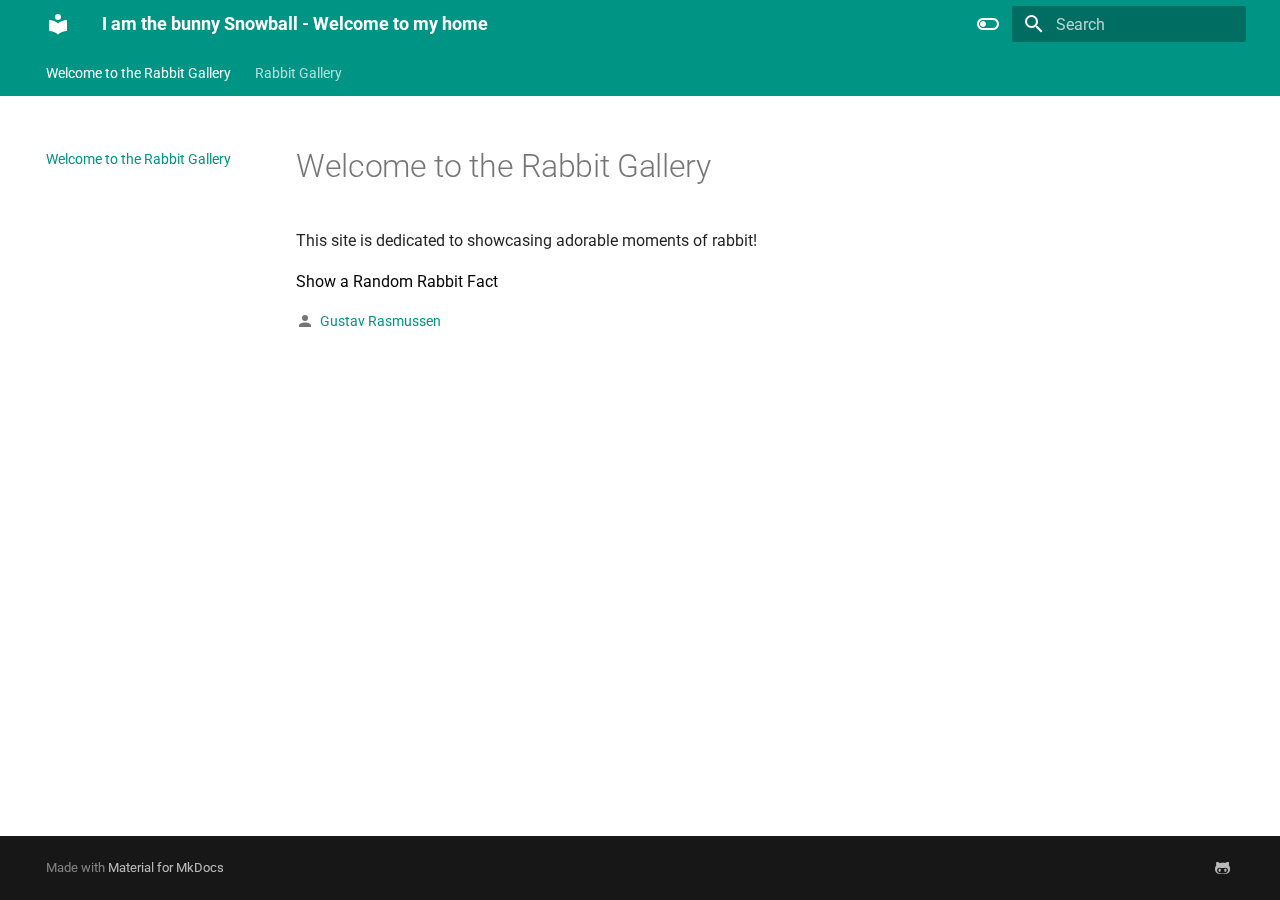
<file: index.html>
<!doctype html>
<html lang="en" class="no-js">
  <head>
    
      <meta charset="utf-8">
      <meta name="viewport" content="width=device-width,initial-scale=1">
      
      
      
      
      
        <link rel="next" href="gallery/">
      
      
      <link rel="icon" href="assets/images/favicon.png">
      <meta name="generator" content="mkdocs-1.6.1, mkdocs-material-9.5.34">
    
    
      
        <title>I am the bunny Snowball - Welcome to my home</title>
      
    
    
      <link rel="stylesheet" href="assets/stylesheets/main.35f28582.min.css">
      
        
        <link rel="stylesheet" href="assets/stylesheets/palette.06af60db.min.css">
      
      


    
    
      
    
    
      
        
        
        <link rel="preconnect" href="https://fonts.gstatic.com" crossorigin>
        <link rel="stylesheet" href="https://fonts.googleapis.com/css?family=Roboto:300,300i,400,400i,700,700i%7CRoboto+Mono:400,400i,700,700i&display=fallback">
        <style>:root{--md-text-font:"Roboto";--md-code-font:"Roboto Mono"}</style>
      
    
    
    <script>__md_scope=new URL(".",location),__md_hash=e=>[...e].reduce(((e,_)=>(e<<5)-e+_.charCodeAt(0)),0),__md_get=(e,_=localStorage,t=__md_scope)=>JSON.parse(_.getItem(t.pathname+"."+e)),__md_set=(e,_,t=localStorage,a=__md_scope)=>{try{t.setItem(a.pathname+"."+e,JSON.stringify(_))}catch(e){}}</script>
    
      

    
    
    
  </head>
  
  
    
    
      
    
    
    
    
    <body dir="ltr" data-md-color-scheme="default" data-md-color-primary="teal" data-md-color-accent="purple">
  
    
    <input class="md-toggle" data-md-toggle="drawer" type="checkbox" id="__drawer" autocomplete="off">
    <input class="md-toggle" data-md-toggle="search" type="checkbox" id="__search" autocomplete="off">
    <label class="md-overlay" for="__drawer"></label>
    <div data-md-component="skip">
      
        
        <a href="#welcome-to-the-rabbit-gallery" class="md-skip">
          Skip to content
        </a>
      
    </div>
    <div data-md-component="announce">
      
    </div>
    
    
      

<header class="md-header" data-md-component="header">
  <nav class="md-header__inner md-grid" aria-label="Header">
    <a href="." title="I am the bunny Snowball - Welcome to my home" class="md-header__button md-logo" aria-label="I am the bunny Snowball - Welcome to my home" data-md-component="logo">
      
  
  <svg xmlns="http://www.w3.org/2000/svg" viewBox="0 0 24 24"><path d="M12 8a3 3 0 0 0 3-3 3 3 0 0 0-3-3 3 3 0 0 0-3 3 3 3 0 0 0 3 3m0 3.54C9.64 9.35 6.5 8 3 8v11c3.5 0 6.64 1.35 9 3.54 2.36-2.19 5.5-3.54 9-3.54V8c-3.5 0-6.64 1.35-9 3.54"/></svg>

    </a>
    <label class="md-header__button md-icon" for="__drawer">
      
      <svg xmlns="http://www.w3.org/2000/svg" viewBox="0 0 24 24"><path d="M3 6h18v2H3zm0 5h18v2H3zm0 5h18v2H3z"/></svg>
    </label>
    <div class="md-header__title" data-md-component="header-title">
      <div class="md-header__ellipsis">
        <div class="md-header__topic">
          <span class="md-ellipsis">
            I am the bunny Snowball - Welcome to my home
          </span>
        </div>
        <div class="md-header__topic" data-md-component="header-topic">
          <span class="md-ellipsis">
            
              Welcome to the Rabbit Gallery
            
          </span>
        </div>
      </div>
    </div>
    
      
        <form class="md-header__option" data-md-component="palette">
  
    
    
    
    <input class="md-option" data-md-color-media="" data-md-color-scheme="default" data-md-color-primary="teal" data-md-color-accent="purple"  aria-label="Switch to Dark Mode"  type="radio" name="__palette" id="__palette_0">
    
      <label class="md-header__button md-icon" title="Switch to Dark Mode" for="__palette_1" hidden>
        <svg xmlns="http://www.w3.org/2000/svg" viewBox="0 0 24 24"><path d="M17 6H7c-3.31 0-6 2.69-6 6s2.69 6 6 6h10c3.31 0 6-2.69 6-6s-2.69-6-6-6m0 10H7c-2.21 0-4-1.79-4-4s1.79-4 4-4h10c2.21 0 4 1.79 4 4s-1.79 4-4 4M7 9c-1.66 0-3 1.34-3 3s1.34 3 3 3 3-1.34 3-3-1.34-3-3-3"/></svg>
      </label>
    
  
    
    
    
    <input class="md-option" data-md-color-media="" data-md-color-scheme="slate" data-md-color-primary="teal" data-md-color-accent="lime"  aria-label="Switch to Light Mode"  type="radio" name="__palette" id="__palette_1">
    
      <label class="md-header__button md-icon" title="Switch to Light Mode" for="__palette_0" hidden>
        <svg xmlns="http://www.w3.org/2000/svg" viewBox="0 0 24 24"><path d="M17 7H7a5 5 0 0 0-5 5 5 5 0 0 0 5 5h10a5 5 0 0 0 5-5 5 5 0 0 0-5-5m0 8a3 3 0 0 1-3-3 3 3 0 0 1 3-3 3 3 0 0 1 3 3 3 3 0 0 1-3 3"/></svg>
      </label>
    
  
</form>
      
    
    
      <script>var palette=__md_get("__palette");if(palette&&palette.color){if("(prefers-color-scheme)"===palette.color.media){var media=matchMedia("(prefers-color-scheme: light)"),input=document.querySelector(media.matches?"[data-md-color-media='(prefers-color-scheme: light)']":"[data-md-color-media='(prefers-color-scheme: dark)']");palette.color.media=input.getAttribute("data-md-color-media"),palette.color.scheme=input.getAttribute("data-md-color-scheme"),palette.color.primary=input.getAttribute("data-md-color-primary"),palette.color.accent=input.getAttribute("data-md-color-accent")}for(var[key,value]of Object.entries(palette.color))document.body.setAttribute("data-md-color-"+key,value)}</script>
    
    
    
      <label class="md-header__button md-icon" for="__search">
        
        <svg xmlns="http://www.w3.org/2000/svg" viewBox="0 0 24 24"><path d="M9.5 3A6.5 6.5 0 0 1 16 9.5c0 1.61-.59 3.09-1.56 4.23l.27.27h.79l5 5-1.5 1.5-5-5v-.79l-.27-.27A6.52 6.52 0 0 1 9.5 16 6.5 6.5 0 0 1 3 9.5 6.5 6.5 0 0 1 9.5 3m0 2C7 5 5 7 5 9.5S7 14 9.5 14 14 12 14 9.5 12 5 9.5 5"/></svg>
      </label>
      <div class="md-search" data-md-component="search" role="dialog">
  <label class="md-search__overlay" for="__search"></label>
  <div class="md-search__inner" role="search">
    <form class="md-search__form" name="search">
      <input type="text" class="md-search__input" name="query" aria-label="Search" placeholder="Search" autocapitalize="off" autocorrect="off" autocomplete="off" spellcheck="false" data-md-component="search-query" required>
      <label class="md-search__icon md-icon" for="__search">
        
        <svg xmlns="http://www.w3.org/2000/svg" viewBox="0 0 24 24"><path d="M9.5 3A6.5 6.5 0 0 1 16 9.5c0 1.61-.59 3.09-1.56 4.23l.27.27h.79l5 5-1.5 1.5-5-5v-.79l-.27-.27A6.52 6.52 0 0 1 9.5 16 6.5 6.5 0 0 1 3 9.5 6.5 6.5 0 0 1 9.5 3m0 2C7 5 5 7 5 9.5S7 14 9.5 14 14 12 14 9.5 12 5 9.5 5"/></svg>
        
        <svg xmlns="http://www.w3.org/2000/svg" viewBox="0 0 24 24"><path d="M20 11v2H8l5.5 5.5-1.42 1.42L4.16 12l7.92-7.92L13.5 5.5 8 11z"/></svg>
      </label>
      <nav class="md-search__options" aria-label="Search">
        
        <button type="reset" class="md-search__icon md-icon" title="Clear" aria-label="Clear" tabindex="-1">
          
          <svg xmlns="http://www.w3.org/2000/svg" viewBox="0 0 24 24"><path d="M19 6.41 17.59 5 12 10.59 6.41 5 5 6.41 10.59 12 5 17.59 6.41 19 12 13.41 17.59 19 19 17.59 13.41 12z"/></svg>
        </button>
      </nav>
      
        <div class="md-search__suggest" data-md-component="search-suggest"></div>
      
    </form>
    <div class="md-search__output">
      <div class="md-search__scrollwrap" tabindex="0" data-md-scrollfix>
        <div class="md-search-result" data-md-component="search-result">
          <div class="md-search-result__meta">
            Initializing search
          </div>
          <ol class="md-search-result__list" role="presentation"></ol>
        </div>
      </div>
    </div>
  </div>
</div>
    
    
  </nav>
  
</header>
    
    <div class="md-container" data-md-component="container">
      
      
        
          
            
<nav class="md-tabs" aria-label="Tabs" data-md-component="tabs">
  <div class="md-grid">
    <ul class="md-tabs__list">
      
        
  
  
    
  
  
    <li class="md-tabs__item md-tabs__item--active">
      <a href="." class="md-tabs__link">
        
  
    
  
  Welcome to the Rabbit Gallery

      </a>
    </li>
  

      
        
  
  
  
    <li class="md-tabs__item">
      <a href="gallery/" class="md-tabs__link">
        
  
    
  
  Rabbit Gallery

      </a>
    </li>
  

      
    </ul>
  </div>
</nav>
          
        
      
      <main class="md-main" data-md-component="main">
        <div class="md-main__inner md-grid">
          
            
              
              <div class="md-sidebar md-sidebar--primary" data-md-component="sidebar" data-md-type="navigation" >
                <div class="md-sidebar__scrollwrap">
                  <div class="md-sidebar__inner">
                    


  


  

<nav class="md-nav md-nav--primary md-nav--lifted md-nav--integrated" aria-label="Navigation" data-md-level="0">
  <label class="md-nav__title" for="__drawer">
    <a href="." title="I am the bunny Snowball - Welcome to my home" class="md-nav__button md-logo" aria-label="I am the bunny Snowball - Welcome to my home" data-md-component="logo">
      
  
  <svg xmlns="http://www.w3.org/2000/svg" viewBox="0 0 24 24"><path d="M12 8a3 3 0 0 0 3-3 3 3 0 0 0-3-3 3 3 0 0 0-3 3 3 3 0 0 0 3 3m0 3.54C9.64 9.35 6.5 8 3 8v11c3.5 0 6.64 1.35 9 3.54 2.36-2.19 5.5-3.54 9-3.54V8c-3.5 0-6.64 1.35-9 3.54"/></svg>

    </a>
    I am the bunny Snowball - Welcome to my home
  </label>
  
  <ul class="md-nav__list" data-md-scrollfix>
    
      
      
  
  
    
  
  
  
    <li class="md-nav__item md-nav__item--active">
      
      <input class="md-nav__toggle md-toggle" type="checkbox" id="__toc">
      
      
        
      
      
      <a href="." class="md-nav__link md-nav__link--active">
        
  
  <span class="md-ellipsis">
    Welcome to the Rabbit Gallery
  </span>
  

      </a>
      
    </li>
  

    
      
      
  
  
  
  
    <li class="md-nav__item">
      <a href="gallery/" class="md-nav__link">
        
  
  <span class="md-ellipsis">
    Rabbit Gallery
  </span>
  

      </a>
    </li>
  

    
  </ul>
</nav>
                  </div>
                </div>
              </div>
            
            
          
          
            <div class="md-content" data-md-component="content">
              <article class="md-content__inner md-typeset">
                
                  


<h1 id="welcome-to-the-rabbit-gallery">Welcome to the Rabbit Gallery</h1>
<p>This site is dedicated to showcasing adorable moments of rabbit!</p>
<p><button id="randomFactBtn">Show a Random Rabbit Fact</button></p>
<p id="rabbitFact"></p>

<script>
const facts = [
  "Rabbits have 28 teeth that never stop growing.",
  "Rabbits can turn their ears 180 degrees to hear better.",
  "A group of rabbits is called a fluffle.",
  "Rabbits can jump up to 3 feet high.",
  "Rabbits love to chew to keep their teeth healthy."
];

document.getElementById("randomFactBtn").addEventListener("click", function() {
  const randomIndex = Math.floor(Math.random() * facts.length);
  document.getElementById("rabbitFact").textContent = facts[randomIndex];
});
</script>








  <aside class="md-source-file">
    
    
    
      
  
  <span class="md-source-file__fact">
    <span class="md-icon" title="Contributors">
      
        <svg xmlns="http://www.w3.org/2000/svg" viewBox="0 0 24 24"><path d="M12 4a4 4 0 0 1 4 4 4 4 0 0 1-4 4 4 4 0 0 1-4-4 4 4 0 0 1 4-4m0 10c4.42 0 8 1.79 8 4v2H4v-2c0-2.21 3.58-4 8-4"/></svg>
      
    </span>
    <nav>
      
        <a href="mailto:gcr84@hotmail.com">Gustav Rasmussen</a>
    </nav>
  </span>

    
    
  </aside>





                
              </article>
            </div>
          
          
  <script>var tabs=__md_get("__tabs");if(Array.isArray(tabs))e:for(var set of document.querySelectorAll(".tabbed-set")){var labels=set.querySelector(".tabbed-labels");for(var tab of tabs)for(var label of labels.getElementsByTagName("label"))if(label.innerText.trim()===tab){var input=document.getElementById(label.htmlFor);input.checked=!0;continue e}}</script>

<script>var target=document.getElementById(location.hash.slice(1));target&&target.name&&(target.checked=target.name.startsWith("__tabbed_"))</script>
        </div>
        
          <button type="button" class="md-top md-icon" data-md-component="top" hidden>
  
  <svg xmlns="http://www.w3.org/2000/svg" viewBox="0 0 24 24"><path d="M13 20h-2V8l-5.5 5.5-1.42-1.42L12 4.16l7.92 7.92-1.42 1.42L13 8z"/></svg>
  Back to top
</button>
        
      </main>
      
        <footer class="md-footer">
  
  <div class="md-footer-meta md-typeset">
    <div class="md-footer-meta__inner md-grid">
      <div class="md-copyright">
  
  
    Made with
    <a href="https://squidfunk.github.io/mkdocs-material/" target="_blank" rel="noopener">
      Material for MkDocs
    </a>
  
</div>
      
        <div class="md-social">
  
    
    
    
    
      
      
    
    <a href="https://github.com/TheNewThinkTank/lepus" target="_blank" rel="noopener" title="github.com" class="md-social__link">
      <svg xmlns="http://www.w3.org/2000/svg" viewBox="0 0 480 512"><!--! Font Awesome Free 6.6.0 by @fontawesome - https://fontawesome.com License - https://fontawesome.com/license/free (Icons: CC BY 4.0, Fonts: SIL OFL 1.1, Code: MIT License) Copyright 2024 Fonticons, Inc.--><path d="M186.1 328.7c0 20.9-10.9 55.1-36.7 55.1s-36.7-34.2-36.7-55.1 10.9-55.1 36.7-55.1 36.7 34.2 36.7 55.1M480 278.2c0 31.9-3.2 65.7-17.5 95-37.9 76.6-142.1 74.8-216.7 74.8-75.8 0-186.2 2.7-225.6-74.8-14.6-29-20.2-63.1-20.2-95 0-41.9 13.9-81.5 41.5-113.6-5.2-15.8-7.7-32.4-7.7-48.8 0-21.5 4.9-32.3 14.6-51.8 45.3 0 74.3 9 108.8 36 29-6.9 58.8-10 88.7-10 27 0 54.2 2.9 80.4 9.2 34-26.7 63-35.2 107.8-35.2 9.8 19.5 14.6 30.3 14.6 51.8 0 16.4-2.6 32.7-7.7 48.2 27.5 32.4 39 72.3 39 114.2m-64.3 50.5c0-43.9-26.7-82.6-73.5-82.6-18.9 0-37 3.4-56 6-14.9 2.3-29.8 3.2-45.1 3.2-15.2 0-30.1-.9-45.1-3.2-18.7-2.6-37-6-56-6-46.8 0-73.5 38.7-73.5 82.6 0 87.8 80.4 101.3 150.4 101.3h48.2c70.3 0 150.6-13.4 150.6-101.3m-82.6-55.1c-25.8 0-36.7 34.2-36.7 55.1s10.9 55.1 36.7 55.1 36.7-34.2 36.7-55.1-10.9-55.1-36.7-55.1"/></svg>
    </a>
  
</div>
      
    </div>
  </div>
</footer>
      
    </div>
    <div class="md-dialog" data-md-component="dialog">
      <div class="md-dialog__inner md-typeset"></div>
    </div>
    
    
    <script id="__config" type="application/json">{"base": ".", "features": ["navigation.tabs", "navigation.sections", "toc.integrate", "navigation.top", "search.suggest", "search.highlight", "content.tabs.link", "content.code.annotation", "content.code.copy"], "search": "assets/javascripts/workers/search.07f07601.min.js", "translations": {"clipboard.copied": "Copied to clipboard", "clipboard.copy": "Copy to clipboard", "search.result.more.one": "1 more on this page", "search.result.more.other": "# more on this page", "search.result.none": "No matching documents", "search.result.one": "1 matching document", "search.result.other": "# matching documents", "search.result.placeholder": "Type to start searching", "search.result.term.missing": "Missing", "select.version": "Select version"}}</script>
    
    
      <script src="assets/javascripts/bundle.56dfad97.min.js"></script>
      
    
  </body>
</html>
</file>
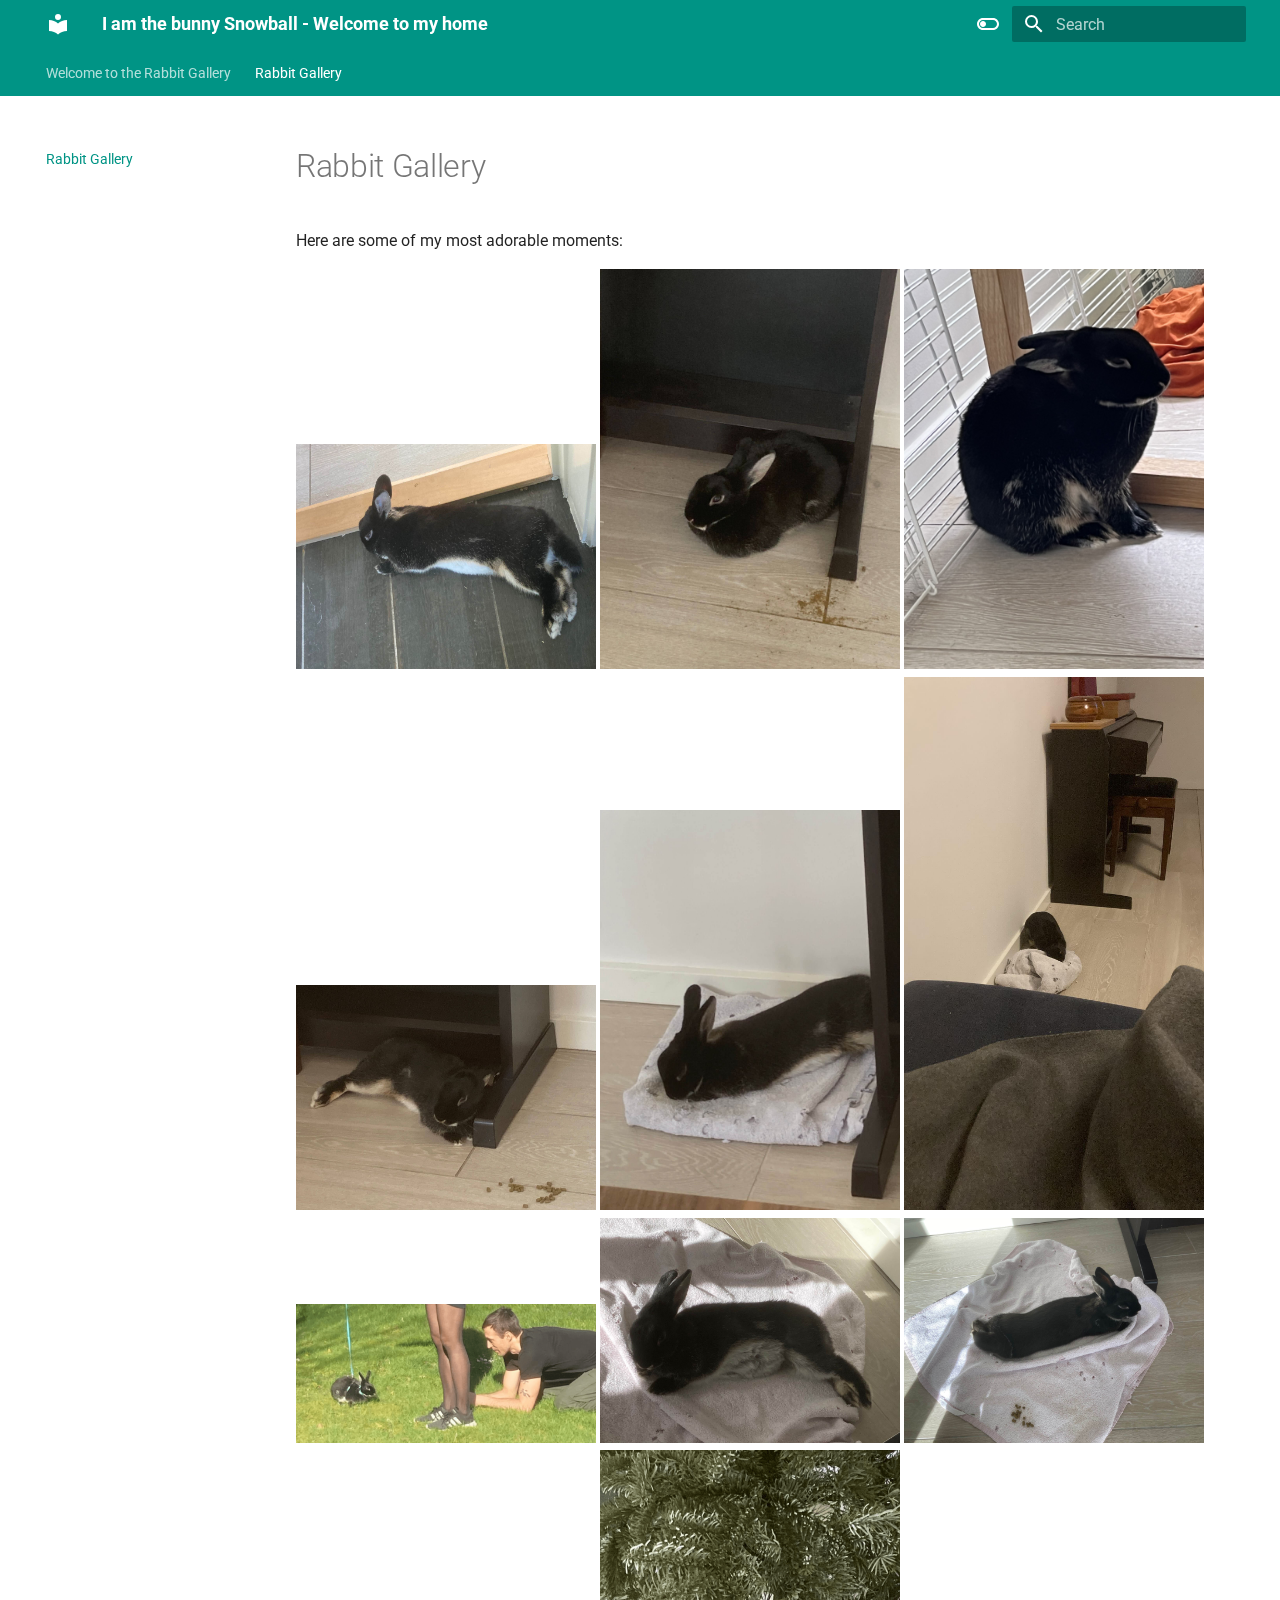
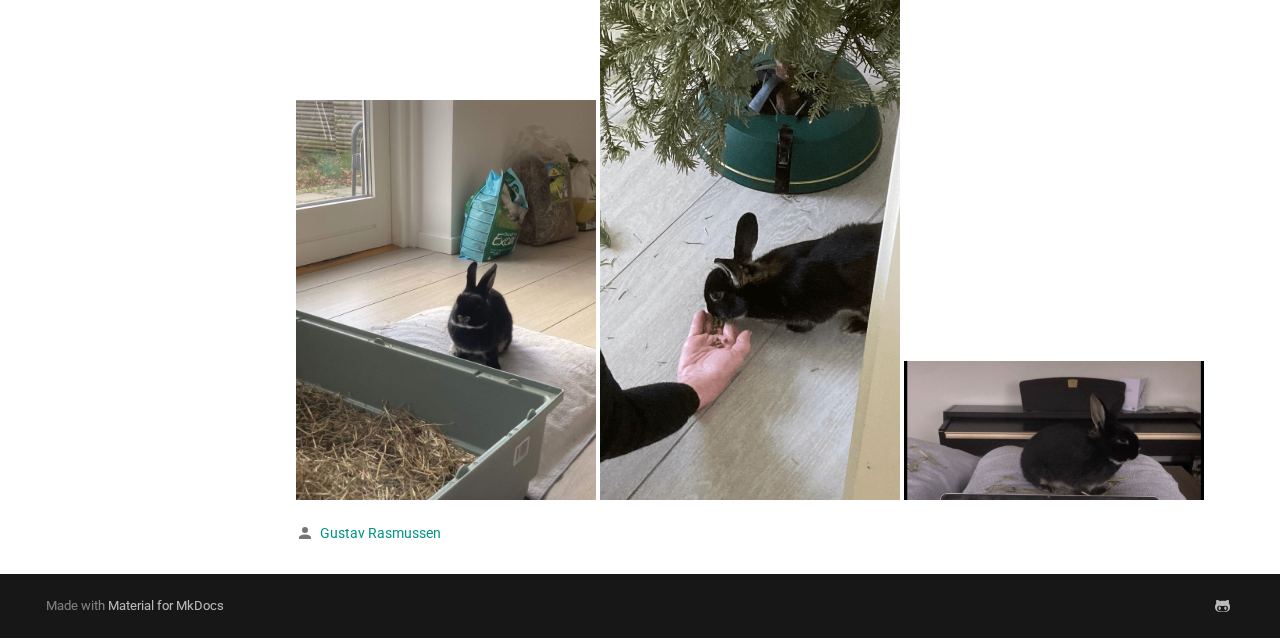
<file: gallery/index.html>
<!doctype html>
<html lang="en" class="no-js">
  <head>
    
      <meta charset="utf-8">
      <meta name="viewport" content="width=device-width,initial-scale=1">
      
      
      
      
        <link rel="prev" href="..">
      
      
      
      <link rel="icon" href="../assets/images/favicon.png">
      <meta name="generator" content="mkdocs-1.6.1, mkdocs-material-9.5.34">
    
    
      
        <title>Rabbit Gallery - I am the bunny Snowball - Welcome to my home</title>
      
    
    
      <link rel="stylesheet" href="../assets/stylesheets/main.35f28582.min.css">
      
        
        <link rel="stylesheet" href="../assets/stylesheets/palette.06af60db.min.css">
      
      


    
    
      
    
    
      
        
        
        <link rel="preconnect" href="https://fonts.gstatic.com" crossorigin>
        <link rel="stylesheet" href="https://fonts.googleapis.com/css?family=Roboto:300,300i,400,400i,700,700i%7CRoboto+Mono:400,400i,700,700i&display=fallback">
        <style>:root{--md-text-font:"Roboto";--md-code-font:"Roboto Mono"}</style>
      
    
    
    <script>__md_scope=new URL("..",location),__md_hash=e=>[...e].reduce(((e,_)=>(e<<5)-e+_.charCodeAt(0)),0),__md_get=(e,_=localStorage,t=__md_scope)=>JSON.parse(_.getItem(t.pathname+"."+e)),__md_set=(e,_,t=localStorage,a=__md_scope)=>{try{t.setItem(a.pathname+"."+e,JSON.stringify(_))}catch(e){}}</script>
    
      

    
    
    
  </head>
  
  
    
    
      
    
    
    
    
    <body dir="ltr" data-md-color-scheme="default" data-md-color-primary="teal" data-md-color-accent="purple">
  
    
    <input class="md-toggle" data-md-toggle="drawer" type="checkbox" id="__drawer" autocomplete="off">
    <input class="md-toggle" data-md-toggle="search" type="checkbox" id="__search" autocomplete="off">
    <label class="md-overlay" for="__drawer"></label>
    <div data-md-component="skip">
      
        
        <a href="#rabbit-gallery" class="md-skip">
          Skip to content
        </a>
      
    </div>
    <div data-md-component="announce">
      
    </div>
    
    
      

<header class="md-header" data-md-component="header">
  <nav class="md-header__inner md-grid" aria-label="Header">
    <a href=".." title="I am the bunny Snowball - Welcome to my home" class="md-header__button md-logo" aria-label="I am the bunny Snowball - Welcome to my home" data-md-component="logo">
      
  
  <svg xmlns="http://www.w3.org/2000/svg" viewBox="0 0 24 24"><path d="M12 8a3 3 0 0 0 3-3 3 3 0 0 0-3-3 3 3 0 0 0-3 3 3 3 0 0 0 3 3m0 3.54C9.64 9.35 6.5 8 3 8v11c3.5 0 6.64 1.35 9 3.54 2.36-2.19 5.5-3.54 9-3.54V8c-3.5 0-6.64 1.35-9 3.54"/></svg>

    </a>
    <label class="md-header__button md-icon" for="__drawer">
      
      <svg xmlns="http://www.w3.org/2000/svg" viewBox="0 0 24 24"><path d="M3 6h18v2H3zm0 5h18v2H3zm0 5h18v2H3z"/></svg>
    </label>
    <div class="md-header__title" data-md-component="header-title">
      <div class="md-header__ellipsis">
        <div class="md-header__topic">
          <span class="md-ellipsis">
            I am the bunny Snowball - Welcome to my home
          </span>
        </div>
        <div class="md-header__topic" data-md-component="header-topic">
          <span class="md-ellipsis">
            
              Rabbit Gallery
            
          </span>
        </div>
      </div>
    </div>
    
      
        <form class="md-header__option" data-md-component="palette">
  
    
    
    
    <input class="md-option" data-md-color-media="" data-md-color-scheme="default" data-md-color-primary="teal" data-md-color-accent="purple"  aria-label="Switch to Dark Mode"  type="radio" name="__palette" id="__palette_0">
    
      <label class="md-header__button md-icon" title="Switch to Dark Mode" for="__palette_1" hidden>
        <svg xmlns="http://www.w3.org/2000/svg" viewBox="0 0 24 24"><path d="M17 6H7c-3.31 0-6 2.69-6 6s2.69 6 6 6h10c3.31 0 6-2.69 6-6s-2.69-6-6-6m0 10H7c-2.21 0-4-1.79-4-4s1.79-4 4-4h10c2.21 0 4 1.79 4 4s-1.79 4-4 4M7 9c-1.66 0-3 1.34-3 3s1.34 3 3 3 3-1.34 3-3-1.34-3-3-3"/></svg>
      </label>
    
  
    
    
    
    <input class="md-option" data-md-color-media="" data-md-color-scheme="slate" data-md-color-primary="teal" data-md-color-accent="lime"  aria-label="Switch to Light Mode"  type="radio" name="__palette" id="__palette_1">
    
      <label class="md-header__button md-icon" title="Switch to Light Mode" for="__palette_0" hidden>
        <svg xmlns="http://www.w3.org/2000/svg" viewBox="0 0 24 24"><path d="M17 7H7a5 5 0 0 0-5 5 5 5 0 0 0 5 5h10a5 5 0 0 0 5-5 5 5 0 0 0-5-5m0 8a3 3 0 0 1-3-3 3 3 0 0 1 3-3 3 3 0 0 1 3 3 3 3 0 0 1-3 3"/></svg>
      </label>
    
  
</form>
      
    
    
      <script>var palette=__md_get("__palette");if(palette&&palette.color){if("(prefers-color-scheme)"===palette.color.media){var media=matchMedia("(prefers-color-scheme: light)"),input=document.querySelector(media.matches?"[data-md-color-media='(prefers-color-scheme: light)']":"[data-md-color-media='(prefers-color-scheme: dark)']");palette.color.media=input.getAttribute("data-md-color-media"),palette.color.scheme=input.getAttribute("data-md-color-scheme"),palette.color.primary=input.getAttribute("data-md-color-primary"),palette.color.accent=input.getAttribute("data-md-color-accent")}for(var[key,value]of Object.entries(palette.color))document.body.setAttribute("data-md-color-"+key,value)}</script>
    
    
    
      <label class="md-header__button md-icon" for="__search">
        
        <svg xmlns="http://www.w3.org/2000/svg" viewBox="0 0 24 24"><path d="M9.5 3A6.5 6.5 0 0 1 16 9.5c0 1.61-.59 3.09-1.56 4.23l.27.27h.79l5 5-1.5 1.5-5-5v-.79l-.27-.27A6.52 6.52 0 0 1 9.5 16 6.5 6.5 0 0 1 3 9.5 6.5 6.5 0 0 1 9.5 3m0 2C7 5 5 7 5 9.5S7 14 9.5 14 14 12 14 9.5 12 5 9.5 5"/></svg>
      </label>
      <div class="md-search" data-md-component="search" role="dialog">
  <label class="md-search__overlay" for="__search"></label>
  <div class="md-search__inner" role="search">
    <form class="md-search__form" name="search">
      <input type="text" class="md-search__input" name="query" aria-label="Search" placeholder="Search" autocapitalize="off" autocorrect="off" autocomplete="off" spellcheck="false" data-md-component="search-query" required>
      <label class="md-search__icon md-icon" for="__search">
        
        <svg xmlns="http://www.w3.org/2000/svg" viewBox="0 0 24 24"><path d="M9.5 3A6.5 6.5 0 0 1 16 9.5c0 1.61-.59 3.09-1.56 4.23l.27.27h.79l5 5-1.5 1.5-5-5v-.79l-.27-.27A6.52 6.52 0 0 1 9.5 16 6.5 6.5 0 0 1 3 9.5 6.5 6.5 0 0 1 9.5 3m0 2C7 5 5 7 5 9.5S7 14 9.5 14 14 12 14 9.5 12 5 9.5 5"/></svg>
        
        <svg xmlns="http://www.w3.org/2000/svg" viewBox="0 0 24 24"><path d="M20 11v2H8l5.5 5.5-1.42 1.42L4.16 12l7.92-7.92L13.5 5.5 8 11z"/></svg>
      </label>
      <nav class="md-search__options" aria-label="Search">
        
        <button type="reset" class="md-search__icon md-icon" title="Clear" aria-label="Clear" tabindex="-1">
          
          <svg xmlns="http://www.w3.org/2000/svg" viewBox="0 0 24 24"><path d="M19 6.41 17.59 5 12 10.59 6.41 5 5 6.41 10.59 12 5 17.59 6.41 19 12 13.41 17.59 19 19 17.59 13.41 12z"/></svg>
        </button>
      </nav>
      
        <div class="md-search__suggest" data-md-component="search-suggest"></div>
      
    </form>
    <div class="md-search__output">
      <div class="md-search__scrollwrap" tabindex="0" data-md-scrollfix>
        <div class="md-search-result" data-md-component="search-result">
          <div class="md-search-result__meta">
            Initializing search
          </div>
          <ol class="md-search-result__list" role="presentation"></ol>
        </div>
      </div>
    </div>
  </div>
</div>
    
    
  </nav>
  
</header>
    
    <div class="md-container" data-md-component="container">
      
      
        
          
            
<nav class="md-tabs" aria-label="Tabs" data-md-component="tabs">
  <div class="md-grid">
    <ul class="md-tabs__list">
      
        
  
  
  
    <li class="md-tabs__item">
      <a href=".." class="md-tabs__link">
        
  
    
  
  Welcome to the Rabbit Gallery

      </a>
    </li>
  

      
        
  
  
    
  
  
    <li class="md-tabs__item md-tabs__item--active">
      <a href="./" class="md-tabs__link">
        
  
    
  
  Rabbit Gallery

      </a>
    </li>
  

      
    </ul>
  </div>
</nav>
          
        
      
      <main class="md-main" data-md-component="main">
        <div class="md-main__inner md-grid">
          
            
              
              <div class="md-sidebar md-sidebar--primary" data-md-component="sidebar" data-md-type="navigation" >
                <div class="md-sidebar__scrollwrap">
                  <div class="md-sidebar__inner">
                    


  


  

<nav class="md-nav md-nav--primary md-nav--lifted md-nav--integrated" aria-label="Navigation" data-md-level="0">
  <label class="md-nav__title" for="__drawer">
    <a href=".." title="I am the bunny Snowball - Welcome to my home" class="md-nav__button md-logo" aria-label="I am the bunny Snowball - Welcome to my home" data-md-component="logo">
      
  
  <svg xmlns="http://www.w3.org/2000/svg" viewBox="0 0 24 24"><path d="M12 8a3 3 0 0 0 3-3 3 3 0 0 0-3-3 3 3 0 0 0-3 3 3 3 0 0 0 3 3m0 3.54C9.64 9.35 6.5 8 3 8v11c3.5 0 6.64 1.35 9 3.54 2.36-2.19 5.5-3.54 9-3.54V8c-3.5 0-6.64 1.35-9 3.54"/></svg>

    </a>
    I am the bunny Snowball - Welcome to my home
  </label>
  
  <ul class="md-nav__list" data-md-scrollfix>
    
      
      
  
  
  
  
    <li class="md-nav__item">
      <a href=".." class="md-nav__link">
        
  
  <span class="md-ellipsis">
    Welcome to the Rabbit Gallery
  </span>
  

      </a>
    </li>
  

    
      
      
  
  
    
  
  
  
    <li class="md-nav__item md-nav__item--active">
      
      <input class="md-nav__toggle md-toggle" type="checkbox" id="__toc">
      
      
        
      
      
      <a href="./" class="md-nav__link md-nav__link--active">
        
  
  <span class="md-ellipsis">
    Rabbit Gallery
  </span>
  

      </a>
      
    </li>
  

    
  </ul>
</nav>
                  </div>
                </div>
              </div>
            
            
          
          
            <div class="md-content" data-md-component="content">
              <article class="md-content__inner md-typeset">
                
                  


<h1 id="rabbit-gallery">Rabbit Gallery</h1>
<p>Here are some of my most adorable moments:</p>
<p><img alt="Rabbit 1" src="../img/1.jpeg" style="width: 300px;" />
<img alt="Rabbit 2" src="../img/2.jpeg" style="width: 300px;" />
<img alt="Rabbit 3" src="../img/3.jpg" style="width: 300px;" />
<img alt="Rabbit 4" src="../img/4.jpeg" style="width: 300px;" />
<img alt="Rabbit 5" src="../img/5.jpeg" style="width: 300px;" />
<img alt="Rabbit 6" src="../img/6.jpeg" style="width: 300px;" />
<img alt="Rabbit 7" src="../img/7.png" style="width: 300px;" />
<img alt="Rabbit 8" src="../img/8.jpeg" style="width: 300px;" />
<img alt="Rabbit 9" src="../img/9.jpeg" style="width: 300px;" />
<img alt="Rabbit 10" src="../img/10.jpg" style="width: 300px;" />
<img alt="Rabbit 11" src="../img/11.png" style="width: 300px;" />
<img alt="Rabbit 12" src="../img/12.png" style="width: 300px;" /></p>








  <aside class="md-source-file">
    
    
    
      
  
  <span class="md-source-file__fact">
    <span class="md-icon" title="Contributors">
      
        <svg xmlns="http://www.w3.org/2000/svg" viewBox="0 0 24 24"><path d="M12 4a4 4 0 0 1 4 4 4 4 0 0 1-4 4 4 4 0 0 1-4-4 4 4 0 0 1 4-4m0 10c4.42 0 8 1.79 8 4v2H4v-2c0-2.21 3.58-4 8-4"/></svg>
      
    </span>
    <nav>
      
        <a href="mailto:gcr84@hotmail.com">Gustav Rasmussen</a>
    </nav>
  </span>

    
    
  </aside>





                
              </article>
            </div>
          
          
  <script>var tabs=__md_get("__tabs");if(Array.isArray(tabs))e:for(var set of document.querySelectorAll(".tabbed-set")){var labels=set.querySelector(".tabbed-labels");for(var tab of tabs)for(var label of labels.getElementsByTagName("label"))if(label.innerText.trim()===tab){var input=document.getElementById(label.htmlFor);input.checked=!0;continue e}}</script>

<script>var target=document.getElementById(location.hash.slice(1));target&&target.name&&(target.checked=target.name.startsWith("__tabbed_"))</script>
        </div>
        
          <button type="button" class="md-top md-icon" data-md-component="top" hidden>
  
  <svg xmlns="http://www.w3.org/2000/svg" viewBox="0 0 24 24"><path d="M13 20h-2V8l-5.5 5.5-1.42-1.42L12 4.16l7.92 7.92-1.42 1.42L13 8z"/></svg>
  Back to top
</button>
        
      </main>
      
        <footer class="md-footer">
  
  <div class="md-footer-meta md-typeset">
    <div class="md-footer-meta__inner md-grid">
      <div class="md-copyright">
  
  
    Made with
    <a href="https://squidfunk.github.io/mkdocs-material/" target="_blank" rel="noopener">
      Material for MkDocs
    </a>
  
</div>
      
        <div class="md-social">
  
    
    
    
    
      
      
    
    <a href="https://github.com/TheNewThinkTank/lepus" target="_blank" rel="noopener" title="github.com" class="md-social__link">
      <svg xmlns="http://www.w3.org/2000/svg" viewBox="0 0 480 512"><!--! Font Awesome Free 6.6.0 by @fontawesome - https://fontawesome.com License - https://fontawesome.com/license/free (Icons: CC BY 4.0, Fonts: SIL OFL 1.1, Code: MIT License) Copyright 2024 Fonticons, Inc.--><path d="M186.1 328.7c0 20.9-10.9 55.1-36.7 55.1s-36.7-34.2-36.7-55.1 10.9-55.1 36.7-55.1 36.7 34.2 36.7 55.1M480 278.2c0 31.9-3.2 65.7-17.5 95-37.9 76.6-142.1 74.8-216.7 74.8-75.8 0-186.2 2.7-225.6-74.8-14.6-29-20.2-63.1-20.2-95 0-41.9 13.9-81.5 41.5-113.6-5.2-15.8-7.7-32.4-7.7-48.8 0-21.5 4.9-32.3 14.6-51.8 45.3 0 74.3 9 108.8 36 29-6.9 58.8-10 88.7-10 27 0 54.2 2.9 80.4 9.2 34-26.7 63-35.2 107.8-35.2 9.8 19.5 14.6 30.3 14.6 51.8 0 16.4-2.6 32.7-7.7 48.2 27.5 32.4 39 72.3 39 114.2m-64.3 50.5c0-43.9-26.7-82.6-73.5-82.6-18.9 0-37 3.4-56 6-14.9 2.3-29.8 3.2-45.1 3.2-15.2 0-30.1-.9-45.1-3.2-18.7-2.6-37-6-56-6-46.8 0-73.5 38.7-73.5 82.6 0 87.8 80.4 101.3 150.4 101.3h48.2c70.3 0 150.6-13.4 150.6-101.3m-82.6-55.1c-25.8 0-36.7 34.2-36.7 55.1s10.9 55.1 36.7 55.1 36.7-34.2 36.7-55.1-10.9-55.1-36.7-55.1"/></svg>
    </a>
  
</div>
      
    </div>
  </div>
</footer>
      
    </div>
    <div class="md-dialog" data-md-component="dialog">
      <div class="md-dialog__inner md-typeset"></div>
    </div>
    
    
    <script id="__config" type="application/json">{"base": "..", "features": ["navigation.tabs", "navigation.sections", "toc.integrate", "navigation.top", "search.suggest", "search.highlight", "content.tabs.link", "content.code.annotation", "content.code.copy"], "search": "../assets/javascripts/workers/search.07f07601.min.js", "translations": {"clipboard.copied": "Copied to clipboard", "clipboard.copy": "Copy to clipboard", "search.result.more.one": "1 more on this page", "search.result.more.other": "# more on this page", "search.result.none": "No matching documents", "search.result.one": "1 matching document", "search.result.other": "# matching documents", "search.result.placeholder": "Type to start searching", "search.result.term.missing": "Missing", "select.version": "Select version"}}</script>
    
    
      <script src="../assets/javascripts/bundle.56dfad97.min.js"></script>
      
    
  </body>
</html>
</file>
<file: assets/stylesheets/main.35f28582.min.css>
@charset "UTF-8";html{-webkit-text-size-adjust:none;-moz-text-size-adjust:none;text-size-adjust:none;box-sizing:border-box}*,:after,:before{box-sizing:inherit}@media (prefers-reduced-motion){*,:after,:before{transition:none!important}}body{margin:0}a,button,input,label{-webkit-tap-highlight-color:transparent}a{color:inherit;text-decoration:none}hr{border:0;box-sizing:initial;display:block;height:.05rem;overflow:visible;padding:0}small{font-size:80%}sub,sup{line-height:1em}img{border-style:none}table{border-collapse:initial;border-spacing:0}td,th{font-weight:400;vertical-align:top}button{background:#0000;border:0;font-family:inherit;font-size:inherit;margin:0;padding:0}input{border:0;outline:none}:root{--md-primary-fg-color:#4051b5;--md-primary-fg-color--light:#5d6cc0;--md-primary-fg-color--dark:#303fa1;--md-primary-bg-color:#fff;--md-primary-bg-color--light:#ffffffb3;--md-accent-fg-color:#526cfe;--md-accent-fg-color--transparent:#526cfe1a;--md-accent-bg-color:#fff;--md-accent-bg-color--light:#ffffffb3}[data-md-color-scheme=default]{color-scheme:light}[data-md-color-scheme=default] img[src$="#gh-dark-mode-only"],[data-md-color-scheme=default] img[src$="#only-dark"]{display:none}:root,[data-md-color-scheme=default]{--md-hue:225deg;--md-default-fg-color:#000000de;--md-default-fg-color--light:#0000008a;--md-default-fg-color--lighter:#00000052;--md-default-fg-color--lightest:#00000012;--md-default-bg-color:#fff;--md-default-bg-color--light:#ffffffb3;--md-default-bg-color--lighter:#ffffff4d;--md-default-bg-color--lightest:#ffffff1f;--md-code-fg-color:#36464e;--md-code-bg-color:#f5f5f5;--md-code-hl-color:#4287ff;--md-code-hl-color--light:#4287ff1a;--md-code-hl-number-color:#d52a2a;--md-code-hl-special-color:#db1457;--md-code-hl-function-color:#a846b9;--md-code-hl-constant-color:#6e59d9;--md-code-hl-keyword-color:#3f6ec6;--md-code-hl-string-color:#1c7d4d;--md-code-hl-name-color:var(--md-code-fg-color);--md-code-hl-operator-color:var(--md-default-fg-color--light);--md-code-hl-punctuation-color:var(--md-default-fg-color--light);--md-code-hl-comment-color:var(--md-default-fg-color--light);--md-code-hl-generic-color:var(--md-default-fg-color--light);--md-code-hl-variable-color:var(--md-default-fg-color--light);--md-typeset-color:var(--md-default-fg-color);--md-typeset-a-color:var(--md-primary-fg-color);--md-typeset-del-color:#f5503d26;--md-typeset-ins-color:#0bd57026;--md-typeset-kbd-color:#fafafa;--md-typeset-kbd-accent-color:#fff;--md-typeset-kbd-border-color:#b8b8b8;--md-typeset-mark-color:#ffff0080;--md-typeset-table-color:#0000001f;--md-typeset-table-color--light:rgba(0,0,0,.035);--md-admonition-fg-color:var(--md-default-fg-color);--md-admonition-bg-color:var(--md-default-bg-color);--md-warning-fg-color:#000000de;--md-warning-bg-color:#ff9;--md-footer-fg-color:#fff;--md-footer-fg-color--light:#ffffffb3;--md-footer-fg-color--lighter:#ffffff73;--md-footer-bg-color:#000000de;--md-footer-bg-color--dark:#00000052;--md-shadow-z1:0 0.2rem 0.5rem #0000000d,0 0 0.05rem #0000001a;--md-shadow-z2:0 0.2rem 0.5rem #0000001a,0 0 0.05rem #00000040;--md-shadow-z3:0 0.2rem 0.5rem #0003,0 0 0.05rem #00000059}.md-icon svg{fill:currentcolor;display:block;height:1.2rem;width:1.2rem}body{-webkit-font-smoothing:antialiased;-moz-osx-font-smoothing:grayscale;--md-text-font-family:var(--md-text-font,_),-apple-system,BlinkMacSystemFont,Helvetica,Arial,sans-serif;--md-code-font-family:var(--md-code-font,_),SFMono-Regular,Consolas,Menlo,monospace}aside,body,input{font-feature-settings:"kern","liga";color:var(--md-typeset-color);font-family:var(--md-text-font-family)}code,kbd,pre{font-feature-settings:"kern";font-family:var(--md-code-font-family)}:root{--md-typeset-table-sort-icon:url('data:image/svg+xml;charset=utf-8,<svg xmlns="http://www.w3.org/2000/svg" viewBox="0 0 24 24"><path d="m18 21-4-4h3V7h-3l4-4 4 4h-3v10h3M2 19v-2h10v2M2 13v-2h7v2M2 7V5h4v2z"/></svg>');--md-typeset-table-sort-icon--asc:url('data:image/svg+xml;charset=utf-8,<svg xmlns="http://www.w3.org/2000/svg" viewBox="0 0 24 24"><path d="M19 17h3l-4 4-4-4h3V3h2M2 17h10v2H2M6 5v2H2V5m0 6h7v2H2z"/></svg>');--md-typeset-table-sort-icon--desc:url('data:image/svg+xml;charset=utf-8,<svg xmlns="http://www.w3.org/2000/svg" viewBox="0 0 24 24"><path d="M19 7h3l-4-4-4 4h3v14h2M2 17h10v2H2M6 5v2H2V5m0 6h7v2H2z"/></svg>')}.md-typeset{-webkit-print-color-adjust:exact;color-adjust:exact;font-size:.8rem;line-height:1.6}@media print{.md-typeset{font-size:.68rem}}.md-typeset blockquote,.md-typeset dl,.md-typeset figure,.md-typeset ol,.md-typeset pre,.md-typeset ul{margin-bottom:1em;margin-top:1em}.md-typeset h1{color:var(--md-default-fg-color--light);font-size:2em;line-height:1.3;margin:0 0 1.25em}.md-typeset h1,.md-typeset h2{font-weight:300;letter-spacing:-.01em}.md-typeset h2{font-size:1.5625em;line-height:1.4;margin:1.6em 0 .64em}.md-typeset h3{font-size:1.25em;font-weight:400;letter-spacing:-.01em;line-height:1.5;margin:1.6em 0 .8em}.md-typeset h2+h3{margin-top:.8em}.md-typeset h4{font-weight:700;letter-spacing:-.01em;margin:1em 0}.md-typeset h5,.md-typeset h6{color:var(--md-default-fg-color--light);font-size:.8em;font-weight:700;letter-spacing:-.01em;margin:1.25em 0}.md-typeset h5{text-transform:uppercase}.md-typeset hr{border-bottom:.05rem solid var(--md-default-fg-color--lightest);display:flow-root;margin:1.5em 0}.md-typeset a{color:var(--md-typeset-a-color);word-break:break-word}.md-typeset a,.md-typeset a:before{transition:color 125ms}.md-typeset a:focus,.md-typeset a:hover{color:var(--md-accent-fg-color)}.md-typeset a:focus code,.md-typeset a:hover code{background-color:var(--md-accent-fg-color--transparent)}.md-typeset a code{color:currentcolor;transition:background-color 125ms}.md-typeset a.focus-visible{outline-color:var(--md-accent-fg-color);outline-offset:.2rem}.md-typeset code,.md-typeset kbd,.md-typeset pre{color:var(--md-code-fg-color);direction:ltr;font-variant-ligatures:none}@media print{.md-typeset code,.md-typeset kbd,.md-typeset pre{white-space:pre-wrap}}.md-typeset code{background-color:var(--md-code-bg-color);border-radius:.1rem;-webkit-box-decoration-break:clone;box-decoration-break:clone;font-size:.85em;padding:0 .2941176471em;word-break:break-word}.md-typeset code:not(.focus-visible){-webkit-tap-highlight-color:transparent;outline:none}.md-typeset pre{display:flow-root;line-height:1.4;position:relative}.md-typeset pre>code{-webkit-box-decoration-break:slice;box-decoration-break:slice;box-shadow:none;display:block;margin:0;outline-color:var(--md-accent-fg-color);overflow:auto;padding:.7720588235em 1.1764705882em;scrollbar-color:var(--md-default-fg-color--lighter) #0000;scrollbar-width:thin;touch-action:auto;word-break:normal}.md-typeset pre>code:hover{scrollbar-color:var(--md-accent-fg-color) #0000}.md-typeset pre>code::-webkit-scrollbar{height:.2rem;width:.2rem}.md-typeset pre>code::-webkit-scrollbar-thumb{background-color:var(--md-default-fg-color--lighter)}.md-typeset pre>code::-webkit-scrollbar-thumb:hover{background-color:var(--md-accent-fg-color)}.md-typeset kbd{background-color:var(--md-typeset-kbd-color);border-radius:.1rem;box-shadow:0 .1rem 0 .05rem var(--md-typeset-kbd-border-color),0 .1rem 0 var(--md-typeset-kbd-border-color),0 -.1rem .2rem var(--md-typeset-kbd-accent-color) inset;color:var(--md-default-fg-color);display:inline-block;font-size:.75em;padding:0 .6666666667em;vertical-align:text-top;word-break:break-word}.md-typeset mark{background-color:var(--md-typeset-mark-color);-webkit-box-decoration-break:clone;box-decoration-break:clone;color:inherit;word-break:break-word}.md-typeset abbr{border-bottom:.05rem dotted var(--md-default-fg-color--light);cursor:help;text-decoration:none}.md-typeset small{opacity:.75}[dir=ltr] .md-typeset sub,[dir=ltr] .md-typeset sup{margin-left:.078125em}[dir=rtl] .md-typeset sub,[dir=rtl] .md-typeset sup{margin-right:.078125em}[dir=ltr] .md-typeset blockquote{padding-left:.6rem}[dir=rtl] .md-typeset blockquote{padding-right:.6rem}[dir=ltr] .md-typeset blockquote{border-left:.2rem solid var(--md-default-fg-color--lighter)}[dir=rtl] .md-typeset blockquote{border-right:.2rem solid var(--md-default-fg-color--lighter)}.md-typeset blockquote{color:var(--md-default-fg-color--light);margin-left:0;margin-right:0}.md-typeset ul{list-style-type:disc}[dir=ltr] .md-typeset ol,[dir=ltr] .md-typeset ul{margin-left:.625em}[dir=rtl] .md-typeset ol,[dir=rtl] .md-typeset ul{margin-right:.625em}.md-typeset ol,.md-typeset ul{padding:0}.md-typeset ol:not([hidden]),.md-typeset ul:not([hidden]){display:flow-root}.md-typeset ol ol,.md-typeset ul ol{list-style-type:lower-alpha}.md-typeset ol ol ol,.md-typeset ul ol ol{list-style-type:lower-roman}[dir=ltr] .md-typeset ol li,[dir=ltr] .md-typeset ul li{margin-left:1.25em}[dir=rtl] .md-typeset ol li,[dir=rtl] .md-typeset ul li{margin-right:1.25em}.md-typeset ol li,.md-typeset ul li{margin-bottom:.5em}.md-typeset ol li blockquote,.md-typeset ol li p,.md-typeset ul li blockquote,.md-typeset ul li p{margin:.5em 0}.md-typeset ol li:last-child,.md-typeset ul li:last-child{margin-bottom:0}[dir=ltr] .md-typeset ol li ol,[dir=ltr] .md-typeset ol li ul,[dir=ltr] .md-typeset ul li ol,[dir=ltr] .md-typeset ul li ul{margin-left:.625em}[dir=rtl] .md-typeset ol li ol,[dir=rtl] .md-typeset ol li ul,[dir=rtl] .md-typeset ul li ol,[dir=rtl] .md-typeset ul li ul{margin-right:.625em}.md-typeset ol li ol,.md-typeset ol li ul,.md-typeset ul li ol,.md-typeset ul li ul{margin-bottom:.5em;margin-top:.5em}[dir=ltr] .md-typeset dd{margin-left:1.875em}[dir=rtl] .md-typeset dd{margin-right:1.875em}.md-typeset dd{margin-bottom:1.5em;margin-top:1em}.md-typeset img,.md-typeset svg,.md-typeset video{height:auto;max-width:100%}.md-typeset img[align=left]{margin:1em 1em 1em 0}.md-typeset img[align=right]{margin:1em 0 1em 1em}.md-typeset img[align]:only-child{margin-top:0}.md-typeset figure{display:flow-root;margin:1em auto;max-width:100%;text-align:center;width:-moz-fit-content;width:fit-content}.md-typeset figure img{display:block;margin:0 auto}.md-typeset figcaption{font-style:italic;margin:1em auto;max-width:24rem}.md-typeset iframe{max-width:100%}.md-typeset table:not([class]){background-color:var(--md-default-bg-color);border:.05rem solid var(--md-typeset-table-color);border-radius:.1rem;display:inline-block;font-size:.64rem;max-width:100%;overflow:auto;touch-action:auto}@media print{.md-typeset table:not([class]){display:table}}.md-typeset table:not([class])+*{margin-top:1.5em}.md-typeset table:not([class]) td>:first-child,.md-typeset table:not([class]) th>:first-child{margin-top:0}.md-typeset table:not([class]) td>:last-child,.md-typeset table:not([class]) th>:last-child{margin-bottom:0}.md-typeset table:not([class]) td:not([align]),.md-typeset table:not([class]) th:not([align]){text-align:left}[dir=rtl] .md-typeset table:not([class]) td:not([align]),[dir=rtl] .md-typeset table:not([class]) th:not([align]){text-align:right}.md-typeset table:not([class]) th{font-weight:700;min-width:5rem;padding:.9375em 1.25em;vertical-align:top}.md-typeset table:not([class]) td{border-top:.05rem solid var(--md-typeset-table-color);padding:.9375em 1.25em;vertical-align:top}.md-typeset table:not([class]) tbody tr{transition:background-color 125ms}.md-typeset table:not([class]) tbody tr:hover{background-color:var(--md-typeset-table-color--light);box-shadow:0 .05rem 0 var(--md-default-bg-color) inset}.md-typeset table:not([class]) a{word-break:normal}.md-typeset table th[role=columnheader]{cursor:pointer}[dir=ltr] .md-typeset table th[role=columnheader]:after{margin-left:.5em}[dir=rtl] .md-typeset table th[role=columnheader]:after{margin-right:.5em}.md-typeset table th[role=columnheader]:after{content:"";display:inline-block;height:1.2em;-webkit-mask-image:var(--md-typeset-table-sort-icon);mask-image:var(--md-typeset-table-sort-icon);-webkit-mask-repeat:no-repeat;mask-repeat:no-repeat;-webkit-mask-size:contain;mask-size:contain;transition:background-color 125ms;vertical-align:text-bottom;width:1.2em}.md-typeset table th[role=columnheader]:hover:after{background-color:var(--md-default-fg-color--lighter)}.md-typeset table th[role=columnheader][aria-sort=ascending]:after{background-color:var(--md-default-fg-color--light);-webkit-mask-image:var(--md-typeset-table-sort-icon--asc);mask-image:var(--md-typeset-table-sort-icon--asc)}.md-typeset table th[role=columnheader][aria-sort=descending]:after{background-color:var(--md-default-fg-color--light);-webkit-mask-image:var(--md-typeset-table-sort-icon--desc);mask-image:var(--md-typeset-table-sort-icon--desc)}.md-typeset__scrollwrap{margin:1em -.8rem;overflow-x:auto;touch-action:auto}.md-typeset__table{display:inline-block;margin-bottom:.5em;padding:0 .8rem}@media print{.md-typeset__table{display:block}}html .md-typeset__table table{display:table;margin:0;overflow:hidden;width:100%}@media screen and (max-width:44.984375em){.md-content__inner>pre{margin:1em -.8rem}.md-content__inner>pre code{border-radius:0}}.md-typeset .md-author{border-radius:100%;display:block;flex-shrink:0;height:1.6rem;overflow:hidden;position:relative;transition:color 125ms,transform 125ms;width:1.6rem}.md-typeset .md-author img{display:block}.md-typeset .md-author--more{background:var(--md-default-fg-color--lightest);color:var(--md-default-fg-color--lighter);font-size:.6rem;font-weight:700;line-height:1.6rem;text-align:center}.md-typeset .md-author--long{height:2.4rem;width:2.4rem}.md-typeset a.md-author{transform:scale(1)}.md-typeset a.md-author img{border-radius:100%;filter:grayscale(100%) opacity(75%);transition:filter 125ms}.md-typeset a.md-author:focus,.md-typeset a.md-author:hover{transform:scale(1.1);z-index:1}.md-typeset a.md-author:focus img,.md-typeset a.md-author:hover img{filter:grayscale(0)}.md-banner{background-color:var(--md-footer-bg-color);color:var(--md-footer-fg-color);overflow:auto}@media print{.md-banner{display:none}}.md-banner--warning{background-color:var(--md-warning-bg-color);color:var(--md-warning-fg-color)}.md-banner__inner{font-size:.7rem;margin:.6rem auto;padding:0 .8rem}[dir=ltr] .md-banner__button{float:right}[dir=rtl] .md-banner__button{float:left}.md-banner__button{color:inherit;cursor:pointer;transition:opacity .25s}.no-js .md-banner__button{display:none}.md-banner__button:hover{opacity:.7}html{font-size:125%;height:100%;overflow-x:hidden}@media screen and (min-width:100em){html{font-size:137.5%}}@media screen and (min-width:125em){html{font-size:150%}}body{background-color:var(--md-default-bg-color);display:flex;flex-direction:column;font-size:.5rem;min-height:100%;position:relative;width:100%}@media print{body{display:block}}@media screen and (max-width:59.984375em){body[data-md-scrolllock]{position:fixed}}.md-grid{margin-left:auto;margin-right:auto;max-width:61rem}.md-container{display:flex;flex-direction:column;flex-grow:1}@media print{.md-container{display:block}}.md-main{flex-grow:1}.md-main__inner{display:flex;height:100%;margin-top:1.5rem}.md-ellipsis{overflow:hidden;text-overflow:ellipsis}.md-toggle{display:none}.md-option{height:0;opacity:0;position:absolute;width:0}.md-option:checked+label:not([hidden]){display:block}.md-option.focus-visible+label{outline-color:var(--md-accent-fg-color);outline-style:auto}.md-skip{background-color:var(--md-default-fg-color);border-radius:.1rem;color:var(--md-default-bg-color);font-size:.64rem;margin:.5rem;opacity:0;outline-color:var(--md-accent-fg-color);padding:.3rem .5rem;position:fixed;transform:translateY(.4rem);z-index:-1}.md-skip:focus{opacity:1;transform:translateY(0);transition:transform .25s cubic-bezier(.4,0,.2,1),opacity 175ms 75ms;z-index:10}@page{margin:25mm}:root{--md-clipboard-icon:url('data:image/svg+xml;charset=utf-8,<svg xmlns="http://www.w3.org/2000/svg" viewBox="0 0 24 24"><path d="M19 21H8V7h11m0-2H8a2 2 0 0 0-2 2v14a2 2 0 0 0 2 2h11a2 2 0 0 0 2-2V7a2 2 0 0 0-2-2m-3-4H4a2 2 0 0 0-2 2v14h2V3h12z"/></svg>')}.md-clipboard{border-radius:.1rem;color:var(--md-default-fg-color--lightest);cursor:pointer;height:1.5em;outline-color:var(--md-accent-fg-color);outline-offset:.1rem;position:absolute;right:.5em;top:.5em;transition:color .25s;width:1.5em;z-index:1}@media print{.md-clipboard{display:none}}.md-clipboard:not(.focus-visible){-webkit-tap-highlight-color:transparent;outline:none}:hover>.md-clipboard{color:var(--md-default-fg-color--light)}.md-clipboard:focus,.md-clipboard:hover{color:var(--md-accent-fg-color)}.md-clipboard:after{background-color:currentcolor;content:"";display:block;height:1.125em;margin:0 auto;-webkit-mask-image:var(--md-clipboard-icon);mask-image:var(--md-clipboard-icon);-webkit-mask-position:center;mask-position:center;-webkit-mask-repeat:no-repeat;mask-repeat:no-repeat;-webkit-mask-size:contain;mask-size:contain;width:1.125em}.md-clipboard--inline{cursor:pointer}.md-clipboard--inline code{transition:color .25s,background-color .25s}.md-clipboard--inline:focus code,.md-clipboard--inline:hover code{background-color:var(--md-accent-fg-color--transparent);color:var(--md-accent-fg-color)}.md-typeset .md-code__content{display:grid}@keyframes consent{0%{opacity:0;transform:translateY(100%)}to{opacity:1;transform:translateY(0)}}@keyframes overlay{0%{opacity:0}to{opacity:1}}.md-consent__overlay{animation:overlay .25s both;-webkit-backdrop-filter:blur(.1rem);backdrop-filter:blur(.1rem);background-color:#0000008a;height:100%;opacity:1;position:fixed;top:0;width:100%;z-index:5}.md-consent__inner{animation:consent .5s cubic-bezier(.1,.7,.1,1) both;background-color:var(--md-default-bg-color);border:0;border-radius:.1rem;bottom:0;box-shadow:0 0 .2rem #0000001a,0 .2rem .4rem #0003;max-height:100%;overflow:auto;padding:0;position:fixed;width:100%;z-index:5}.md-consent__form{padding:.8rem}.md-consent__settings{display:none;margin:1em 0}input:checked+.md-consent__settings{display:block}.md-consent__controls{margin-bottom:.8rem}.md-typeset .md-consent__controls .md-button{display:inline}@media screen and (max-width:44.984375em){.md-typeset .md-consent__controls .md-button{display:block;margin-top:.4rem;text-align:center;width:100%}}.md-consent label{cursor:pointer}.md-content{flex-grow:1;min-width:0}.md-content__inner{margin:0 .8rem 1.2rem;padding-top:.6rem}@media screen and (min-width:76.25em){[dir=ltr] .md-sidebar--primary:not([hidden])~.md-content>.md-content__inner{margin-left:1.2rem}[dir=ltr] .md-sidebar--secondary:not([hidden])~.md-content>.md-content__inner,[dir=rtl] .md-sidebar--primary:not([hidden])~.md-content>.md-content__inner{margin-right:1.2rem}[dir=rtl] .md-sidebar--secondary:not([hidden])~.md-content>.md-content__inner{margin-left:1.2rem}}.md-content__inner:before{content:"";display:block;height:.4rem}.md-content__inner>:last-child{margin-bottom:0}[dir=ltr] .md-content__button{float:right}[dir=rtl] .md-content__button{float:left}[dir=ltr] .md-content__button{margin-left:.4rem}[dir=rtl] .md-content__button{margin-right:.4rem}.md-content__button{margin:.4rem 0;padding:0}@media print{.md-content__button{display:none}}.md-typeset .md-content__button{color:var(--md-default-fg-color--lighter)}.md-content__button svg{display:inline;vertical-align:top}[dir=rtl] .md-content__button svg{transform:scaleX(-1)}[dir=ltr] .md-dialog{right:.8rem}[dir=rtl] .md-dialog{left:.8rem}.md-dialog{background-color:var(--md-default-fg-color);border-radius:.1rem;bottom:.8rem;box-shadow:var(--md-shadow-z3);min-width:11.1rem;opacity:0;padding:.4rem .6rem;pointer-events:none;position:fixed;transform:translateY(100%);transition:transform 0ms .4s,opacity .4s;z-index:4}@media print{.md-dialog{display:none}}.md-dialog--active{opacity:1;pointer-events:auto;transform:translateY(0);transition:transform .4s cubic-bezier(.075,.85,.175,1),opacity .4s}.md-dialog__inner{color:var(--md-default-bg-color);font-size:.7rem}.md-feedback{margin:2em 0 1em;text-align:center}.md-feedback fieldset{border:none;margin:0;padding:0}.md-feedback__title{font-weight:700;margin:1em auto}.md-feedback__inner{position:relative}.md-feedback__list{display:flex;flex-wrap:wrap;place-content:baseline center;position:relative}.md-feedback__list:hover .md-icon:not(:disabled){color:var(--md-default-fg-color--lighter)}:disabled .md-feedback__list{min-height:1.8rem}.md-feedback__icon{color:var(--md-default-fg-color--light);cursor:pointer;flex-shrink:0;margin:0 .1rem;transition:color 125ms}.md-feedback__icon:not(:disabled).md-icon:hover{color:var(--md-accent-fg-color)}.md-feedback__icon:disabled{color:var(--md-default-fg-color--lightest);pointer-events:none}.md-feedback__note{opacity:0;position:relative;transform:translateY(.4rem);transition:transform .4s cubic-bezier(.1,.7,.1,1),opacity .15s}.md-feedback__note>*{margin:0 auto;max-width:16rem}:disabled .md-feedback__note{opacity:1;transform:translateY(0)}.md-footer{background-color:var(--md-footer-bg-color);color:var(--md-footer-fg-color)}@media print{.md-footer{display:none}}.md-footer__inner{justify-content:space-between;overflow:auto;padding:.2rem}.md-footer__inner:not([hidden]){display:flex}.md-footer__link{align-items:end;display:flex;flex-grow:0.01;margin-bottom:.4rem;margin-top:1rem;max-width:100%;outline-color:var(--md-accent-fg-color);overflow:hidden;transition:opacity .25s}.md-footer__link:focus,.md-footer__link:hover{opacity:.7}[dir=rtl] .md-footer__link svg{transform:scaleX(-1)}@media screen and (max-width:44.984375em){.md-footer__link--prev{flex-shrink:0}.md-footer__link--prev .md-footer__title{display:none}}[dir=ltr] .md-footer__link--next{margin-left:auto}[dir=rtl] .md-footer__link--next{margin-right:auto}.md-footer__link--next{text-align:right}[dir=rtl] .md-footer__link--next{text-align:left}.md-footer__title{flex-grow:1;font-size:.9rem;margin-bottom:.7rem;max-width:calc(100% - 2.4rem);padding:0 1rem;white-space:nowrap}.md-footer__button{margin:.2rem;padding:.4rem}.md-footer__direction{font-size:.64rem;opacity:.7}.md-footer-meta{background-color:var(--md-footer-bg-color--dark)}.md-footer-meta__inner{display:flex;flex-wrap:wrap;justify-content:space-between;padding:.2rem}html .md-footer-meta.md-typeset a{color:var(--md-footer-fg-color--light)}html .md-footer-meta.md-typeset a:focus,html .md-footer-meta.md-typeset a:hover{color:var(--md-footer-fg-color)}.md-copyright{color:var(--md-footer-fg-color--lighter);font-size:.64rem;margin:auto .6rem;padding:.4rem 0;width:100%}@media screen and (min-width:45em){.md-copyright{width:auto}}.md-copyright__highlight{color:var(--md-footer-fg-color--light)}.md-social{display:inline-flex;gap:.2rem;margin:0 .4rem;padding:.2rem 0 .6rem}@media screen and (min-width:45em){.md-social{padding:.6rem 0}}.md-social__link{display:inline-block;height:1.6rem;text-align:center;width:1.6rem}.md-social__link:before{line-height:1.9}.md-social__link svg{fill:currentcolor;max-height:.8rem;vertical-align:-25%}.md-typeset .md-button{border:.1rem solid;border-radius:.1rem;color:var(--md-primary-fg-color);cursor:pointer;display:inline-block;font-weight:700;padding:.625em 2em;transition:color 125ms,background-color 125ms,border-color 125ms}.md-typeset .md-button--primary{background-color:var(--md-primary-fg-color);border-color:var(--md-primary-fg-color);color:var(--md-primary-bg-color)}.md-typeset .md-button:focus,.md-typeset .md-button:hover{background-color:var(--md-accent-fg-color);border-color:var(--md-accent-fg-color);color:var(--md-accent-bg-color)}[dir=ltr] .md-typeset .md-input{border-top-left-radius:.1rem}[dir=ltr] .md-typeset .md-input,[dir=rtl] .md-typeset .md-input{border-top-right-radius:.1rem}[dir=rtl] .md-typeset .md-input{border-top-left-radius:.1rem}.md-typeset .md-input{border-bottom:.1rem solid var(--md-default-fg-color--lighter);box-shadow:var(--md-shadow-z1);font-size:.8rem;height:1.8rem;padding:0 .6rem;transition:border .25s,box-shadow .25s}.md-typeset .md-input:focus,.md-typeset .md-input:hover{border-bottom-color:var(--md-accent-fg-color);box-shadow:var(--md-shadow-z2)}.md-typeset .md-input--stretch{width:100%}.md-header{background-color:var(--md-primary-fg-color);box-shadow:0 0 .2rem #0000,0 .2rem .4rem #0000;color:var(--md-primary-bg-color);display:block;left:0;position:sticky;right:0;top:0;z-index:4}@media print{.md-header{display:none}}.md-header[hidden]{transform:translateY(-100%);transition:transform .25s cubic-bezier(.8,0,.6,1),box-shadow .25s}.md-header--shadow{box-shadow:0 0 .2rem #0000001a,0 .2rem .4rem #0003;transition:transform .25s cubic-bezier(.1,.7,.1,1),box-shadow .25s}.md-header__inner{align-items:center;display:flex;padding:0 .2rem}.md-header__button{color:currentcolor;cursor:pointer;margin:.2rem;outline-color:var(--md-accent-fg-color);padding:.4rem;position:relative;transition:opacity .25s;vertical-align:middle;z-index:1}.md-header__button:hover{opacity:.7}.md-header__button:not([hidden]){display:inline-block}.md-header__button:not(.focus-visible){-webkit-tap-highlight-color:transparent;outline:none}.md-header__button.md-logo{margin:.2rem;padding:.4rem}@media screen and (max-width:76.234375em){.md-header__button.md-logo{display:none}}.md-header__button.md-logo img,.md-header__button.md-logo svg{fill:currentcolor;display:block;height:1.2rem;width:auto}@media screen and (min-width:60em){.md-header__button[for=__search]{display:none}}.no-js .md-header__button[for=__search]{display:none}[dir=rtl] .md-header__button[for=__search] svg{transform:scaleX(-1)}@media screen and (min-width:76.25em){.md-header__button[for=__drawer]{display:none}}.md-header__topic{display:flex;max-width:100%;position:absolute;transition:transform .4s cubic-bezier(.1,.7,.1,1),opacity .15s;white-space:nowrap}.md-header__topic+.md-header__topic{opacity:0;pointer-events:none;transform:translateX(1.25rem);transition:transform .4s cubic-bezier(1,.7,.1,.1),opacity .15s;z-index:-1}[dir=rtl] .md-header__topic+.md-header__topic{transform:translateX(-1.25rem)}.md-header__topic:first-child{font-weight:700}[dir=ltr] .md-header__title{margin-left:1rem;margin-right:.4rem}[dir=rtl] .md-header__title{margin-left:.4rem;margin-right:1rem}.md-header__title{flex-grow:1;font-size:.9rem;height:2.4rem;line-height:2.4rem}.md-header__title--active .md-header__topic{opacity:0;pointer-events:none;transform:translateX(-1.25rem);transition:transform .4s cubic-bezier(1,.7,.1,.1),opacity .15s;z-index:-1}[dir=rtl] .md-header__title--active .md-header__topic{transform:translateX(1.25rem)}.md-header__title--active .md-header__topic+.md-header__topic{opacity:1;pointer-events:auto;transform:translateX(0);transition:transform .4s cubic-bezier(.1,.7,.1,1),opacity .15s;z-index:0}.md-header__title>.md-header__ellipsis{height:100%;position:relative;width:100%}.md-header__option{display:flex;flex-shrink:0;max-width:100%;transition:max-width 0ms .25s,opacity .25s .25s;white-space:nowrap}[data-md-toggle=search]:checked~.md-header .md-header__option{max-width:0;opacity:0;transition:max-width 0ms,opacity 0ms}.md-header__option>input{bottom:0}.md-header__source{display:none}@media screen and (min-width:60em){[dir=ltr] .md-header__source{margin-left:1rem}[dir=rtl] .md-header__source{margin-right:1rem}.md-header__source{display:block;max-width:11.7rem;width:11.7rem}}@media screen and (min-width:76.25em){[dir=ltr] .md-header__source{margin-left:1.4rem}[dir=rtl] .md-header__source{margin-right:1.4rem}}.md-meta{color:var(--md-default-fg-color--light);font-size:.7rem;line-height:1.3}.md-meta__list{display:inline-flex;flex-wrap:wrap;list-style:none;margin:0;padding:0}.md-meta__item:not(:last-child):after{content:"·";margin-left:.2rem;margin-right:.2rem}.md-meta__link{color:var(--md-typeset-a-color)}.md-meta__link:focus,.md-meta__link:hover{color:var(--md-accent-fg-color)}.md-draft{background-color:#ff1744;border-radius:.125em;color:#fff;display:inline-block;font-weight:700;padding-left:.5714285714em;padding-right:.5714285714em}:root{--md-nav-icon--prev:url('data:image/svg+xml;charset=utf-8,<svg xmlns="http://www.w3.org/2000/svg" viewBox="0 0 24 24"><path d="M20 11v2H8l5.5 5.5-1.42 1.42L4.16 12l7.92-7.92L13.5 5.5 8 11z"/></svg>');--md-nav-icon--next:url('data:image/svg+xml;charset=utf-8,<svg xmlns="http://www.w3.org/2000/svg" viewBox="0 0 24 24"><path d="M8.59 16.58 13.17 12 8.59 7.41 10 6l6 6-6 6z"/></svg>');--md-toc-icon:url('data:image/svg+xml;charset=utf-8,<svg xmlns="http://www.w3.org/2000/svg" viewBox="0 0 24 24"><path d="M3 9h14V7H3zm0 4h14v-2H3zm0 4h14v-2H3zm16 0h2v-2h-2zm0-10v2h2V7zm0 6h2v-2h-2z"/></svg>')}.md-nav{font-size:.7rem;line-height:1.3}.md-nav__title{color:var(--md-default-fg-color--light);display:block;font-weight:700;overflow:hidden;padding:0 .6rem;text-overflow:ellipsis}.md-nav__title .md-nav__button{display:none}.md-nav__title .md-nav__button img{height:100%;width:auto}.md-nav__title .md-nav__button.md-logo img,.md-nav__title .md-nav__button.md-logo svg{fill:currentcolor;display:block;height:2.4rem;max-width:100%;object-fit:contain;width:auto}.md-nav__list{list-style:none;margin:0;padding:0}.md-nav__link{align-items:flex-start;display:flex;gap:.4rem;margin-top:.625em;scroll-snap-align:start;transition:color 125ms}.md-nav__link--passed{color:var(--md-default-fg-color--light)}.md-nav__item .md-nav__link--active,.md-nav__item .md-nav__link--active code{color:var(--md-typeset-a-color)}.md-nav__link .md-ellipsis{position:relative}[dir=ltr] .md-nav__link .md-icon:last-child{margin-left:auto}[dir=rtl] .md-nav__link .md-icon:last-child{margin-right:auto}.md-nav__link svg{fill:currentcolor;flex-shrink:0;height:1.3em;position:relative}.md-nav__link[for]:focus,.md-nav__link[for]:hover,.md-nav__link[href]:focus,.md-nav__link[href]:hover{color:var(--md-accent-fg-color);cursor:pointer}.md-nav__link.focus-visible{outline-color:var(--md-accent-fg-color);outline-offset:.2rem}.md-nav--primary .md-nav__link[for=__toc]{display:none}.md-nav--primary .md-nav__link[for=__toc] .md-icon:after{background-color:currentcolor;display:block;height:100%;-webkit-mask-image:var(--md-toc-icon);mask-image:var(--md-toc-icon);width:100%}.md-nav--primary .md-nav__link[for=__toc]~.md-nav{display:none}.md-nav__container>.md-nav__link{margin-top:0}.md-nav__container>.md-nav__link:first-child{flex-grow:1;min-width:0}.md-nav__icon{flex-shrink:0}.md-nav__source{display:none}@media screen and (max-width:76.234375em){.md-nav--primary,.md-nav--primary .md-nav{background-color:var(--md-default-bg-color);display:flex;flex-direction:column;height:100%;left:0;position:absolute;right:0;top:0;z-index:1}.md-nav--primary .md-nav__item,.md-nav--primary .md-nav__title{font-size:.8rem;line-height:1.5}.md-nav--primary .md-nav__title{background-color:var(--md-default-fg-color--lightest);color:var(--md-default-fg-color--light);cursor:pointer;height:5.6rem;line-height:2.4rem;padding:3rem .8rem .2rem;position:relative;white-space:nowrap}[dir=ltr] .md-nav--primary .md-nav__title .md-nav__icon{left:.4rem}[dir=rtl] .md-nav--primary .md-nav__title .md-nav__icon{right:.4rem}.md-nav--primary .md-nav__title .md-nav__icon{display:block;height:1.2rem;margin:.2rem;position:absolute;top:.4rem;width:1.2rem}.md-nav--primary .md-nav__title .md-nav__icon:after{background-color:currentcolor;content:"";display:block;height:100%;-webkit-mask-image:var(--md-nav-icon--prev);mask-image:var(--md-nav-icon--prev);-webkit-mask-position:center;mask-position:center;-webkit-mask-repeat:no-repeat;mask-repeat:no-repeat;-webkit-mask-size:contain;mask-size:contain;width:100%}.md-nav--primary .md-nav__title~.md-nav__list{background-color:var(--md-default-bg-color);box-shadow:0 .05rem 0 var(--md-default-fg-color--lightest) inset;overflow-y:auto;scroll-snap-type:y mandatory;touch-action:pan-y}.md-nav--primary .md-nav__title~.md-nav__list>:first-child{border-top:0}.md-nav--primary .md-nav__title[for=__drawer]{background-color:var(--md-primary-fg-color);color:var(--md-primary-bg-color);font-weight:700}.md-nav--primary .md-nav__title .md-logo{display:block;left:.2rem;margin:.2rem;padding:.4rem;position:absolute;right:.2rem;top:.2rem}.md-nav--primary .md-nav__list{flex:1}.md-nav--primary .md-nav__item{border-top:.05rem solid var(--md-default-fg-color--lightest)}.md-nav--primary .md-nav__item--active>.md-nav__link{color:var(--md-typeset-a-color)}.md-nav--primary .md-nav__item--active>.md-nav__link:focus,.md-nav--primary .md-nav__item--active>.md-nav__link:hover{color:var(--md-accent-fg-color)}.md-nav--primary .md-nav__link{margin-top:0;padding:.6rem .8rem}.md-nav--primary .md-nav__link svg{margin-top:.1em}.md-nav--primary .md-nav__link>.md-nav__link{padding:0}[dir=ltr] .md-nav--primary .md-nav__link .md-nav__icon{margin-right:-.2rem}[dir=rtl] .md-nav--primary .md-nav__link .md-nav__icon{margin-left:-.2rem}.md-nav--primary .md-nav__link .md-nav__icon{font-size:1.2rem;height:1.2rem;width:1.2rem}.md-nav--primary .md-nav__link .md-nav__icon:after{background-color:currentcolor;content:"";display:block;height:100%;-webkit-mask-image:var(--md-nav-icon--next);mask-image:var(--md-nav-icon--next);-webkit-mask-position:center;mask-position:center;-webkit-mask-repeat:no-repeat;mask-repeat:no-repeat;-webkit-mask-size:contain;mask-size:contain;width:100%}[dir=rtl] .md-nav--primary .md-nav__icon:after{transform:scale(-1)}.md-nav--primary .md-nav--secondary .md-nav{background-color:initial;position:static}[dir=ltr] .md-nav--primary .md-nav--secondary .md-nav .md-nav__link{padding-left:1.4rem}[dir=rtl] .md-nav--primary .md-nav--secondary .md-nav .md-nav__link{padding-right:1.4rem}[dir=ltr] .md-nav--primary .md-nav--secondary .md-nav .md-nav .md-nav__link{padding-left:2rem}[dir=rtl] .md-nav--primary .md-nav--secondary .md-nav .md-nav .md-nav__link{padding-right:2rem}[dir=ltr] .md-nav--primary .md-nav--secondary .md-nav .md-nav .md-nav .md-nav__link{padding-left:2.6rem}[dir=rtl] .md-nav--primary .md-nav--secondary .md-nav .md-nav .md-nav .md-nav__link{padding-right:2.6rem}[dir=ltr] .md-nav--primary .md-nav--secondary .md-nav .md-nav .md-nav .md-nav .md-nav__link{padding-left:3.2rem}[dir=rtl] .md-nav--primary .md-nav--secondary .md-nav .md-nav .md-nav .md-nav .md-nav__link{padding-right:3.2rem}.md-nav--secondary{background-color:initial}.md-nav__toggle~.md-nav{display:flex;opacity:0;transform:translateX(100%);transition:transform .25s cubic-bezier(.8,0,.6,1),opacity 125ms 50ms}[dir=rtl] .md-nav__toggle~.md-nav{transform:translateX(-100%)}.md-nav__toggle:checked~.md-nav{opacity:1;transform:translateX(0);transition:transform .25s cubic-bezier(.4,0,.2,1),opacity 125ms 125ms}.md-nav__toggle:checked~.md-nav>.md-nav__list{-webkit-backface-visibility:hidden;backface-visibility:hidden}}@media screen and (max-width:59.984375em){.md-nav--primary .md-nav__link[for=__toc]{display:flex}.md-nav--primary .md-nav__link[for=__toc] .md-icon:after{content:""}.md-nav--primary .md-nav__link[for=__toc]+.md-nav__link{display:none}.md-nav--primary .md-nav__link[for=__toc]~.md-nav{display:flex}.md-nav__source{background-color:var(--md-primary-fg-color--dark);color:var(--md-primary-bg-color);display:block;padding:0 .2rem}}@media screen and (min-width:60em) and (max-width:76.234375em){.md-nav--integrated .md-nav__link[for=__toc]{display:flex}.md-nav--integrated .md-nav__link[for=__toc] .md-icon:after{content:""}.md-nav--integrated .md-nav__link[for=__toc]+.md-nav__link{display:none}.md-nav--integrated .md-nav__link[for=__toc]~.md-nav{display:flex}}@media screen and (min-width:60em){.md-nav{margin-bottom:-.4rem}.md-nav--secondary .md-nav__title{background:var(--md-default-bg-color);box-shadow:0 0 .4rem .4rem var(--md-default-bg-color);position:sticky;top:0;z-index:1}.md-nav--secondary .md-nav__title[for=__toc]{scroll-snap-align:start}.md-nav--secondary .md-nav__title .md-nav__icon{display:none}[dir=ltr] .md-nav--secondary .md-nav__list{padding-left:.6rem}[dir=rtl] .md-nav--secondary .md-nav__list{padding-right:.6rem}.md-nav--secondary .md-nav__list{padding-bottom:.4rem}[dir=ltr] .md-nav--secondary .md-nav__item>.md-nav__link{margin-right:.4rem}[dir=rtl] .md-nav--secondary .md-nav__item>.md-nav__link{margin-left:.4rem}}@media screen and (min-width:76.25em){.md-nav{margin-bottom:-.4rem;transition:max-height .25s cubic-bezier(.86,0,.07,1)}.md-nav--primary .md-nav__title{background:var(--md-default-bg-color);box-shadow:0 0 .4rem .4rem var(--md-default-bg-color);position:sticky;top:0;z-index:1}.md-nav--primary .md-nav__title[for=__drawer]{scroll-snap-align:start}.md-nav--primary .md-nav__title .md-nav__icon{display:none}[dir=ltr] .md-nav--primary .md-nav__list{padding-left:.6rem}[dir=rtl] .md-nav--primary .md-nav__list{padding-right:.6rem}.md-nav--primary .md-nav__list{padding-bottom:.4rem}[dir=ltr] .md-nav--primary .md-nav__item>.md-nav__link{margin-right:.4rem}[dir=rtl] .md-nav--primary .md-nav__item>.md-nav__link{margin-left:.4rem}.md-nav__toggle~.md-nav{display:grid;grid-template-rows:0fr;opacity:0;transition:grid-template-rows .25s cubic-bezier(.86,0,.07,1),opacity .25s,visibility 0ms .25s;visibility:collapse}.md-nav__toggle~.md-nav>.md-nav__list{overflow:hidden}.md-nav__toggle.md-toggle--indeterminate~.md-nav,.md-nav__toggle:checked~.md-nav{grid-template-rows:1fr;opacity:1;transition:grid-template-rows .25s cubic-bezier(.86,0,.07,1),opacity .15s .1s,visibility 0ms;visibility:visible}.md-nav__toggle.md-toggle--indeterminate~.md-nav{transition:none}.md-nav__item--nested>.md-nav>.md-nav__title{display:none}.md-nav__item--section{display:block;margin:1.25em 0}.md-nav__item--section:last-child{margin-bottom:0}.md-nav__item--section>.md-nav__link{font-weight:700}.md-nav__item--section>.md-nav__link[for]{color:var(--md-default-fg-color--light)}.md-nav__item--section>.md-nav__link:not(.md-nav__container){pointer-events:none}.md-nav__item--section>.md-nav__link .md-icon,.md-nav__item--section>.md-nav__link>[for]{display:none}[dir=ltr] .md-nav__item--section>.md-nav{margin-left:-.6rem}[dir=rtl] .md-nav__item--section>.md-nav{margin-right:-.6rem}.md-nav__item--section>.md-nav{display:block;opacity:1;visibility:visible}.md-nav__item--section>.md-nav>.md-nav__list>.md-nav__item{padding:0}.md-nav__icon{border-radius:100%;height:.9rem;transition:background-color .25s;width:.9rem}.md-nav__icon:hover{background-color:var(--md-accent-fg-color--transparent)}.md-nav__icon:after{background-color:currentcolor;border-radius:100%;content:"";display:inline-block;height:100%;-webkit-mask-image:var(--md-nav-icon--next);mask-image:var(--md-nav-icon--next);-webkit-mask-position:center;mask-position:center;-webkit-mask-repeat:no-repeat;mask-repeat:no-repeat;-webkit-mask-size:contain;mask-size:contain;transition:transform .25s;vertical-align:-.1rem;width:100%}[dir=rtl] .md-nav__icon:after{transform:rotate(180deg)}.md-nav__item--nested .md-nav__toggle:checked~.md-nav__link .md-nav__icon:after,.md-nav__item--nested .md-toggle--indeterminate~.md-nav__link .md-nav__icon:after{transform:rotate(90deg)}.md-nav--lifted>.md-nav__list>.md-nav__item,.md-nav--lifted>.md-nav__title{display:none}.md-nav--lifted>.md-nav__list>.md-nav__item--active{display:block}.md-nav--lifted>.md-nav__list>.md-nav__item--active>.md-nav__link{background:var(--md-default-bg-color);box-shadow:0 0 .4rem .4rem var(--md-default-bg-color);margin-top:0;position:sticky;top:0;z-index:1}.md-nav--lifted>.md-nav__list>.md-nav__item--active>.md-nav__link:not(.md-nav__container){pointer-events:none}.md-nav--lifted>.md-nav__list>.md-nav__item--active.md-nav__item--section{margin:0}[dir=ltr] .md-nav--lifted>.md-nav__list>.md-nav__item>.md-nav:not(.md-nav--secondary){margin-left:-.6rem}[dir=rtl] .md-nav--lifted>.md-nav__list>.md-nav__item>.md-nav:not(.md-nav--secondary){margin-right:-.6rem}.md-nav--lifted>.md-nav__list>.md-nav__item>[for]{color:var(--md-default-fg-color--light)}.md-nav--lifted .md-nav[data-md-level="1"]{grid-template-rows:1fr;opacity:1;visibility:visible}[dir=ltr] .md-nav--integrated>.md-nav__list>.md-nav__item--active .md-nav--secondary{border-left:.05rem solid var(--md-primary-fg-color)}[dir=rtl] .md-nav--integrated>.md-nav__list>.md-nav__item--active .md-nav--secondary{border-right:.05rem solid var(--md-primary-fg-color)}.md-nav--integrated>.md-nav__list>.md-nav__item--active .md-nav--secondary{display:block;margin-bottom:1.25em;opacity:1;visibility:visible}.md-nav--integrated>.md-nav__list>.md-nav__item--active .md-nav--secondary>.md-nav__list{overflow:visible;padding-bottom:0}.md-nav--integrated>.md-nav__list>.md-nav__item--active .md-nav--secondary>.md-nav__title{display:none}}.md-pagination{font-size:.8rem;font-weight:700;gap:.4rem}.md-pagination,.md-pagination>*{align-items:center;display:flex;justify-content:center}.md-pagination>*{border-radius:.2rem;height:1.8rem;min-width:1.8rem;text-align:center}.md-pagination__current{background-color:var(--md-default-fg-color--lightest);color:var(--md-default-fg-color--light)}.md-pagination__link{transition:color 125ms,background-color 125ms}.md-pagination__link:focus,.md-pagination__link:hover{background-color:var(--md-accent-fg-color--transparent);color:var(--md-accent-fg-color)}.md-pagination__link:focus svg,.md-pagination__link:hover svg{color:var(--md-accent-fg-color)}.md-pagination__link.focus-visible{outline-color:var(--md-accent-fg-color);outline-offset:.2rem}.md-pagination__link svg{fill:currentcolor;color:var(--md-default-fg-color--lighter);display:block;max-height:100%;width:1.2rem}.md-post__back{border-bottom:.05rem solid var(--md-default-fg-color--lightest);margin-bottom:1.2rem;padding-bottom:1.2rem}@media screen and (max-width:76.234375em){.md-post__back{display:none}}[dir=rtl] .md-post__back svg{transform:scaleX(-1)}.md-post__authors{display:flex;flex-direction:column;gap:.6rem;margin:0 .6rem 1.2rem}.md-post .md-post__meta a{transition:color 125ms}.md-post .md-post__meta a:focus,.md-post .md-post__meta a:hover{color:var(--md-accent-fg-color)}.md-post__title{color:var(--md-default-fg-color--light);font-weight:700}.md-post--excerpt{margin-bottom:3.2rem}.md-post--excerpt .md-post__header{align-items:center;display:flex;gap:.6rem;min-height:1.6rem}.md-post--excerpt .md-post__authors{align-items:center;display:inline-flex;flex-direction:row;gap:.2rem;margin:0;min-height:2.4rem}[dir=ltr] .md-post--excerpt .md-post__meta .md-meta__list{margin-right:.4rem}[dir=rtl] .md-post--excerpt .md-post__meta .md-meta__list{margin-left:.4rem}.md-post--excerpt .md-post__content>:first-child{--md-scroll-margin:6rem;margin-top:0}.md-post>.md-nav--secondary{margin:1em 0}.md-profile{align-items:center;display:flex;font-size:.7rem;gap:.6rem;line-height:1.4;width:100%}.md-profile__description{flex-grow:1}.md-content--post{display:flex}@media screen and (max-width:76.234375em){.md-content--post{flex-flow:column-reverse}}.md-content--post>.md-content__inner{min-width:0}@media screen and (min-width:76.25em){[dir=ltr] .md-content--post>.md-content__inner{margin-left:1.2rem}[dir=rtl] .md-content--post>.md-content__inner{margin-right:1.2rem}}@media screen and (max-width:76.234375em){.md-sidebar.md-sidebar--post{padding:0;position:static;width:100%}.md-sidebar.md-sidebar--post .md-sidebar__scrollwrap{overflow:visible}.md-sidebar.md-sidebar--post .md-sidebar__inner{padding:0}.md-sidebar.md-sidebar--post .md-post__meta{margin-left:.6rem;margin-right:.6rem}.md-sidebar.md-sidebar--post .md-nav__item{border:none;display:inline}.md-sidebar.md-sidebar--post .md-nav__list{display:inline-flex;flex-wrap:wrap;gap:.6rem;padding-bottom:.6rem;padding-top:.6rem}.md-sidebar.md-sidebar--post .md-nav__link{padding:0}.md-sidebar.md-sidebar--post .md-nav{height:auto;margin-bottom:0;position:static}}:root{--md-progress-value:0;--md-progress-delay:400ms}.md-progress{background:var(--md-primary-bg-color);height:.075rem;opacity:min(clamp(0,var(--md-progress-value),1),clamp(0,100 - var(--md-progress-value),1));position:fixed;top:0;transform:scaleX(calc(var(--md-progress-value)*1%));transform-origin:left;transition:transform .5s cubic-bezier(.19,1,.22,1),opacity .25s var(--md-progress-delay);width:100%;z-index:4}:root{--md-search-result-icon:url('data:image/svg+xml;charset=utf-8,<svg xmlns="http://www.w3.org/2000/svg" viewBox="0 0 24 24"><path d="M14 2H6a2 2 0 0 0-2 2v16a2 2 0 0 0 2 2h7c-.41-.25-.8-.56-1.14-.9-.33-.33-.61-.7-.86-1.1H6V4h7v5h5v1.18c.71.16 1.39.43 2 .82V8zm6.31 16.9c1.33-2.11.69-4.9-1.4-6.22-2.11-1.33-4.91-.68-6.22 1.4-1.34 2.11-.69 4.89 1.4 6.22 1.46.93 3.32.93 4.79.02L22 23.39 23.39 22zm-3.81.1a2.5 2.5 0 0 1-2.5-2.5 2.5 2.5 0 0 1 2.5-2.5 2.5 2.5 0 0 1 2.5 2.5 2.5 2.5 0 0 1-2.5 2.5"/></svg>')}.md-search{position:relative}@media screen and (min-width:60em){.md-search{padding:.2rem 0}}.no-js .md-search{display:none}.md-search__overlay{opacity:0;z-index:1}@media screen and (max-width:59.984375em){[dir=ltr] .md-search__overlay{left:-2.2rem}[dir=rtl] .md-search__overlay{right:-2.2rem}.md-search__overlay{background-color:var(--md-default-bg-color);border-radius:1rem;height:2rem;overflow:hidden;pointer-events:none;position:absolute;top:-1rem;transform-origin:center;transition:transform .3s .1s,opacity .2s .2s;width:2rem}[data-md-toggle=search]:checked~.md-header .md-search__overlay{opacity:1;transition:transform .4s,opacity .1s}}@media screen and (min-width:60em){[dir=ltr] .md-search__overlay{left:0}[dir=rtl] .md-search__overlay{right:0}.md-search__overlay{background-color:#0000008a;cursor:pointer;height:0;position:fixed;top:0;transition:width 0ms .25s,height 0ms .25s,opacity .25s;width:0}[data-md-toggle=search]:checked~.md-header .md-search__overlay{height:200vh;opacity:1;transition:width 0ms,height 0ms,opacity .25s;width:100%}}@media screen and (max-width:29.984375em){[data-md-toggle=search]:checked~.md-header .md-search__overlay{transform:scale(45)}}@media screen and (min-width:30em) and (max-width:44.984375em){[data-md-toggle=search]:checked~.md-header .md-search__overlay{transform:scale(60)}}@media screen and (min-width:45em) and (max-width:59.984375em){[data-md-toggle=search]:checked~.md-header .md-search__overlay{transform:scale(75)}}.md-search__inner{-webkit-backface-visibility:hidden;backface-visibility:hidden}@media screen and (max-width:59.984375em){[dir=ltr] .md-search__inner{left:0}[dir=rtl] .md-search__inner{right:0}.md-search__inner{height:0;opacity:0;overflow:hidden;position:fixed;top:0;transform:translateX(5%);transition:width 0ms .3s,height 0ms .3s,transform .15s cubic-bezier(.4,0,.2,1) .15s,opacity .15s .15s;width:0;z-index:2}[dir=rtl] .md-search__inner{transform:translateX(-5%)}[data-md-toggle=search]:checked~.md-header .md-search__inner{height:100%;opacity:1;transform:translateX(0);transition:width 0ms 0ms,height 0ms 0ms,transform .15s cubic-bezier(.1,.7,.1,1) .15s,opacity .15s .15s;width:100%}}@media screen and (min-width:60em){[dir=ltr] .md-search__inner{float:right}[dir=rtl] .md-search__inner{float:left}.md-search__inner{padding:.1rem 0;position:relative;transition:width .25s cubic-bezier(.1,.7,.1,1);width:11.7rem}}@media screen and (min-width:60em) and (max-width:76.234375em){[data-md-toggle=search]:checked~.md-header .md-search__inner{width:23.4rem}}@media screen and (min-width:76.25em){[data-md-toggle=search]:checked~.md-header .md-search__inner{width:34.4rem}}.md-search__form{background-color:var(--md-default-bg-color);box-shadow:0 0 .6rem #0000;height:2.4rem;position:relative;transition:color .25s,background-color .25s;z-index:2}@media screen and (min-width:60em){.md-search__form{background-color:#00000042;border-radius:.1rem;height:1.8rem}.md-search__form:hover{background-color:#ffffff1f}}[data-md-toggle=search]:checked~.md-header .md-search__form{background-color:var(--md-default-bg-color);border-radius:.1rem .1rem 0 0;box-shadow:0 0 .6rem #00000012;color:var(--md-default-fg-color)}[dir=ltr] .md-search__input{padding-left:3.6rem;padding-right:2.2rem}[dir=rtl] .md-search__input{padding-left:2.2rem;padding-right:3.6rem}.md-search__input{background:#0000;font-size:.9rem;height:100%;position:relative;text-overflow:ellipsis;width:100%;z-index:2}.md-search__input::placeholder{transition:color .25s}.md-search__input::placeholder,.md-search__input~.md-search__icon{color:var(--md-default-fg-color--light)}.md-search__input::-ms-clear{display:none}@media screen and (max-width:59.984375em){.md-search__input{font-size:.9rem;height:2.4rem;width:100%}}@media screen and (min-width:60em){[dir=ltr] .md-search__input{padding-left:2.2rem}[dir=rtl] .md-search__input{padding-right:2.2rem}.md-search__input{color:inherit;font-size:.8rem}.md-search__input::placeholder{color:var(--md-primary-bg-color--light)}.md-search__input+.md-search__icon{color:var(--md-primary-bg-color)}[data-md-toggle=search]:checked~.md-header .md-search__input{text-overflow:clip}[data-md-toggle=search]:checked~.md-header .md-search__input+.md-search__icon{color:var(--md-default-fg-color--light)}[data-md-toggle=search]:checked~.md-header .md-search__input::placeholder{color:#0000}}.md-search__icon{cursor:pointer;display:inline-block;height:1.2rem;transition:color .25s,opacity .25s;width:1.2rem}.md-search__icon:hover{opacity:.7}[dir=ltr] .md-search__icon[for=__search]{left:.5rem}[dir=rtl] .md-search__icon[for=__search]{right:.5rem}.md-search__icon[for=__search]{position:absolute;top:.3rem;z-index:2}[dir=rtl] .md-search__icon[for=__search] svg{transform:scaleX(-1)}@media screen and (max-width:59.984375em){[dir=ltr] .md-search__icon[for=__search]{left:.8rem}[dir=rtl] .md-search__icon[for=__search]{right:.8rem}.md-search__icon[for=__search]{top:.6rem}.md-search__icon[for=__search] svg:first-child{display:none}}@media screen and (min-width:60em){.md-search__icon[for=__search]{pointer-events:none}.md-search__icon[for=__search] svg:last-child{display:none}}[dir=ltr] .md-search__options{right:.5rem}[dir=rtl] .md-search__options{left:.5rem}.md-search__options{pointer-events:none;position:absolute;top:.3rem;z-index:2}@media screen and (max-width:59.984375em){[dir=ltr] .md-search__options{right:.8rem}[dir=rtl] .md-search__options{left:.8rem}.md-search__options{top:.6rem}}[dir=ltr] .md-search__options>.md-icon{margin-left:.2rem}[dir=rtl] .md-search__options>.md-icon{margin-right:.2rem}.md-search__options>.md-icon{color:var(--md-default-fg-color--light);opacity:0;transform:scale(.75);transition:transform .15s cubic-bezier(.1,.7,.1,1),opacity .15s}.md-search__options>.md-icon:not(.focus-visible){-webkit-tap-highlight-color:transparent;outline:none}[data-md-toggle=search]:checked~.md-header .md-search__input:valid~.md-search__options>.md-icon{opacity:1;pointer-events:auto;transform:scale(1)}[data-md-toggle=search]:checked~.md-header .md-search__input:valid~.md-search__options>.md-icon:hover{opacity:.7}[dir=ltr] .md-search__suggest{padding-left:3.6rem;padding-right:2.2rem}[dir=rtl] .md-search__suggest{padding-left:2.2rem;padding-right:3.6rem}.md-search__suggest{align-items:center;color:var(--md-default-fg-color--lighter);display:flex;font-size:.9rem;height:100%;opacity:0;position:absolute;top:0;transition:opacity 50ms;white-space:nowrap;width:100%}@media screen and (min-width:60em){[dir=ltr] .md-search__suggest{padding-left:2.2rem}[dir=rtl] .md-search__suggest{padding-right:2.2rem}.md-search__suggest{font-size:.8rem}}[data-md-toggle=search]:checked~.md-header .md-search__suggest{opacity:1;transition:opacity .3s .1s}[dir=ltr] .md-search__output{border-bottom-left-radius:.1rem}[dir=ltr] .md-search__output,[dir=rtl] .md-search__output{border-bottom-right-radius:.1rem}[dir=rtl] .md-search__output{border-bottom-left-radius:.1rem}.md-search__output{overflow:hidden;position:absolute;width:100%;z-index:1}@media screen and (max-width:59.984375em){.md-search__output{bottom:0;top:2.4rem}}@media screen and (min-width:60em){.md-search__output{opacity:0;top:1.9rem;transition:opacity .4s}[data-md-toggle=search]:checked~.md-header .md-search__output{box-shadow:var(--md-shadow-z3);opacity:1}}.md-search__scrollwrap{-webkit-backface-visibility:hidden;backface-visibility:hidden;background-color:var(--md-default-bg-color);height:100%;overflow-y:auto;touch-action:pan-y}@media (-webkit-max-device-pixel-ratio:1),(max-resolution:1dppx){.md-search__scrollwrap{transform:translateZ(0)}}@media screen and (min-width:60em) and (max-width:76.234375em){.md-search__scrollwrap{width:23.4rem}}@media screen and (min-width:76.25em){.md-search__scrollwrap{width:34.4rem}}@media screen and (min-width:60em){.md-search__scrollwrap{max-height:0;scrollbar-color:var(--md-default-fg-color--lighter) #0000;scrollbar-width:thin}[data-md-toggle=search]:checked~.md-header .md-search__scrollwrap{max-height:75vh}.md-search__scrollwrap:hover{scrollbar-color:var(--md-accent-fg-color) #0000}.md-search__scrollwrap::-webkit-scrollbar{height:.2rem;width:.2rem}.md-search__scrollwrap::-webkit-scrollbar-thumb{background-color:var(--md-default-fg-color--lighter)}.md-search__scrollwrap::-webkit-scrollbar-thumb:hover{background-color:var(--md-accent-fg-color)}}.md-search-result{color:var(--md-default-fg-color);word-break:break-word}.md-search-result__meta{background-color:var(--md-default-fg-color--lightest);color:var(--md-default-fg-color--light);font-size:.64rem;line-height:1.8rem;padding:0 .8rem;scroll-snap-align:start}@media screen and (min-width:60em){[dir=ltr] .md-search-result__meta{padding-left:2.2rem}[dir=rtl] .md-search-result__meta{padding-right:2.2rem}}.md-search-result__list{list-style:none;margin:0;padding:0;-webkit-user-select:none;user-select:none}.md-search-result__item{box-shadow:0 -.05rem var(--md-default-fg-color--lightest)}.md-search-result__item:first-child{box-shadow:none}.md-search-result__link{display:block;outline:none;scroll-snap-align:start;transition:background-color .25s}.md-search-result__link:focus,.md-search-result__link:hover{background-color:var(--md-accent-fg-color--transparent)}.md-search-result__link:last-child p:last-child{margin-bottom:.6rem}.md-search-result__more>summary{cursor:pointer;display:block;outline:none;position:sticky;scroll-snap-align:start;top:0;z-index:1}.md-search-result__more>summary::marker{display:none}.md-search-result__more>summary::-webkit-details-marker{display:none}.md-search-result__more>summary>div{color:var(--md-typeset-a-color);font-size:.64rem;padding:.75em .8rem;transition:color .25s,background-color .25s}@media screen and (min-width:60em){[dir=ltr] .md-search-result__more>summary>div{padding-left:2.2rem}[dir=rtl] .md-search-result__more>summary>div{padding-right:2.2rem}}.md-search-result__more>summary:focus>div,.md-search-result__more>summary:hover>div{background-color:var(--md-accent-fg-color--transparent);color:var(--md-accent-fg-color)}.md-search-result__more[open]>summary{background-color:var(--md-default-bg-color)}.md-search-result__article{overflow:hidden;padding:0 .8rem;position:relative}@media screen and (min-width:60em){[dir=ltr] .md-search-result__article{padding-left:2.2rem}[dir=rtl] .md-search-result__article{padding-right:2.2rem}}[dir=ltr] .md-search-result__icon{left:0}[dir=rtl] .md-search-result__icon{right:0}.md-search-result__icon{color:var(--md-default-fg-color--light);height:1.2rem;margin:.5rem;position:absolute;width:1.2rem}@media screen and (max-width:59.984375em){.md-search-result__icon{display:none}}.md-search-result__icon:after{background-color:currentcolor;content:"";display:inline-block;height:100%;-webkit-mask-image:var(--md-search-result-icon);mask-image:var(--md-search-result-icon);-webkit-mask-position:center;mask-position:center;-webkit-mask-repeat:no-repeat;mask-repeat:no-repeat;-webkit-mask-size:contain;mask-size:contain;width:100%}[dir=rtl] .md-search-result__icon:after{transform:scaleX(-1)}.md-search-result .md-typeset{color:var(--md-default-fg-color--light);font-size:.64rem;line-height:1.6}.md-search-result .md-typeset h1{color:var(--md-default-fg-color);font-size:.8rem;font-weight:400;line-height:1.4;margin:.55rem 0}.md-search-result .md-typeset h1 mark{text-decoration:none}.md-search-result .md-typeset h2{color:var(--md-default-fg-color);font-size:.64rem;font-weight:700;line-height:1.6;margin:.5em 0}.md-search-result .md-typeset h2 mark{text-decoration:none}.md-search-result__terms{color:var(--md-default-fg-color);display:block;font-size:.64rem;font-style:italic;margin:.5em 0}.md-search-result mark{background-color:initial;color:var(--md-accent-fg-color);text-decoration:underline}.md-select{position:relative;z-index:1}.md-select__inner{background-color:var(--md-default-bg-color);border-radius:.1rem;box-shadow:var(--md-shadow-z2);color:var(--md-default-fg-color);left:50%;margin-top:.2rem;max-height:0;opacity:0;position:absolute;top:calc(100% - .2rem);transform:translate3d(-50%,.3rem,0);transition:transform .25s 375ms,opacity .25s .25s,max-height 0ms .5s}.md-select:focus-within .md-select__inner,.md-select:hover .md-select__inner{max-height:10rem;opacity:1;transform:translate3d(-50%,0,0);transition:transform .25s cubic-bezier(.1,.7,.1,1),opacity .25s,max-height 0ms}.md-select__inner:after{border-bottom:.2rem solid #0000;border-bottom-color:var(--md-default-bg-color);border-left:.2rem solid #0000;border-right:.2rem solid #0000;border-top:0;content:"";height:0;left:50%;margin-left:-.2rem;margin-top:-.2rem;position:absolute;top:0;width:0}.md-select__list{border-radius:.1rem;font-size:.8rem;list-style-type:none;margin:0;max-height:inherit;overflow:auto;padding:0}.md-select__item{line-height:1.8rem}[dir=ltr] .md-select__link{padding-left:.6rem;padding-right:1.2rem}[dir=rtl] .md-select__link{padding-left:1.2rem;padding-right:.6rem}.md-select__link{cursor:pointer;display:block;outline:none;scroll-snap-align:start;transition:background-color .25s,color .25s;width:100%}.md-select__link:focus,.md-select__link:hover{color:var(--md-accent-fg-color)}.md-select__link:focus{background-color:var(--md-default-fg-color--lightest)}.md-sidebar{align-self:flex-start;flex-shrink:0;padding:1.2rem 0;position:sticky;top:2.4rem;width:12.1rem}@media print{.md-sidebar{display:none}}@media screen and (max-width:76.234375em){[dir=ltr] .md-sidebar--primary{left:-12.1rem}[dir=rtl] .md-sidebar--primary{right:-12.1rem}.md-sidebar--primary{background-color:var(--md-default-bg-color);display:block;height:100%;position:fixed;top:0;transform:translateX(0);transition:transform .25s cubic-bezier(.4,0,.2,1),box-shadow .25s;width:12.1rem;z-index:5}[data-md-toggle=drawer]:checked~.md-container .md-sidebar--primary{box-shadow:var(--md-shadow-z3);transform:translateX(12.1rem)}[dir=rtl] [data-md-toggle=drawer]:checked~.md-container .md-sidebar--primary{transform:translateX(-12.1rem)}.md-sidebar--primary .md-sidebar__scrollwrap{bottom:0;left:0;margin:0;overflow:hidden;position:absolute;right:0;scroll-snap-type:none;top:0}}@media screen and (min-width:76.25em){.md-sidebar{height:0}.no-js .md-sidebar{height:auto}.md-header--lifted~.md-container .md-sidebar{top:4.8rem}}.md-sidebar--secondary{display:none;order:2}@media screen and (min-width:60em){.md-sidebar--secondary{height:0}.no-js .md-sidebar--secondary{height:auto}.md-sidebar--secondary:not([hidden]){display:block}.md-sidebar--secondary .md-sidebar__scrollwrap{touch-action:pan-y}}.md-sidebar__scrollwrap{scrollbar-gutter:stable;-webkit-backface-visibility:hidden;backface-visibility:hidden;margin:0 .2rem;overflow-y:auto;scrollbar-color:var(--md-default-fg-color--lighter) #0000;scrollbar-width:thin}.md-sidebar__scrollwrap::-webkit-scrollbar{height:.2rem;width:.2rem}.md-sidebar__scrollwrap:focus-within,.md-sidebar__scrollwrap:hover{scrollbar-color:var(--md-accent-fg-color) #0000}.md-sidebar__scrollwrap:focus-within::-webkit-scrollbar-thumb,.md-sidebar__scrollwrap:hover::-webkit-scrollbar-thumb{background-color:var(--md-default-fg-color--lighter)}.md-sidebar__scrollwrap:focus-within::-webkit-scrollbar-thumb:hover,.md-sidebar__scrollwrap:hover::-webkit-scrollbar-thumb:hover{background-color:var(--md-accent-fg-color)}@supports selector(::-webkit-scrollbar){.md-sidebar__scrollwrap{scrollbar-gutter:auto}[dir=ltr] .md-sidebar__inner{padding-right:calc(100% - 11.5rem)}[dir=rtl] .md-sidebar__inner{padding-left:calc(100% - 11.5rem)}}@media screen and (max-width:76.234375em){.md-overlay{background-color:#0000008a;height:0;opacity:0;position:fixed;top:0;transition:width 0ms .25s,height 0ms .25s,opacity .25s;width:0;z-index:5}[data-md-toggle=drawer]:checked~.md-overlay{height:100%;opacity:1;transition:width 0ms,height 0ms,opacity .25s;width:100%}}@keyframes facts{0%{height:0}to{height:.65rem}}@keyframes fact{0%{opacity:0;transform:translateY(100%)}50%{opacity:0}to{opacity:1;transform:translateY(0)}}:root{--md-source-forks-icon:url('data:image/svg+xml;charset=utf-8,<svg xmlns="http://www.w3.org/2000/svg" viewBox="0 0 16 16"><path d="M5 5.372v.878c0 .414.336.75.75.75h4.5a.75.75 0 0 0 .75-.75v-.878a2.25 2.25 0 1 1 1.5 0v.878a2.25 2.25 0 0 1-2.25 2.25h-1.5v2.128a2.251 2.251 0 1 1-1.5 0V8.5h-1.5A2.25 2.25 0 0 1 3.5 6.25v-.878a2.25 2.25 0 1 1 1.5 0M5 3.25a.75.75 0 1 0-1.5 0 .75.75 0 0 0 1.5 0m6.75.75a.75.75 0 1 0 0-1.5.75.75 0 0 0 0 1.5m-3 8.75a.75.75 0 1 0-1.5 0 .75.75 0 0 0 1.5 0"/></svg>');--md-source-repositories-icon:url('data:image/svg+xml;charset=utf-8,<svg xmlns="http://www.w3.org/2000/svg" viewBox="0 0 16 16"><path d="M2 2.5A2.5 2.5 0 0 1 4.5 0h8.75a.75.75 0 0 1 .75.75v12.5a.75.75 0 0 1-.75.75h-2.5a.75.75 0 0 1 0-1.5h1.75v-2h-8a1 1 0 0 0-.714 1.7.75.75 0 1 1-1.072 1.05A2.5 2.5 0 0 1 2 11.5Zm10.5-1h-8a1 1 0 0 0-1 1v6.708A2.5 2.5 0 0 1 4.5 9h8ZM5 12.25a.25.25 0 0 1 .25-.25h3.5a.25.25 0 0 1 .25.25v3.25a.25.25 0 0 1-.4.2l-1.45-1.087a.25.25 0 0 0-.3 0L5.4 15.7a.25.25 0 0 1-.4-.2Z"/></svg>');--md-source-stars-icon:url('data:image/svg+xml;charset=utf-8,<svg xmlns="http://www.w3.org/2000/svg" viewBox="0 0 16 16"><path d="M8 .25a.75.75 0 0 1 .673.418l1.882 3.815 4.21.612a.75.75 0 0 1 .416 1.279l-3.046 2.97.719 4.192a.751.751 0 0 1-1.088.791L8 12.347l-3.766 1.98a.75.75 0 0 1-1.088-.79l.72-4.194L.818 6.374a.75.75 0 0 1 .416-1.28l4.21-.611L7.327.668A.75.75 0 0 1 8 .25m0 2.445L6.615 5.5a.75.75 0 0 1-.564.41l-3.097.45 2.24 2.184a.75.75 0 0 1 .216.664l-.528 3.084 2.769-1.456a.75.75 0 0 1 .698 0l2.77 1.456-.53-3.084a.75.75 0 0 1 .216-.664l2.24-2.183-3.096-.45a.75.75 0 0 1-.564-.41z"/></svg>');--md-source-version-icon:url('data:image/svg+xml;charset=utf-8,<svg xmlns="http://www.w3.org/2000/svg" viewBox="0 0 16 16"><path d="M1 7.775V2.75C1 1.784 1.784 1 2.75 1h5.025c.464 0 .91.184 1.238.513l6.25 6.25a1.75 1.75 0 0 1 0 2.474l-5.026 5.026a1.75 1.75 0 0 1-2.474 0l-6.25-6.25A1.75 1.75 0 0 1 1 7.775m1.5 0c0 .066.026.13.073.177l6.25 6.25a.25.25 0 0 0 .354 0l5.025-5.025a.25.25 0 0 0 0-.354l-6.25-6.25a.25.25 0 0 0-.177-.073H2.75a.25.25 0 0 0-.25.25ZM6 5a1 1 0 1 1 0 2 1 1 0 0 1 0-2"/></svg>')}.md-source{-webkit-backface-visibility:hidden;backface-visibility:hidden;display:block;font-size:.65rem;line-height:1.2;outline-color:var(--md-accent-fg-color);transition:opacity .25s;white-space:nowrap}.md-source:hover{opacity:.7}.md-source__icon{display:inline-block;height:2.4rem;vertical-align:middle;width:2rem}[dir=ltr] .md-source__icon svg{margin-left:.6rem}[dir=rtl] .md-source__icon svg{margin-right:.6rem}.md-source__icon svg{margin-top:.6rem}[dir=ltr] .md-source__icon+.md-source__repository{padding-left:2rem}[dir=rtl] .md-source__icon+.md-source__repository{padding-right:2rem}[dir=ltr] .md-source__icon+.md-source__repository{margin-left:-2rem}[dir=rtl] .md-source__icon+.md-source__repository{margin-right:-2rem}[dir=ltr] .md-source__repository{margin-left:.6rem}[dir=rtl] .md-source__repository{margin-right:.6rem}.md-source__repository{display:inline-block;max-width:calc(100% - 1.2rem);overflow:hidden;text-overflow:ellipsis;vertical-align:middle}.md-source__facts{display:flex;font-size:.55rem;gap:.4rem;list-style-type:none;margin:.1rem 0 0;opacity:.75;overflow:hidden;padding:0;width:100%}.md-source__repository--active .md-source__facts{animation:facts .25s ease-in}.md-source__fact{overflow:hidden;text-overflow:ellipsis}.md-source__repository--active .md-source__fact{animation:fact .4s ease-out}[dir=ltr] .md-source__fact:before{margin-right:.1rem}[dir=rtl] .md-source__fact:before{margin-left:.1rem}.md-source__fact:before{background-color:currentcolor;content:"";display:inline-block;height:.6rem;-webkit-mask-position:center;mask-position:center;-webkit-mask-repeat:no-repeat;mask-repeat:no-repeat;-webkit-mask-size:contain;mask-size:contain;vertical-align:text-top;width:.6rem}.md-source__fact:nth-child(1n+2){flex-shrink:0}.md-source__fact--version:before{-webkit-mask-image:var(--md-source-version-icon);mask-image:var(--md-source-version-icon)}.md-source__fact--stars:before{-webkit-mask-image:var(--md-source-stars-icon);mask-image:var(--md-source-stars-icon)}.md-source__fact--forks:before{-webkit-mask-image:var(--md-source-forks-icon);mask-image:var(--md-source-forks-icon)}.md-source__fact--repositories:before{-webkit-mask-image:var(--md-source-repositories-icon);mask-image:var(--md-source-repositories-icon)}.md-source-file{margin:1em 0}[dir=ltr] .md-source-file__fact{margin-right:.6rem}[dir=rtl] .md-source-file__fact{margin-left:.6rem}.md-source-file__fact{align-items:center;color:var(--md-default-fg-color--light);display:inline-flex;font-size:.68rem;gap:.3rem}.md-source-file__fact .md-icon{flex-shrink:0;margin-bottom:.05rem}[dir=ltr] .md-source-file__fact .md-author{float:left}[dir=rtl] .md-source-file__fact .md-author{float:right}.md-source-file__fact .md-author{margin-right:.2rem}.md-source-file__fact svg{width:.9rem}:root{--md-status:url('data:image/svg+xml;charset=utf-8,<svg xmlns="http://www.w3.org/2000/svg" viewBox="0 0 24 24"><path d="M11 9h2V7h-2m1 13c-4.41 0-8-3.59-8-8s3.59-8 8-8 8 3.59 8 8-3.59 8-8 8m0-18A10 10 0 0 0 2 12a10 10 0 0 0 10 10 10 10 0 0 0 10-10A10 10 0 0 0 12 2m-1 15h2v-6h-2z"/></svg>');--md-status--new:url('data:image/svg+xml;charset=utf-8,<svg xmlns="http://www.w3.org/2000/svg" viewBox="0 0 24 24"><path d="m23 12-2.44-2.78.34-3.68-3.61-.82-1.89-3.18L12 3 8.6 1.54 6.71 4.72l-3.61.81.34 3.68L1 12l2.44 2.78-.34 3.69 3.61.82 1.89 3.18L12 21l3.4 1.46 1.89-3.18 3.61-.82-.34-3.68zm-10 5h-2v-2h2zm0-4h-2V7h2z"/></svg>');--md-status--deprecated:url('data:image/svg+xml;charset=utf-8,<svg xmlns="http://www.w3.org/2000/svg" viewBox="0 0 24 24"><path d="M9 3v1H4v2h1v13a2 2 0 0 0 2 2h10a2 2 0 0 0 2-2V6h1V4h-5V3zm0 5h2v9H9zm4 0h2v9h-2z"/></svg>');--md-status--encrypted:url('data:image/svg+xml;charset=utf-8,<svg xmlns="http://www.w3.org/2000/svg" viewBox="0 0 24 24"><path d="M12 1 3 5v6c0 5.55 3.84 10.74 9 12 5.16-1.26 9-6.45 9-12V5zm0 6c1.4 0 2.8 1.1 2.8 2.5V11c.6 0 1.2.6 1.2 1.3v3.5c0 .6-.6 1.2-1.3 1.2H9.2c-.6 0-1.2-.6-1.2-1.3v-3.5c0-.6.6-1.2 1.2-1.2V9.5C9.2 8.1 10.6 7 12 7m0 1.2c-.8 0-1.5.5-1.5 1.3V11h3V9.5c0-.8-.7-1.3-1.5-1.3"/></svg>')}.md-status:after{background-color:var(--md-default-fg-color--light);content:"";display:inline-block;height:1.125em;-webkit-mask-image:var(--md-status);mask-image:var(--md-status);-webkit-mask-position:center;mask-position:center;-webkit-mask-repeat:no-repeat;mask-repeat:no-repeat;-webkit-mask-size:contain;mask-size:contain;vertical-align:text-bottom;width:1.125em}.md-status:hover:after{background-color:currentcolor}.md-status--new:after{-webkit-mask-image:var(--md-status--new);mask-image:var(--md-status--new)}.md-status--deprecated:after{-webkit-mask-image:var(--md-status--deprecated);mask-image:var(--md-status--deprecated)}.md-status--encrypted:after{-webkit-mask-image:var(--md-status--encrypted);mask-image:var(--md-status--encrypted)}.md-tabs{background-color:var(--md-primary-fg-color);color:var(--md-primary-bg-color);display:block;line-height:1.3;overflow:auto;width:100%;z-index:3}@media print{.md-tabs{display:none}}@media screen and (max-width:76.234375em){.md-tabs{display:none}}.md-tabs[hidden]{pointer-events:none}[dir=ltr] .md-tabs__list{margin-left:.2rem}[dir=rtl] .md-tabs__list{margin-right:.2rem}.md-tabs__list{contain:content;display:flex;list-style:none;margin:0;overflow:auto;padding:0;scrollbar-width:none;white-space:nowrap}.md-tabs__list::-webkit-scrollbar{display:none}.md-tabs__item{height:2.4rem;padding-left:.6rem;padding-right:.6rem}.md-tabs__item--active .md-tabs__link{color:inherit;opacity:1}.md-tabs__link{-webkit-backface-visibility:hidden;backface-visibility:hidden;display:flex;font-size:.7rem;margin-top:.8rem;opacity:.7;outline-color:var(--md-accent-fg-color);outline-offset:.2rem;transition:transform .4s cubic-bezier(.1,.7,.1,1),opacity .25s}.md-tabs__link:focus,.md-tabs__link:hover{color:inherit;opacity:1}[dir=ltr] .md-tabs__link svg{margin-right:.4rem}[dir=rtl] .md-tabs__link svg{margin-left:.4rem}.md-tabs__link svg{fill:currentcolor;height:1.3em}.md-tabs__item:nth-child(2) .md-tabs__link{transition-delay:20ms}.md-tabs__item:nth-child(3) .md-tabs__link{transition-delay:40ms}.md-tabs__item:nth-child(4) .md-tabs__link{transition-delay:60ms}.md-tabs__item:nth-child(5) .md-tabs__link{transition-delay:80ms}.md-tabs__item:nth-child(6) .md-tabs__link{transition-delay:.1s}.md-tabs__item:nth-child(7) .md-tabs__link{transition-delay:.12s}.md-tabs__item:nth-child(8) .md-tabs__link{transition-delay:.14s}.md-tabs__item:nth-child(9) .md-tabs__link{transition-delay:.16s}.md-tabs__item:nth-child(10) .md-tabs__link{transition-delay:.18s}.md-tabs__item:nth-child(11) .md-tabs__link{transition-delay:.2s}.md-tabs__item:nth-child(12) .md-tabs__link{transition-delay:.22s}.md-tabs__item:nth-child(13) .md-tabs__link{transition-delay:.24s}.md-tabs__item:nth-child(14) .md-tabs__link{transition-delay:.26s}.md-tabs__item:nth-child(15) .md-tabs__link{transition-delay:.28s}.md-tabs__item:nth-child(16) .md-tabs__link{transition-delay:.3s}.md-tabs[hidden] .md-tabs__link{opacity:0;transform:translateY(50%);transition:transform 0ms .1s,opacity .1s}:root{--md-tag-icon:url('data:image/svg+xml;charset=utf-8,<svg xmlns="http://www.w3.org/2000/svg" viewBox="0 0 24 24"><path d="m5.41 21 .71-4h-4l.35-2h4l1.06-6h-4l.35-2h4l.71-4h2l-.71 4h6l.71-4h2l-.71 4h4l-.35 2h-4l-1.06 6h4l-.35 2h-4l-.71 4h-2l.71-4h-6l-.71 4zM9.53 9l-1.06 6h6l1.06-6z"/></svg>')}.md-typeset .md-tags:not([hidden]){display:inline-flex;flex-wrap:wrap;gap:.5em;margin-bottom:.75em;margin-top:-.125em}.md-typeset .md-tag{align-items:center;background:var(--md-default-fg-color--lightest);border-radius:2.4rem;display:inline-flex;font-size:.64rem;font-size:min(.8em,.64rem);font-weight:700;gap:.5em;letter-spacing:normal;line-height:1.6;padding:.3125em .78125em}.md-typeset .md-tag[href]{-webkit-tap-highlight-color:transparent;color:inherit;outline:none;transition:color 125ms,background-color 125ms}.md-typeset .md-tag[href]:focus,.md-typeset .md-tag[href]:hover{background-color:var(--md-accent-fg-color);color:var(--md-accent-bg-color)}[id]>.md-typeset .md-tag{vertical-align:text-top}.md-typeset .md-tag-icon:before{background-color:var(--md-default-fg-color--lighter);content:"";display:inline-block;height:1.2em;-webkit-mask-image:var(--md-tag-icon);mask-image:var(--md-tag-icon);-webkit-mask-position:center;mask-position:center;-webkit-mask-repeat:no-repeat;mask-repeat:no-repeat;-webkit-mask-size:contain;mask-size:contain;transition:background-color 125ms;vertical-align:text-bottom;width:1.2em}.md-typeset .md-tag-icon[href]:focus:before,.md-typeset .md-tag-icon[href]:hover:before{background-color:var(--md-accent-bg-color)}@keyframes pulse{0%{transform:scale(.95)}75%{transform:scale(1)}to{transform:scale(.95)}}:root{--md-annotation-bg-icon:url('data:image/svg+xml;charset=utf-8,<svg xmlns="http://www.w3.org/2000/svg" viewBox="0 0 24 24"><path d="M12 2A10 10 0 0 0 2 12a10 10 0 0 0 10 10 10 10 0 0 0 10-10A10 10 0 0 0 12 2"/></svg>');--md-annotation-icon:url('data:image/svg+xml;charset=utf-8,<svg xmlns="http://www.w3.org/2000/svg" viewBox="0 0 24 24"><path d="M17 13h-4v4h-2v-4H7v-2h4V7h2v4h4m-5-9A10 10 0 0 0 2 12a10 10 0 0 0 10 10 10 10 0 0 0 10-10A10 10 0 0 0 12 2"/></svg>')}.md-tooltip{-webkit-backface-visibility:hidden;backface-visibility:hidden;background-color:var(--md-default-bg-color);border-radius:.1rem;box-shadow:var(--md-shadow-z2);color:var(--md-default-fg-color);font-family:var(--md-text-font-family);left:clamp(var(--md-tooltip-0,0rem) + .8rem,var(--md-tooltip-x),100vw + var(--md-tooltip-0,0rem) + .8rem - var(--md-tooltip-width) - 2 * .8rem);max-width:calc(100vw - 1.6rem);opacity:0;position:absolute;top:var(--md-tooltip-y);transform:translateY(-.4rem);transition:transform 0ms .25s,opacity .25s,z-index .25s;width:var(--md-tooltip-width);z-index:0}.md-tooltip--active{opacity:1;transform:translateY(0);transition:transform .25s cubic-bezier(.1,.7,.1,1),opacity .25s,z-index 0ms;z-index:2}.md-tooltip--inline{font-weight:700;-webkit-user-select:none;user-select:none;width:auto}.md-tooltip--inline:not(.md-tooltip--active){transform:translateY(.2rem) scale(.9)}.md-tooltip--inline .md-tooltip__inner{font-size:.5rem;padding:.2rem .4rem}[hidden]+.md-tooltip--inline{display:none}.focus-visible>.md-tooltip,.md-tooltip:target{outline:var(--md-accent-fg-color) auto}.md-tooltip__inner{font-size:.64rem;padding:.8rem}.md-tooltip__inner.md-typeset>:first-child{margin-top:0}.md-tooltip__inner.md-typeset>:last-child{margin-bottom:0}.md-annotation{font-style:normal;font-weight:400;outline:none;text-align:initial;vertical-align:text-bottom;white-space:normal}[dir=rtl] .md-annotation{direction:rtl}code .md-annotation{font-family:var(--md-code-font-family);font-size:inherit}.md-annotation:not([hidden]){display:inline-block;line-height:1.25}.md-annotation__index{border-radius:.01px;cursor:pointer;display:inline-block;margin-left:.4ch;margin-right:.4ch;outline:none;overflow:hidden;position:relative;-webkit-user-select:none;user-select:none;vertical-align:text-top;z-index:0}.md-annotation .md-annotation__index{transition:z-index .25s}@media screen{.md-annotation__index{width:2.2ch}[data-md-visible]>.md-annotation__index{animation:pulse 2s infinite}.md-annotation__index:before{background:var(--md-default-bg-color);-webkit-mask-image:var(--md-annotation-bg-icon);mask-image:var(--md-annotation-bg-icon)}.md-annotation__index:after,.md-annotation__index:before{content:"";height:2.2ch;-webkit-mask-position:center;mask-position:center;-webkit-mask-repeat:no-repeat;mask-repeat:no-repeat;-webkit-mask-size:contain;mask-size:contain;position:absolute;top:-.1ch;width:2.2ch;z-index:-1}.md-annotation__index:after{background-color:var(--md-default-fg-color--lighter);-webkit-mask-image:var(--md-annotation-icon);mask-image:var(--md-annotation-icon);transform:scale(1.0001);transition:background-color .25s,transform .25s}.md-tooltip--active+.md-annotation__index:after{transform:rotate(45deg)}.md-tooltip--active+.md-annotation__index:after,:hover>.md-annotation__index:after{background-color:var(--md-accent-fg-color)}}.md-tooltip--active+.md-annotation__index{animation-play-state:paused;transition-duration:0ms;z-index:2}.md-annotation__index [data-md-annotation-id]{display:inline-block}@media print{.md-annotation__index [data-md-annotation-id]{background:var(--md-default-fg-color--lighter);border-radius:2ch;color:var(--md-default-bg-color);font-weight:700;padding:0 .6ch;white-space:nowrap}.md-annotation__index [data-md-annotation-id]:after{content:attr(data-md-annotation-id)}}.md-typeset .md-annotation-list{counter-reset:xxx;list-style:none}.md-typeset .md-annotation-list li{position:relative}[dir=ltr] .md-typeset .md-annotation-list li:before{left:-2.125em}[dir=rtl] .md-typeset .md-annotation-list li:before{right:-2.125em}.md-typeset .md-annotation-list li:before{background:var(--md-default-fg-color--lighter);border-radius:2ch;color:var(--md-default-bg-color);content:counter(xxx);counter-increment:xxx;font-size:.8875em;font-weight:700;height:2ch;line-height:1.25;min-width:2ch;padding:0 .6ch;position:absolute;text-align:center;top:.25em}:root{--md-tooltip-width:20rem;--md-tooltip-tail:0.3rem}.md-tooltip2{-webkit-backface-visibility:hidden;backface-visibility:hidden;color:var(--md-default-fg-color);font-family:var(--md-text-font-family);opacity:0;pointer-events:none;position:absolute;top:calc(var(--md-tooltip-host-y) + var(--md-tooltip-y));transform:translateY(-.4rem);transform-origin:calc(var(--md-tooltip-host-x) + var(--md-tooltip-x)) 0;transition:transform 0ms .25s,opacity .25s,z-index .25s;width:100%;z-index:0}.md-tooltip2:before{border-left:var(--md-tooltip-tail) solid #0000;border-right:var(--md-tooltip-tail) solid #0000;content:"";display:block;left:clamp(1.5 * .8rem,var(--md-tooltip-host-x) + var(--md-tooltip-x) - var(--md-tooltip-tail),100vw - 2 * var(--md-tooltip-tail) - 1.5 * .8rem);position:absolute;z-index:1}.md-tooltip2--top:before{border-top:var(--md-tooltip-tail) solid var(--md-default-bg-color);bottom:calc(var(--md-tooltip-tail)*-1 + .025rem);filter:drop-shadow(0 1px 0 hsla(0,0%,0%,.05))}.md-tooltip2--bottom:before{border-bottom:var(--md-tooltip-tail) solid var(--md-default-bg-color);filter:drop-shadow(0 -1px 0 hsla(0,0%,0%,.05));top:calc(var(--md-tooltip-tail)*-1 + .025rem)}.md-tooltip2--active{opacity:1;transform:translateY(0);transition:transform .4s cubic-bezier(0,1,.5,1),opacity .25s,z-index 0ms;z-index:2}.md-tooltip2__inner{scrollbar-gutter:stable;background-color:var(--md-default-bg-color);border-radius:.1rem;box-shadow:var(--md-shadow-z2);left:clamp(.8rem,var(--md-tooltip-host-x) - .8rem,100vw - var(--md-tooltip-width) - .8rem);max-height:40vh;max-width:calc(100vw - 1.6rem);position:relative;scrollbar-width:thin}.md-tooltip2__inner::-webkit-scrollbar{height:.2rem;width:.2rem}.md-tooltip2__inner::-webkit-scrollbar-thumb{background-color:var(--md-default-fg-color--lighter)}.md-tooltip2__inner::-webkit-scrollbar-thumb:hover{background-color:var(--md-accent-fg-color)}[role=tooltip]>.md-tooltip2__inner{font-size:.5rem;font-weight:700;left:clamp(.8rem,var(--md-tooltip-host-x) + var(--md-tooltip-x) - var(--md-tooltip-width)/2,100vw - var(--md-tooltip-width) - .8rem);max-width:min(100vw - 2 * .8rem,400px);padding:.2rem .4rem;-webkit-user-select:none;user-select:none;width:-moz-fit-content;width:fit-content}.md-tooltip2__inner.md-typeset>:first-child{margin-top:0}.md-tooltip2__inner.md-typeset>:last-child{margin-bottom:0}[dir=ltr] .md-top{margin-left:50%}[dir=rtl] .md-top{margin-right:50%}.md-top{background-color:var(--md-default-bg-color);border-radius:1.6rem;box-shadow:var(--md-shadow-z2);color:var(--md-default-fg-color--light);cursor:pointer;display:block;font-size:.7rem;outline:none;padding:.4rem .8rem;position:fixed;top:3.2rem;transform:translate(-50%);transition:color 125ms,background-color 125ms,transform 125ms cubic-bezier(.4,0,.2,1),opacity 125ms;z-index:2}@media print{.md-top{display:none}}[dir=rtl] .md-top{transform:translate(50%)}.md-top[hidden]{opacity:0;pointer-events:none;transform:translate(-50%,.2rem);transition-duration:0ms}[dir=rtl] .md-top[hidden]{transform:translate(50%,.2rem)}.md-top:focus,.md-top:hover{background-color:var(--md-accent-fg-color);color:var(--md-accent-bg-color)}.md-top svg{display:inline-block;vertical-align:-.5em}@keyframes hoverfix{0%{pointer-events:none}}:root{--md-version-icon:url('data:image/svg+xml;charset=utf-8,<svg xmlns="http://www.w3.org/2000/svg" viewBox="0 0 320 512"><!--! Font Awesome Free 6.6.0 by @fontawesome - https://fontawesome.com License - https://fontawesome.com/license/free (Icons: CC BY 4.0, Fonts: SIL OFL 1.1, Code: MIT License) Copyright 2024 Fonticons, Inc.--><path d="M137.4 374.6c12.5 12.5 32.8 12.5 45.3 0l128-128c9.2-9.2 11.9-22.9 6.9-34.9S301 191.9 288 191.9L32 192c-12.9 0-24.6 7.8-29.6 19.8s-2.2 25.7 6.9 34.9l128 128z"/></svg>')}.md-version{flex-shrink:0;font-size:.8rem;height:2.4rem}[dir=ltr] .md-version__current{margin-left:1.4rem;margin-right:.4rem}[dir=rtl] .md-version__current{margin-left:.4rem;margin-right:1.4rem}.md-version__current{color:inherit;cursor:pointer;outline:none;position:relative;top:.05rem}[dir=ltr] .md-version__current:after{margin-left:.4rem}[dir=rtl] .md-version__current:after{margin-right:.4rem}.md-version__current:after{background-color:currentcolor;content:"";display:inline-block;height:.6rem;-webkit-mask-image:var(--md-version-icon);mask-image:var(--md-version-icon);-webkit-mask-position:center;mask-position:center;-webkit-mask-repeat:no-repeat;mask-repeat:no-repeat;-webkit-mask-size:contain;mask-size:contain;width:.4rem}.md-version__alias{margin-left:.3rem;opacity:.7}.md-version__list{background-color:var(--md-default-bg-color);border-radius:.1rem;box-shadow:var(--md-shadow-z2);color:var(--md-default-fg-color);list-style-type:none;margin:.2rem .8rem;max-height:0;opacity:0;overflow:auto;padding:0;position:absolute;scroll-snap-type:y mandatory;top:.15rem;transition:max-height 0ms .5s,opacity .25s .25s;z-index:3}.md-version:focus-within .md-version__list,.md-version:hover .md-version__list{max-height:10rem;opacity:1;transition:max-height 0ms,opacity .25s}@media (hover:none),(pointer:coarse){.md-version:hover .md-version__list{animation:hoverfix .25s forwards}.md-version:focus-within .md-version__list{animation:none}}.md-version__item{line-height:1.8rem}[dir=ltr] .md-version__link{padding-left:.6rem;padding-right:1.2rem}[dir=rtl] .md-version__link{padding-left:1.2rem;padding-right:.6rem}.md-version__link{cursor:pointer;display:block;outline:none;scroll-snap-align:start;transition:color .25s,background-color .25s;white-space:nowrap;width:100%}.md-version__link:focus,.md-version__link:hover{color:var(--md-accent-fg-color)}.md-version__link:focus{background-color:var(--md-default-fg-color--lightest)}:root{--md-admonition-icon--note:url('data:image/svg+xml;charset=utf-8,<svg xmlns="http://www.w3.org/2000/svg" viewBox="0 0 24 24"><path d="M12 2C6.47 2 2 6.47 2 12s4.47 10 10 10 10-4.47 10-10S17.53 2 12 2m3.1 5.07c.14 0 .28.05.4.16l1.27 1.27c.23.22.23.57 0 .78l-1 1-2.05-2.05 1-1c.1-.11.24-.16.38-.16m-1.97 1.74 2.06 2.06-6.06 6.06H7.07v-2.06z"/></svg>');--md-admonition-icon--abstract:url('data:image/svg+xml;charset=utf-8,<svg xmlns="http://www.w3.org/2000/svg" viewBox="0 0 24 24"><path d="M17 9H7V7h10m0 6H7v-2h10m-3 6H7v-2h7M12 3a1 1 0 0 1 1 1 1 1 0 0 1-1 1 1 1 0 0 1-1-1 1 1 0 0 1 1-1m7 0h-4.18C14.4 1.84 13.3 1 12 1s-2.4.84-2.82 2H5a2 2 0 0 0-2 2v14a2 2 0 0 0 2 2h14a2 2 0 0 0 2-2V5a2 2 0 0 0-2-2"/></svg>');--md-admonition-icon--info:url('data:image/svg+xml;charset=utf-8,<svg xmlns="http://www.w3.org/2000/svg" viewBox="0 0 24 24"><path d="M13 9h-2V7h2m0 10h-2v-6h2m-1-9A10 10 0 0 0 2 12a10 10 0 0 0 10 10 10 10 0 0 0 10-10A10 10 0 0 0 12 2"/></svg>');--md-admonition-icon--tip:url('data:image/svg+xml;charset=utf-8,<svg xmlns="http://www.w3.org/2000/svg" viewBox="0 0 24 24"><path d="M17.66 11.2c-.23-.3-.51-.56-.77-.82-.67-.6-1.43-1.03-2.07-1.66C13.33 7.26 13 4.85 13.95 3c-.95.23-1.78.75-2.49 1.32-2.59 2.08-3.61 5.75-2.39 8.9.04.1.08.2.08.33 0 .22-.15.42-.35.5-.23.1-.47.04-.66-.12a.6.6 0 0 1-.14-.17c-1.13-1.43-1.31-3.48-.55-5.12C5.78 10 4.87 12.3 5 14.47c.06.5.12 1 .29 1.5.14.6.41 1.2.71 1.73 1.08 1.73 2.95 2.97 4.96 3.22 2.14.27 4.43-.12 6.07-1.6 1.83-1.66 2.47-4.32 1.53-6.6l-.13-.26c-.21-.46-.77-1.26-.77-1.26m-3.16 6.3c-.28.24-.74.5-1.1.6-1.12.4-2.24-.16-2.9-.82 1.19-.28 1.9-1.16 2.11-2.05.17-.8-.15-1.46-.28-2.23-.12-.74-.1-1.37.17-2.06.19.38.39.76.63 1.06.77 1 1.98 1.44 2.24 2.8.04.14.06.28.06.43.03.82-.33 1.72-.93 2.27"/></svg>');--md-admonition-icon--success:url('data:image/svg+xml;charset=utf-8,<svg xmlns="http://www.w3.org/2000/svg" viewBox="0 0 24 24"><path d="M21 7 9 19l-5.5-5.5 1.41-1.41L9 16.17 19.59 5.59z"/></svg>');--md-admonition-icon--question:url('data:image/svg+xml;charset=utf-8,<svg xmlns="http://www.w3.org/2000/svg" viewBox="0 0 24 24"><path d="m15.07 11.25-.9.92C13.45 12.89 13 13.5 13 15h-2v-.5c0-1.11.45-2.11 1.17-2.83l1.24-1.26c.37-.36.59-.86.59-1.41a2 2 0 0 0-2-2 2 2 0 0 0-2 2H8a4 4 0 0 1 4-4 4 4 0 0 1 4 4 3.2 3.2 0 0 1-.93 2.25M13 19h-2v-2h2M12 2A10 10 0 0 0 2 12a10 10 0 0 0 10 10 10 10 0 0 0 10-10c0-5.53-4.5-10-10-10"/></svg>');--md-admonition-icon--warning:url('data:image/svg+xml;charset=utf-8,<svg xmlns="http://www.w3.org/2000/svg" viewBox="0 0 24 24"><path d="M13 14h-2V9h2m0 9h-2v-2h2M1 21h22L12 2z"/></svg>');--md-admonition-icon--failure:url('data:image/svg+xml;charset=utf-8,<svg xmlns="http://www.w3.org/2000/svg" viewBox="0 0 24 24"><path d="M19 6.41 17.59 5 12 10.59 6.41 5 5 6.41 10.59 12 5 17.59 6.41 19 12 13.41 17.59 19 19 17.59 13.41 12z"/></svg>');--md-admonition-icon--danger:url('data:image/svg+xml;charset=utf-8,<svg xmlns="http://www.w3.org/2000/svg" viewBox="0 0 24 24"><path d="m11.5 20 4.86-9.73H13V4l-5 9.73h3.5zM12 2c2.75 0 5.1 1 7.05 2.95S22 9.25 22 12s-1 5.1-2.95 7.05S14.75 22 12 22s-5.1-1-7.05-2.95S2 14.75 2 12s1-5.1 2.95-7.05S9.25 2 12 2"/></svg>');--md-admonition-icon--bug:url('data:image/svg+xml;charset=utf-8,<svg xmlns="http://www.w3.org/2000/svg" viewBox="0 0 24 24"><path d="M11 13h2v1h-2zm10-8v6c0 5.5-3.8 10.7-9 12-5.2-1.3-9-6.5-9-12V5l9-4zm-4 5h-2.2c-.2-.6-.6-1.1-1.1-1.5l1.2-1.2-.7-.7L12.8 8H12c-.2 0-.5 0-.7.1L9.9 6.6l-.8.8 1.2 1.2c-.5.3-.9.8-1.1 1.4H7v1h2v1H7v1h2v1H7v1h2.2c.4 1.2 1.5 2 2.8 2s2.4-.8 2.8-2H17v-1h-2v-1h2v-1h-2v-1h2zm-6 2h2v-1h-2z"/></svg>');--md-admonition-icon--example:url('data:image/svg+xml;charset=utf-8,<svg xmlns="http://www.w3.org/2000/svg" viewBox="0 0 24 24"><path d="M7 2v2h1v14a4 4 0 0 0 4 4 4 4 0 0 0 4-4V4h1V2zm4 14c-.6 0-1-.4-1-1s.4-1 1-1 1 .4 1 1-.4 1-1 1m2-4c-.6 0-1-.4-1-1s.4-1 1-1 1 .4 1 1-.4 1-1 1m1-5h-4V4h4z"/></svg>');--md-admonition-icon--quote:url('data:image/svg+xml;charset=utf-8,<svg xmlns="http://www.w3.org/2000/svg" viewBox="0 0 24 24"><path d="M14 17h3l2-4V7h-6v6h3M6 17h3l2-4V7H5v6h3z"/></svg>')}.md-typeset .admonition,.md-typeset details{background-color:var(--md-admonition-bg-color);border:.075rem solid #448aff;border-radius:.2rem;box-shadow:var(--md-shadow-z1);color:var(--md-admonition-fg-color);display:flow-root;font-size:.64rem;margin:1.5625em 0;padding:0 .6rem;page-break-inside:avoid;transition:box-shadow 125ms}@media print{.md-typeset .admonition,.md-typeset details{box-shadow:none}}.md-typeset .admonition:focus-within,.md-typeset details:focus-within{box-shadow:0 0 0 .2rem #448aff1a}.md-typeset .admonition>*,.md-typeset details>*{box-sizing:border-box}.md-typeset .admonition .admonition,.md-typeset .admonition details,.md-typeset details .admonition,.md-typeset details details{margin-bottom:1em;margin-top:1em}.md-typeset .admonition .md-typeset__scrollwrap,.md-typeset details .md-typeset__scrollwrap{margin:1em -.6rem}.md-typeset .admonition .md-typeset__table,.md-typeset details .md-typeset__table{padding:0 .6rem}.md-typeset .admonition>.tabbed-set:only-child,.md-typeset details>.tabbed-set:only-child{margin-top:0}html .md-typeset .admonition>:last-child,html .md-typeset details>:last-child{margin-bottom:.6rem}[dir=ltr] .md-typeset .admonition-title,[dir=ltr] .md-typeset summary{padding-left:2rem;padding-right:.6rem}[dir=rtl] .md-typeset .admonition-title,[dir=rtl] .md-typeset summary{padding-left:.6rem;padding-right:2rem}[dir=ltr] .md-typeset .admonition-title,[dir=ltr] .md-typeset summary{border-left-width:.2rem}[dir=rtl] .md-typeset .admonition-title,[dir=rtl] .md-typeset summary{border-right-width:.2rem}[dir=ltr] .md-typeset .admonition-title,[dir=ltr] .md-typeset summary{border-top-left-radius:.1rem}[dir=ltr] .md-typeset .admonition-title,[dir=ltr] .md-typeset summary,[dir=rtl] .md-typeset .admonition-title,[dir=rtl] .md-typeset summary{border-top-right-radius:.1rem}[dir=rtl] .md-typeset .admonition-title,[dir=rtl] .md-typeset summary{border-top-left-radius:.1rem}.md-typeset .admonition-title,.md-typeset summary{background-color:#448aff1a;border:none;font-weight:700;margin:0 -.6rem;padding-bottom:.4rem;padding-top:.4rem;position:relative}html .md-typeset .admonition-title:last-child,html .md-typeset summary:last-child{margin-bottom:0}[dir=ltr] .md-typeset .admonition-title:before,[dir=ltr] .md-typeset summary:before{left:.6rem}[dir=rtl] .md-typeset .admonition-title:before,[dir=rtl] .md-typeset summary:before{right:.6rem}.md-typeset .admonition-title:before,.md-typeset summary:before{background-color:#448aff;content:"";height:1rem;-webkit-mask-image:var(--md-admonition-icon--note);mask-image:var(--md-admonition-icon--note);-webkit-mask-position:center;mask-position:center;-webkit-mask-repeat:no-repeat;mask-repeat:no-repeat;-webkit-mask-size:contain;mask-size:contain;position:absolute;top:.625em;width:1rem}.md-typeset .admonition-title code,.md-typeset summary code{box-shadow:0 0 0 .05rem var(--md-default-fg-color--lightest)}.md-typeset .admonition.note,.md-typeset details.note{border-color:#448aff}.md-typeset .admonition.note:focus-within,.md-typeset details.note:focus-within{box-shadow:0 0 0 .2rem #448aff1a}.md-typeset .note>.admonition-title,.md-typeset .note>summary{background-color:#448aff1a}.md-typeset .note>.admonition-title:before,.md-typeset .note>summary:before{background-color:#448aff;-webkit-mask-image:var(--md-admonition-icon--note);mask-image:var(--md-admonition-icon--note)}.md-typeset .note>.admonition-title:after,.md-typeset .note>summary:after{color:#448aff}.md-typeset .admonition.abstract,.md-typeset details.abstract{border-color:#00b0ff}.md-typeset .admonition.abstract:focus-within,.md-typeset details.abstract:focus-within{box-shadow:0 0 0 .2rem #00b0ff1a}.md-typeset .abstract>.admonition-title,.md-typeset .abstract>summary{background-color:#00b0ff1a}.md-typeset .abstract>.admonition-title:before,.md-typeset .abstract>summary:before{background-color:#00b0ff;-webkit-mask-image:var(--md-admonition-icon--abstract);mask-image:var(--md-admonition-icon--abstract)}.md-typeset .abstract>.admonition-title:after,.md-typeset .abstract>summary:after{color:#00b0ff}.md-typeset .admonition.info,.md-typeset details.info{border-color:#00b8d4}.md-typeset .admonition.info:focus-within,.md-typeset details.info:focus-within{box-shadow:0 0 0 .2rem #00b8d41a}.md-typeset .info>.admonition-title,.md-typeset .info>summary{background-color:#00b8d41a}.md-typeset .info>.admonition-title:before,.md-typeset .info>summary:before{background-color:#00b8d4;-webkit-mask-image:var(--md-admonition-icon--info);mask-image:var(--md-admonition-icon--info)}.md-typeset .info>.admonition-title:after,.md-typeset .info>summary:after{color:#00b8d4}.md-typeset .admonition.tip,.md-typeset details.tip{border-color:#00bfa5}.md-typeset .admonition.tip:focus-within,.md-typeset details.tip:focus-within{box-shadow:0 0 0 .2rem #00bfa51a}.md-typeset .tip>.admonition-title,.md-typeset .tip>summary{background-color:#00bfa51a}.md-typeset .tip>.admonition-title:before,.md-typeset .tip>summary:before{background-color:#00bfa5;-webkit-mask-image:var(--md-admonition-icon--tip);mask-image:var(--md-admonition-icon--tip)}.md-typeset .tip>.admonition-title:after,.md-typeset .tip>summary:after{color:#00bfa5}.md-typeset .admonition.success,.md-typeset details.success{border-color:#00c853}.md-typeset .admonition.success:focus-within,.md-typeset details.success:focus-within{box-shadow:0 0 0 .2rem #00c8531a}.md-typeset .success>.admonition-title,.md-typeset .success>summary{background-color:#00c8531a}.md-typeset .success>.admonition-title:before,.md-typeset .success>summary:before{background-color:#00c853;-webkit-mask-image:var(--md-admonition-icon--success);mask-image:var(--md-admonition-icon--success)}.md-typeset .success>.admonition-title:after,.md-typeset .success>summary:after{color:#00c853}.md-typeset .admonition.question,.md-typeset details.question{border-color:#64dd17}.md-typeset .admonition.question:focus-within,.md-typeset details.question:focus-within{box-shadow:0 0 0 .2rem #64dd171a}.md-typeset .question>.admonition-title,.md-typeset .question>summary{background-color:#64dd171a}.md-typeset .question>.admonition-title:before,.md-typeset .question>summary:before{background-color:#64dd17;-webkit-mask-image:var(--md-admonition-icon--question);mask-image:var(--md-admonition-icon--question)}.md-typeset .question>.admonition-title:after,.md-typeset .question>summary:after{color:#64dd17}.md-typeset .admonition.warning,.md-typeset details.warning{border-color:#ff9100}.md-typeset .admonition.warning:focus-within,.md-typeset details.warning:focus-within{box-shadow:0 0 0 .2rem #ff91001a}.md-typeset .warning>.admonition-title,.md-typeset .warning>summary{background-color:#ff91001a}.md-typeset .warning>.admonition-title:before,.md-typeset .warning>summary:before{background-color:#ff9100;-webkit-mask-image:var(--md-admonition-icon--warning);mask-image:var(--md-admonition-icon--warning)}.md-typeset .warning>.admonition-title:after,.md-typeset .warning>summary:after{color:#ff9100}.md-typeset .admonition.failure,.md-typeset details.failure{border-color:#ff5252}.md-typeset .admonition.failure:focus-within,.md-typeset details.failure:focus-within{box-shadow:0 0 0 .2rem #ff52521a}.md-typeset .failure>.admonition-title,.md-typeset .failure>summary{background-color:#ff52521a}.md-typeset .failure>.admonition-title:before,.md-typeset .failure>summary:before{background-color:#ff5252;-webkit-mask-image:var(--md-admonition-icon--failure);mask-image:var(--md-admonition-icon--failure)}.md-typeset .failure>.admonition-title:after,.md-typeset .failure>summary:after{color:#ff5252}.md-typeset .admonition.danger,.md-typeset details.danger{border-color:#ff1744}.md-typeset .admonition.danger:focus-within,.md-typeset details.danger:focus-within{box-shadow:0 0 0 .2rem #ff17441a}.md-typeset .danger>.admonition-title,.md-typeset .danger>summary{background-color:#ff17441a}.md-typeset .danger>.admonition-title:before,.md-typeset .danger>summary:before{background-color:#ff1744;-webkit-mask-image:var(--md-admonition-icon--danger);mask-image:var(--md-admonition-icon--danger)}.md-typeset .danger>.admonition-title:after,.md-typeset .danger>summary:after{color:#ff1744}.md-typeset .admonition.bug,.md-typeset details.bug{border-color:#f50057}.md-typeset .admonition.bug:focus-within,.md-typeset details.bug:focus-within{box-shadow:0 0 0 .2rem #f500571a}.md-typeset .bug>.admonition-title,.md-typeset .bug>summary{background-color:#f500571a}.md-typeset .bug>.admonition-title:before,.md-typeset .bug>summary:before{background-color:#f50057;-webkit-mask-image:var(--md-admonition-icon--bug);mask-image:var(--md-admonition-icon--bug)}.md-typeset .bug>.admonition-title:after,.md-typeset .bug>summary:after{color:#f50057}.md-typeset .admonition.example,.md-typeset details.example{border-color:#7c4dff}.md-typeset .admonition.example:focus-within,.md-typeset details.example:focus-within{box-shadow:0 0 0 .2rem #7c4dff1a}.md-typeset .example>.admonition-title,.md-typeset .example>summary{background-color:#7c4dff1a}.md-typeset .example>.admonition-title:before,.md-typeset .example>summary:before{background-color:#7c4dff;-webkit-mask-image:var(--md-admonition-icon--example);mask-image:var(--md-admonition-icon--example)}.md-typeset .example>.admonition-title:after,.md-typeset .example>summary:after{color:#7c4dff}.md-typeset .admonition.quote,.md-typeset details.quote{border-color:#9e9e9e}.md-typeset .admonition.quote:focus-within,.md-typeset details.quote:focus-within{box-shadow:0 0 0 .2rem #9e9e9e1a}.md-typeset .quote>.admonition-title,.md-typeset .quote>summary{background-color:#9e9e9e1a}.md-typeset .quote>.admonition-title:before,.md-typeset .quote>summary:before{background-color:#9e9e9e;-webkit-mask-image:var(--md-admonition-icon--quote);mask-image:var(--md-admonition-icon--quote)}.md-typeset .quote>.admonition-title:after,.md-typeset .quote>summary:after{color:#9e9e9e}:root{--md-footnotes-icon:url('data:image/svg+xml;charset=utf-8,<svg xmlns="http://www.w3.org/2000/svg" viewBox="0 0 24 24"><path d="M19 7v4H5.83l3.58-3.59L8 6l-6 6 6 6 1.41-1.42L5.83 13H21V7z"/></svg>')}.md-typeset .footnote{color:var(--md-default-fg-color--light);font-size:.64rem}[dir=ltr] .md-typeset .footnote>ol{margin-left:0}[dir=rtl] .md-typeset .footnote>ol{margin-right:0}.md-typeset .footnote>ol>li{transition:color 125ms}.md-typeset .footnote>ol>li:target{color:var(--md-default-fg-color)}.md-typeset .footnote>ol>li:focus-within .footnote-backref{opacity:1;transform:translateX(0);transition:none}.md-typeset .footnote>ol>li:hover .footnote-backref,.md-typeset .footnote>ol>li:target .footnote-backref{opacity:1;transform:translateX(0)}.md-typeset .footnote>ol>li>:first-child{margin-top:0}.md-typeset .footnote-ref{font-size:.75em;font-weight:700}html .md-typeset .footnote-ref{outline-offset:.1rem}.md-typeset [id^="fnref:"]:target>.footnote-ref{outline:auto}.md-typeset .footnote-backref{color:var(--md-typeset-a-color);display:inline-block;font-size:0;opacity:0;transform:translateX(.25rem);transition:color .25s,transform .25s .25s,opacity 125ms .25s;vertical-align:text-bottom}@media print{.md-typeset .footnote-backref{color:var(--md-typeset-a-color);opacity:1;transform:translateX(0)}}[dir=rtl] .md-typeset .footnote-backref{transform:translateX(-.25rem)}.md-typeset .footnote-backref:hover{color:var(--md-accent-fg-color)}.md-typeset .footnote-backref:before{background-color:currentcolor;content:"";display:inline-block;height:.8rem;-webkit-mask-image:var(--md-footnotes-icon);mask-image:var(--md-footnotes-icon);-webkit-mask-position:center;mask-position:center;-webkit-mask-repeat:no-repeat;mask-repeat:no-repeat;-webkit-mask-size:contain;mask-size:contain;width:.8rem}[dir=rtl] .md-typeset .footnote-backref:before svg{transform:scaleX(-1)}[dir=ltr] .md-typeset .headerlink{margin-left:.5rem}[dir=rtl] .md-typeset .headerlink{margin-right:.5rem}.md-typeset .headerlink{color:var(--md-default-fg-color--lighter);display:inline-block;opacity:0;transition:color .25s,opacity 125ms}@media print{.md-typeset .headerlink{display:none}}.md-typeset .headerlink:focus,.md-typeset :hover>.headerlink,.md-typeset :target>.headerlink{opacity:1;transition:color .25s,opacity 125ms}.md-typeset .headerlink:focus,.md-typeset .headerlink:hover,.md-typeset :target>.headerlink{color:var(--md-accent-fg-color)}.md-typeset :target{--md-scroll-margin:3.6rem;--md-scroll-offset:0rem;scroll-margin-top:calc(var(--md-scroll-margin) - var(--md-scroll-offset))}@media screen and (min-width:76.25em){.md-header--lifted~.md-container .md-typeset :target{--md-scroll-margin:6rem}}.md-typeset h1:target,.md-typeset h2:target,.md-typeset h3:target{--md-scroll-offset:0.2rem}.md-typeset h4:target{--md-scroll-offset:0.15rem}.md-typeset div.arithmatex{overflow:auto}@media screen and (max-width:44.984375em){.md-typeset div.arithmatex{margin:0 -.8rem}.md-typeset div.arithmatex>*{width:min-content}}.md-typeset div.arithmatex>*{margin-left:auto!important;margin-right:auto!important;padding:0 .8rem;touch-action:auto}.md-typeset div.arithmatex>* mjx-container{margin:0!important}.md-typeset div.arithmatex mjx-assistive-mml{height:0}.md-typeset del.critic{background-color:var(--md-typeset-del-color)}.md-typeset del.critic,.md-typeset ins.critic{-webkit-box-decoration-break:clone;box-decoration-break:clone}.md-typeset ins.critic{background-color:var(--md-typeset-ins-color)}.md-typeset .critic.comment{-webkit-box-decoration-break:clone;box-decoration-break:clone;color:var(--md-code-hl-comment-color)}.md-typeset .critic.comment:before{content:"/* "}.md-typeset .critic.comment:after{content:" */"}.md-typeset .critic.block{box-shadow:none;display:block;margin:1em 0;overflow:auto;padding-left:.8rem;padding-right:.8rem}.md-typeset .critic.block>:first-child{margin-top:.5em}.md-typeset .critic.block>:last-child{margin-bottom:.5em}:root{--md-details-icon:url('data:image/svg+xml;charset=utf-8,<svg xmlns="http://www.w3.org/2000/svg" viewBox="0 0 24 24"><path d="M8.59 16.58 13.17 12 8.59 7.41 10 6l6 6-6 6z"/></svg>')}.md-typeset details{display:flow-root;overflow:visible;padding-top:0}.md-typeset details[open]>summary:after{transform:rotate(90deg)}.md-typeset details:not([open]){box-shadow:none;padding-bottom:0}.md-typeset details:not([open])>summary{border-radius:.1rem}[dir=ltr] .md-typeset summary{padding-right:1.8rem}[dir=rtl] .md-typeset summary{padding-left:1.8rem}[dir=ltr] .md-typeset summary{border-top-left-radius:.1rem}[dir=ltr] .md-typeset summary,[dir=rtl] .md-typeset summary{border-top-right-radius:.1rem}[dir=rtl] .md-typeset summary{border-top-left-radius:.1rem}.md-typeset summary{cursor:pointer;display:block;min-height:1rem;overflow:hidden}.md-typeset summary.focus-visible{outline-color:var(--md-accent-fg-color);outline-offset:.2rem}.md-typeset summary:not(.focus-visible){-webkit-tap-highlight-color:transparent;outline:none}[dir=ltr] .md-typeset summary:after{right:.4rem}[dir=rtl] .md-typeset summary:after{left:.4rem}.md-typeset summary:after{background-color:currentcolor;content:"";height:1rem;-webkit-mask-image:var(--md-details-icon);mask-image:var(--md-details-icon);-webkit-mask-position:center;mask-position:center;-webkit-mask-repeat:no-repeat;mask-repeat:no-repeat;-webkit-mask-size:contain;mask-size:contain;position:absolute;top:.625em;transform:rotate(0deg);transition:transform .25s;width:1rem}[dir=rtl] .md-typeset summary:after{transform:rotate(180deg)}.md-typeset summary::marker{display:none}.md-typeset summary::-webkit-details-marker{display:none}.md-typeset .emojione,.md-typeset .gemoji,.md-typeset .twemoji{--md-icon-size:1.125em;display:inline-flex;height:var(--md-icon-size);vertical-align:text-top}.md-typeset .emojione svg,.md-typeset .gemoji svg,.md-typeset .twemoji svg{fill:currentcolor;max-height:100%;width:var(--md-icon-size)}.md-typeset .lg,.md-typeset .xl,.md-typeset .xxl,.md-typeset .xxxl{vertical-align:text-bottom}.md-typeset .middle{vertical-align:middle}.md-typeset .lg{--md-icon-size:1.5em}.md-typeset .xl{--md-icon-size:2.25em}.md-typeset .xxl{--md-icon-size:3em}.md-typeset .xxxl{--md-icon-size:4em}.highlight .o,.highlight .ow{color:var(--md-code-hl-operator-color)}.highlight .p{color:var(--md-code-hl-punctuation-color)}.highlight .cpf,.highlight .l,.highlight .s,.highlight .s1,.highlight .s2,.highlight .sb,.highlight .sc,.highlight .si,.highlight .ss{color:var(--md-code-hl-string-color)}.highlight .cp,.highlight .se,.highlight .sh,.highlight .sr,.highlight .sx{color:var(--md-code-hl-special-color)}.highlight .il,.highlight .m,.highlight .mb,.highlight .mf,.highlight .mh,.highlight .mi,.highlight .mo{color:var(--md-code-hl-number-color)}.highlight .k,.highlight .kd,.highlight .kn,.highlight .kp,.highlight .kr,.highlight .kt{color:var(--md-code-hl-keyword-color)}.highlight .kc,.highlight .n{color:var(--md-code-hl-name-color)}.highlight .bp,.highlight .nb,.highlight .no{color:var(--md-code-hl-constant-color)}.highlight .nc,.highlight .ne,.highlight .nf,.highlight .nn{color:var(--md-code-hl-function-color)}.highlight .nd,.highlight .ni,.highlight .nl,.highlight .nt{color:var(--md-code-hl-keyword-color)}.highlight .c,.highlight .c1,.highlight .ch,.highlight .cm,.highlight .cs,.highlight .sd{color:var(--md-code-hl-comment-color)}.highlight .na,.highlight .nv,.highlight .vc,.highlight .vg,.highlight .vi{color:var(--md-code-hl-variable-color)}.highlight .ge,.highlight .gh,.highlight .go,.highlight .gp,.highlight .gr,.highlight .gs,.highlight .gt,.highlight .gu{color:var(--md-code-hl-generic-color)}.highlight .gd,.highlight .gi{border-radius:.1rem;margin:0 -.125em;padding:0 .125em}.highlight .gd{background-color:var(--md-typeset-del-color)}.highlight .gi{background-color:var(--md-typeset-ins-color)}.highlight .hll{background-color:var(--md-code-hl-color--light);box-shadow:2px 0 0 0 var(--md-code-hl-color) inset;display:block;margin:0 -1.1764705882em;padding:0 1.1764705882em}.highlight span.filename{background-color:var(--md-code-bg-color);border-bottom:.05rem solid var(--md-default-fg-color--lightest);border-top-left-radius:.1rem;border-top-right-radius:.1rem;display:flow-root;font-size:.85em;font-weight:700;margin-top:1em;padding:.6617647059em 1.1764705882em;position:relative}.highlight span.filename+pre{margin-top:0}.highlight span.filename+pre>code{border-top-left-radius:0;border-top-right-radius:0}.highlight [data-linenos]:before{background-color:var(--md-code-bg-color);box-shadow:-.05rem 0 var(--md-default-fg-color--lightest) inset;color:var(--md-default-fg-color--light);content:attr(data-linenos);float:left;left:-1.1764705882em;margin-left:-1.1764705882em;margin-right:1.1764705882em;padding-left:1.1764705882em;position:sticky;-webkit-user-select:none;user-select:none;z-index:3}.highlight code a[id]{position:absolute;visibility:hidden}.highlight code[data-md-copying]{display:initial}.highlight code[data-md-copying] .hll{display:contents}.highlight code[data-md-copying] .md-annotation{display:none}.highlighttable{display:flow-root}.highlighttable tbody,.highlighttable td{display:block;padding:0}.highlighttable tr{display:flex}.highlighttable pre{margin:0}.highlighttable th.filename{flex-grow:1;padding:0;text-align:left}.highlighttable th.filename span.filename{margin-top:0}.highlighttable .linenos{background-color:var(--md-code-bg-color);border-bottom-left-radius:.1rem;border-top-left-radius:.1rem;font-size:.85em;padding:.7720588235em 0 .7720588235em 1.1764705882em;-webkit-user-select:none;user-select:none}.highlighttable .linenodiv{box-shadow:-.05rem 0 var(--md-default-fg-color--lightest) inset;padding-right:.5882352941em}.highlighttable .linenodiv pre{color:var(--md-default-fg-color--light);text-align:right}.highlighttable .code{flex:1;min-width:0}.linenodiv a{color:inherit}.md-typeset .highlighttable{direction:ltr;margin:1em 0}.md-typeset .highlighttable>tbody>tr>.code>div>pre>code{border-bottom-left-radius:0;border-top-left-radius:0}.md-typeset .highlight+.result{border:.05rem solid var(--md-code-bg-color);border-bottom-left-radius:.1rem;border-bottom-right-radius:.1rem;border-top-width:.1rem;margin-top:-1.125em;overflow:visible;padding:0 1em}.md-typeset .highlight+.result:after{clear:both;content:"";display:block}@media screen and (max-width:44.984375em){.md-content__inner>.highlight{margin:1em -.8rem}.md-content__inner>.highlight>.filename,.md-content__inner>.highlight>.highlighttable>tbody>tr>.code>div>pre>code,.md-content__inner>.highlight>.highlighttable>tbody>tr>.filename span.filename,.md-content__inner>.highlight>.highlighttable>tbody>tr>.linenos,.md-content__inner>.highlight>pre>code{border-radius:0}.md-content__inner>.highlight+.result{border-left-width:0;border-radius:0;border-right-width:0;margin-left:-.8rem;margin-right:-.8rem}}.md-typeset .keys kbd:after,.md-typeset .keys kbd:before{-moz-osx-font-smoothing:initial;-webkit-font-smoothing:initial;color:inherit;margin:0;position:relative}.md-typeset .keys span{color:var(--md-default-fg-color--light);padding:0 .2em}.md-typeset .keys .key-alt:before,.md-typeset .keys .key-left-alt:before,.md-typeset .keys .key-right-alt:before{content:"⎇";padding-right:.4em}.md-typeset .keys .key-command:before,.md-typeset .keys .key-left-command:before,.md-typeset .keys .key-right-command:before{content:"⌘";padding-right:.4em}.md-typeset .keys .key-control:before,.md-typeset .keys .key-left-control:before,.md-typeset .keys .key-right-control:before{content:"⌃";padding-right:.4em}.md-typeset .keys .key-left-meta:before,.md-typeset .keys .key-meta:before,.md-typeset .keys .key-right-meta:before{content:"◆";padding-right:.4em}.md-typeset .keys .key-left-option:before,.md-typeset .keys .key-option:before,.md-typeset .keys .key-right-option:before{content:"⌥";padding-right:.4em}.md-typeset .keys .key-left-shift:before,.md-typeset .keys .key-right-shift:before,.md-typeset .keys .key-shift:before{content:"⇧";padding-right:.4em}.md-typeset .keys .key-left-super:before,.md-typeset .keys .key-right-super:before,.md-typeset .keys .key-super:before{content:"❖";padding-right:.4em}.md-typeset .keys .key-left-windows:before,.md-typeset .keys .key-right-windows:before,.md-typeset .keys .key-windows:before{content:"⊞";padding-right:.4em}.md-typeset .keys .key-arrow-down:before{content:"↓";padding-right:.4em}.md-typeset .keys .key-arrow-left:before{content:"←";padding-right:.4em}.md-typeset .keys .key-arrow-right:before{content:"→";padding-right:.4em}.md-typeset .keys .key-arrow-up:before{content:"↑";padding-right:.4em}.md-typeset .keys .key-backspace:before{content:"⌫";padding-right:.4em}.md-typeset .keys .key-backtab:before{content:"⇤";padding-right:.4em}.md-typeset .keys .key-caps-lock:before{content:"⇪";padding-right:.4em}.md-typeset .keys .key-clear:before{content:"⌧";padding-right:.4em}.md-typeset .keys .key-context-menu:before{content:"☰";padding-right:.4em}.md-typeset .keys .key-delete:before{content:"⌦";padding-right:.4em}.md-typeset .keys .key-eject:before{content:"⏏";padding-right:.4em}.md-typeset .keys .key-end:before{content:"⤓";padding-right:.4em}.md-typeset .keys .key-escape:before{content:"⎋";padding-right:.4em}.md-typeset .keys .key-home:before{content:"⤒";padding-right:.4em}.md-typeset .keys .key-insert:before{content:"⎀";padding-right:.4em}.md-typeset .keys .key-page-down:before{content:"⇟";padding-right:.4em}.md-typeset .keys .key-page-up:before{content:"⇞";padding-right:.4em}.md-typeset .keys .key-print-screen:before{content:"⎙";padding-right:.4em}.md-typeset .keys .key-tab:after{content:"⇥";padding-left:.4em}.md-typeset .keys .key-num-enter:after{content:"⌤";padding-left:.4em}.md-typeset .keys .key-enter:after{content:"⏎";padding-left:.4em}:root{--md-tabbed-icon--prev:url('data:image/svg+xml;charset=utf-8,<svg xmlns="http://www.w3.org/2000/svg" viewBox="0 0 24 24"><path d="M15.41 16.58 10.83 12l4.58-4.59L14 6l-6 6 6 6z"/></svg>');--md-tabbed-icon--next:url('data:image/svg+xml;charset=utf-8,<svg xmlns="http://www.w3.org/2000/svg" viewBox="0 0 24 24"><path d="M8.59 16.58 13.17 12 8.59 7.41 10 6l6 6-6 6z"/></svg>')}.md-typeset .tabbed-set{border-radius:.1rem;display:flex;flex-flow:column wrap;margin:1em 0;position:relative}.md-typeset .tabbed-set>input{height:0;opacity:0;position:absolute;width:0}.md-typeset .tabbed-set>input:target{--md-scroll-offset:0.625em}.md-typeset .tabbed-set>input.focus-visible~.tabbed-labels:before{background-color:var(--md-accent-fg-color)}.md-typeset .tabbed-labels{-ms-overflow-style:none;box-shadow:0 -.05rem var(--md-default-fg-color--lightest) inset;display:flex;max-width:100%;overflow:auto;scrollbar-width:none}@media print{.md-typeset .tabbed-labels{display:contents}}@media screen{.js .md-typeset .tabbed-labels{position:relative}.js .md-typeset .tabbed-labels:before{background:var(--md-default-fg-color);bottom:0;content:"";display:block;height:2px;left:0;position:absolute;transform:translateX(var(--md-indicator-x));transition:width 225ms,background-color .25s,transform .25s;transition-timing-function:cubic-bezier(.4,0,.2,1);width:var(--md-indicator-width)}}.md-typeset .tabbed-labels::-webkit-scrollbar{display:none}.md-typeset .tabbed-labels>label{border-bottom:.1rem solid #0000;border-radius:.1rem .1rem 0 0;color:var(--md-default-fg-color--light);cursor:pointer;flex-shrink:0;font-size:.64rem;font-weight:700;padding:.78125em 1.25em .625em;scroll-margin-inline-start:1rem;transition:background-color .25s,color .25s;white-space:nowrap;width:auto}@media print{.md-typeset .tabbed-labels>label:first-child{order:1}.md-typeset .tabbed-labels>label:nth-child(2){order:2}.md-typeset .tabbed-labels>label:nth-child(3){order:3}.md-typeset .tabbed-labels>label:nth-child(4){order:4}.md-typeset .tabbed-labels>label:nth-child(5){order:5}.md-typeset .tabbed-labels>label:nth-child(6){order:6}.md-typeset .tabbed-labels>label:nth-child(7){order:7}.md-typeset .tabbed-labels>label:nth-child(8){order:8}.md-typeset .tabbed-labels>label:nth-child(9){order:9}.md-typeset .tabbed-labels>label:nth-child(10){order:10}.md-typeset .tabbed-labels>label:nth-child(11){order:11}.md-typeset .tabbed-labels>label:nth-child(12){order:12}.md-typeset .tabbed-labels>label:nth-child(13){order:13}.md-typeset .tabbed-labels>label:nth-child(14){order:14}.md-typeset .tabbed-labels>label:nth-child(15){order:15}.md-typeset .tabbed-labels>label:nth-child(16){order:16}.md-typeset .tabbed-labels>label:nth-child(17){order:17}.md-typeset .tabbed-labels>label:nth-child(18){order:18}.md-typeset .tabbed-labels>label:nth-child(19){order:19}.md-typeset .tabbed-labels>label:nth-child(20){order:20}}.md-typeset .tabbed-labels>label:hover{color:var(--md-default-fg-color)}.md-typeset .tabbed-labels>label>[href]:first-child{color:inherit}.md-typeset .tabbed-labels--linked>label{padding:0}.md-typeset .tabbed-labels--linked>label>a{display:block;padding:.78125em 1.25em .625em}.md-typeset .tabbed-content{width:100%}@media print{.md-typeset .tabbed-content{display:contents}}.md-typeset .tabbed-block{display:none}@media print{.md-typeset .tabbed-block{display:block}.md-typeset .tabbed-block:first-child{order:1}.md-typeset .tabbed-block:nth-child(2){order:2}.md-typeset .tabbed-block:nth-child(3){order:3}.md-typeset .tabbed-block:nth-child(4){order:4}.md-typeset .tabbed-block:nth-child(5){order:5}.md-typeset .tabbed-block:nth-child(6){order:6}.md-typeset .tabbed-block:nth-child(7){order:7}.md-typeset .tabbed-block:nth-child(8){order:8}.md-typeset .tabbed-block:nth-child(9){order:9}.md-typeset .tabbed-block:nth-child(10){order:10}.md-typeset .tabbed-block:nth-child(11){order:11}.md-typeset .tabbed-block:nth-child(12){order:12}.md-typeset .tabbed-block:nth-child(13){order:13}.md-typeset .tabbed-block:nth-child(14){order:14}.md-typeset .tabbed-block:nth-child(15){order:15}.md-typeset .tabbed-block:nth-child(16){order:16}.md-typeset .tabbed-block:nth-child(17){order:17}.md-typeset .tabbed-block:nth-child(18){order:18}.md-typeset .tabbed-block:nth-child(19){order:19}.md-typeset .tabbed-block:nth-child(20){order:20}}.md-typeset .tabbed-block>.highlight:first-child>pre,.md-typeset .tabbed-block>pre:first-child{margin:0}.md-typeset .tabbed-block>.highlight:first-child>pre>code,.md-typeset .tabbed-block>pre:first-child>code{border-top-left-radius:0;border-top-right-radius:0}.md-typeset .tabbed-block>.highlight:first-child>.filename{border-top-left-radius:0;border-top-right-radius:0;margin:0}.md-typeset .tabbed-block>.highlight:first-child>.highlighttable{margin:0}.md-typeset .tabbed-block>.highlight:first-child>.highlighttable>tbody>tr>.filename span.filename,.md-typeset .tabbed-block>.highlight:first-child>.highlighttable>tbody>tr>.linenos{border-top-left-radius:0;border-top-right-radius:0;margin:0}.md-typeset .tabbed-block>.highlight:first-child>.highlighttable>tbody>tr>.code>div>pre>code{border-top-left-radius:0;border-top-right-radius:0}.md-typeset .tabbed-block>.highlight:first-child+.result{margin-top:-.125em}.md-typeset .tabbed-block>.tabbed-set{margin:0}.md-typeset .tabbed-button{align-self:center;border-radius:100%;color:var(--md-default-fg-color--light);cursor:pointer;display:block;height:.9rem;margin-top:.1rem;pointer-events:auto;transition:background-color .25s;width:.9rem}.md-typeset .tabbed-button:hover{background-color:var(--md-accent-fg-color--transparent);color:var(--md-accent-fg-color)}.md-typeset .tabbed-button:after{background-color:currentcolor;content:"";display:block;height:100%;-webkit-mask-image:var(--md-tabbed-icon--prev);mask-image:var(--md-tabbed-icon--prev);-webkit-mask-position:center;mask-position:center;-webkit-mask-repeat:no-repeat;mask-repeat:no-repeat;-webkit-mask-size:contain;mask-size:contain;transition:background-color .25s,transform .25s;width:100%}.md-typeset .tabbed-control{background:linear-gradient(to right,var(--md-default-bg-color) 60%,#0000);display:flex;height:1.9rem;justify-content:start;pointer-events:none;position:absolute;transition:opacity 125ms;width:1.2rem}[dir=rtl] .md-typeset .tabbed-control{transform:rotate(180deg)}.md-typeset .tabbed-control[hidden]{opacity:0}.md-typeset .tabbed-control--next{background:linear-gradient(to left,var(--md-default-bg-color) 60%,#0000);justify-content:end;right:0}.md-typeset .tabbed-control--next .tabbed-button:after{-webkit-mask-image:var(--md-tabbed-icon--next);mask-image:var(--md-tabbed-icon--next)}@media screen and (max-width:44.984375em){[dir=ltr] .md-content__inner>.tabbed-set .tabbed-labels{padding-left:.8rem}[dir=rtl] .md-content__inner>.tabbed-set .tabbed-labels{padding-right:.8rem}.md-content__inner>.tabbed-set .tabbed-labels{margin:0 -.8rem;max-width:100vw;scroll-padding-inline-start:.8rem}[dir=ltr] .md-content__inner>.tabbed-set .tabbed-labels:after{padding-right:.8rem}[dir=rtl] .md-content__inner>.tabbed-set .tabbed-labels:after{padding-left:.8rem}.md-content__inner>.tabbed-set .tabbed-labels:after{content:""}[dir=ltr] .md-content__inner>.tabbed-set .tabbed-labels~.tabbed-control--prev{padding-left:.8rem}[dir=rtl] .md-content__inner>.tabbed-set .tabbed-labels~.tabbed-control--prev{padding-right:.8rem}[dir=ltr] .md-content__inner>.tabbed-set .tabbed-labels~.tabbed-control--prev{margin-left:-.8rem}[dir=rtl] .md-content__inner>.tabbed-set .tabbed-labels~.tabbed-control--prev{margin-right:-.8rem}.md-content__inner>.tabbed-set .tabbed-labels~.tabbed-control--prev{width:2rem}[dir=ltr] .md-content__inner>.tabbed-set .tabbed-labels~.tabbed-control--next{padding-right:.8rem}[dir=rtl] .md-content__inner>.tabbed-set .tabbed-labels~.tabbed-control--next{padding-left:.8rem}[dir=ltr] .md-content__inner>.tabbed-set .tabbed-labels~.tabbed-control--next{margin-right:-.8rem}[dir=rtl] .md-content__inner>.tabbed-set .tabbed-labels~.tabbed-control--next{margin-left:-.8rem}.md-content__inner>.tabbed-set .tabbed-labels~.tabbed-control--next{width:2rem}}@media screen{.md-typeset .tabbed-set>input:first-child:checked~.tabbed-labels>:first-child,.md-typeset .tabbed-set>input:nth-child(10):checked~.tabbed-labels>:nth-child(10),.md-typeset .tabbed-set>input:nth-child(11):checked~.tabbed-labels>:nth-child(11),.md-typeset .tabbed-set>input:nth-child(12):checked~.tabbed-labels>:nth-child(12),.md-typeset .tabbed-set>input:nth-child(13):checked~.tabbed-labels>:nth-child(13),.md-typeset .tabbed-set>input:nth-child(14):checked~.tabbed-labels>:nth-child(14),.md-typeset .tabbed-set>input:nth-child(15):checked~.tabbed-labels>:nth-child(15),.md-typeset .tabbed-set>input:nth-child(16):checked~.tabbed-labels>:nth-child(16),.md-typeset .tabbed-set>input:nth-child(17):checked~.tabbed-labels>:nth-child(17),.md-typeset .tabbed-set>input:nth-child(18):checked~.tabbed-labels>:nth-child(18),.md-typeset .tabbed-set>input:nth-child(19):checked~.tabbed-labels>:nth-child(19),.md-typeset .tabbed-set>input:nth-child(2):checked~.tabbed-labels>:nth-child(2),.md-typeset .tabbed-set>input:nth-child(20):checked~.tabbed-labels>:nth-child(20),.md-typeset .tabbed-set>input:nth-child(3):checked~.tabbed-labels>:nth-child(3),.md-typeset .tabbed-set>input:nth-child(4):checked~.tabbed-labels>:nth-child(4),.md-typeset .tabbed-set>input:nth-child(5):checked~.tabbed-labels>:nth-child(5),.md-typeset .tabbed-set>input:nth-child(6):checked~.tabbed-labels>:nth-child(6),.md-typeset .tabbed-set>input:nth-child(7):checked~.tabbed-labels>:nth-child(7),.md-typeset .tabbed-set>input:nth-child(8):checked~.tabbed-labels>:nth-child(8),.md-typeset .tabbed-set>input:nth-child(9):checked~.tabbed-labels>:nth-child(9){color:var(--md-default-fg-color)}.md-typeset .no-js .tabbed-set>input:first-child:checked~.tabbed-labels>:first-child,.md-typeset .no-js .tabbed-set>input:nth-child(10):checked~.tabbed-labels>:nth-child(10),.md-typeset .no-js .tabbed-set>input:nth-child(11):checked~.tabbed-labels>:nth-child(11),.md-typeset .no-js .tabbed-set>input:nth-child(12):checked~.tabbed-labels>:nth-child(12),.md-typeset .no-js .tabbed-set>input:nth-child(13):checked~.tabbed-labels>:nth-child(13),.md-typeset .no-js .tabbed-set>input:nth-child(14):checked~.tabbed-labels>:nth-child(14),.md-typeset .no-js .tabbed-set>input:nth-child(15):checked~.tabbed-labels>:nth-child(15),.md-typeset .no-js .tabbed-set>input:nth-child(16):checked~.tabbed-labels>:nth-child(16),.md-typeset .no-js .tabbed-set>input:nth-child(17):checked~.tabbed-labels>:nth-child(17),.md-typeset .no-js .tabbed-set>input:nth-child(18):checked~.tabbed-labels>:nth-child(18),.md-typeset .no-js .tabbed-set>input:nth-child(19):checked~.tabbed-labels>:nth-child(19),.md-typeset .no-js .tabbed-set>input:nth-child(2):checked~.tabbed-labels>:nth-child(2),.md-typeset .no-js .tabbed-set>input:nth-child(20):checked~.tabbed-labels>:nth-child(20),.md-typeset .no-js .tabbed-set>input:nth-child(3):checked~.tabbed-labels>:nth-child(3),.md-typeset .no-js .tabbed-set>input:nth-child(4):checked~.tabbed-labels>:nth-child(4),.md-typeset .no-js .tabbed-set>input:nth-child(5):checked~.tabbed-labels>:nth-child(5),.md-typeset .no-js .tabbed-set>input:nth-child(6):checked~.tabbed-labels>:nth-child(6),.md-typeset .no-js .tabbed-set>input:nth-child(7):checked~.tabbed-labels>:nth-child(7),.md-typeset .no-js .tabbed-set>input:nth-child(8):checked~.tabbed-labels>:nth-child(8),.md-typeset .no-js .tabbed-set>input:nth-child(9):checked~.tabbed-labels>:nth-child(9),.no-js .md-typeset .tabbed-set>input:first-child:checked~.tabbed-labels>:first-child,.no-js .md-typeset .tabbed-set>input:nth-child(10):checked~.tabbed-labels>:nth-child(10),.no-js .md-typeset .tabbed-set>input:nth-child(11):checked~.tabbed-labels>:nth-child(11),.no-js .md-typeset .tabbed-set>input:nth-child(12):checked~.tabbed-labels>:nth-child(12),.no-js .md-typeset .tabbed-set>input:nth-child(13):checked~.tabbed-labels>:nth-child(13),.no-js .md-typeset .tabbed-set>input:nth-child(14):checked~.tabbed-labels>:nth-child(14),.no-js .md-typeset .tabbed-set>input:nth-child(15):checked~.tabbed-labels>:nth-child(15),.no-js .md-typeset .tabbed-set>input:nth-child(16):checked~.tabbed-labels>:nth-child(16),.no-js .md-typeset .tabbed-set>input:nth-child(17):checked~.tabbed-labels>:nth-child(17),.no-js .md-typeset .tabbed-set>input:nth-child(18):checked~.tabbed-labels>:nth-child(18),.no-js .md-typeset .tabbed-set>input:nth-child(19):checked~.tabbed-labels>:nth-child(19),.no-js .md-typeset .tabbed-set>input:nth-child(2):checked~.tabbed-labels>:nth-child(2),.no-js .md-typeset .tabbed-set>input:nth-child(20):checked~.tabbed-labels>:nth-child(20),.no-js .md-typeset .tabbed-set>input:nth-child(3):checked~.tabbed-labels>:nth-child(3),.no-js .md-typeset .tabbed-set>input:nth-child(4):checked~.tabbed-labels>:nth-child(4),.no-js .md-typeset .tabbed-set>input:nth-child(5):checked~.tabbed-labels>:nth-child(5),.no-js .md-typeset .tabbed-set>input:nth-child(6):checked~.tabbed-labels>:nth-child(6),.no-js .md-typeset .tabbed-set>input:nth-child(7):checked~.tabbed-labels>:nth-child(7),.no-js .md-typeset .tabbed-set>input:nth-child(8):checked~.tabbed-labels>:nth-child(8),.no-js .md-typeset .tabbed-set>input:nth-child(9):checked~.tabbed-labels>:nth-child(9){border-color:var(--md-default-fg-color)}}.md-typeset .tabbed-set>input:first-child.focus-visible~.tabbed-labels>:first-child,.md-typeset .tabbed-set>input:nth-child(10).focus-visible~.tabbed-labels>:nth-child(10),.md-typeset .tabbed-set>input:nth-child(11).focus-visible~.tabbed-labels>:nth-child(11),.md-typeset .tabbed-set>input:nth-child(12).focus-visible~.tabbed-labels>:nth-child(12),.md-typeset .tabbed-set>input:nth-child(13).focus-visible~.tabbed-labels>:nth-child(13),.md-typeset .tabbed-set>input:nth-child(14).focus-visible~.tabbed-labels>:nth-child(14),.md-typeset .tabbed-set>input:nth-child(15).focus-visible~.tabbed-labels>:nth-child(15),.md-typeset .tabbed-set>input:nth-child(16).focus-visible~.tabbed-labels>:nth-child(16),.md-typeset .tabbed-set>input:nth-child(17).focus-visible~.tabbed-labels>:nth-child(17),.md-typeset .tabbed-set>input:nth-child(18).focus-visible~.tabbed-labels>:nth-child(18),.md-typeset .tabbed-set>input:nth-child(19).focus-visible~.tabbed-labels>:nth-child(19),.md-typeset .tabbed-set>input:nth-child(2).focus-visible~.tabbed-labels>:nth-child(2),.md-typeset .tabbed-set>input:nth-child(20).focus-visible~.tabbed-labels>:nth-child(20),.md-typeset .tabbed-set>input:nth-child(3).focus-visible~.tabbed-labels>:nth-child(3),.md-typeset .tabbed-set>input:nth-child(4).focus-visible~.tabbed-labels>:nth-child(4),.md-typeset .tabbed-set>input:nth-child(5).focus-visible~.tabbed-labels>:nth-child(5),.md-typeset .tabbed-set>input:nth-child(6).focus-visible~.tabbed-labels>:nth-child(6),.md-typeset .tabbed-set>input:nth-child(7).focus-visible~.tabbed-labels>:nth-child(7),.md-typeset .tabbed-set>input:nth-child(8).focus-visible~.tabbed-labels>:nth-child(8),.md-typeset .tabbed-set>input:nth-child(9).focus-visible~.tabbed-labels>:nth-child(9){color:var(--md-accent-fg-color)}.md-typeset .tabbed-set>input:first-child:checked~.tabbed-content>:first-child,.md-typeset .tabbed-set>input:nth-child(10):checked~.tabbed-content>:nth-child(10),.md-typeset .tabbed-set>input:nth-child(11):checked~.tabbed-content>:nth-child(11),.md-typeset .tabbed-set>input:nth-child(12):checked~.tabbed-content>:nth-child(12),.md-typeset .tabbed-set>input:nth-child(13):checked~.tabbed-content>:nth-child(13),.md-typeset .tabbed-set>input:nth-child(14):checked~.tabbed-content>:nth-child(14),.md-typeset .tabbed-set>input:nth-child(15):checked~.tabbed-content>:nth-child(15),.md-typeset .tabbed-set>input:nth-child(16):checked~.tabbed-content>:nth-child(16),.md-typeset .tabbed-set>input:nth-child(17):checked~.tabbed-content>:nth-child(17),.md-typeset .tabbed-set>input:nth-child(18):checked~.tabbed-content>:nth-child(18),.md-typeset .tabbed-set>input:nth-child(19):checked~.tabbed-content>:nth-child(19),.md-typeset .tabbed-set>input:nth-child(2):checked~.tabbed-content>:nth-child(2),.md-typeset .tabbed-set>input:nth-child(20):checked~.tabbed-content>:nth-child(20),.md-typeset .tabbed-set>input:nth-child(3):checked~.tabbed-content>:nth-child(3),.md-typeset .tabbed-set>input:nth-child(4):checked~.tabbed-content>:nth-child(4),.md-typeset .tabbed-set>input:nth-child(5):checked~.tabbed-content>:nth-child(5),.md-typeset .tabbed-set>input:nth-child(6):checked~.tabbed-content>:nth-child(6),.md-typeset .tabbed-set>input:nth-child(7):checked~.tabbed-content>:nth-child(7),.md-typeset .tabbed-set>input:nth-child(8):checked~.tabbed-content>:nth-child(8),.md-typeset .tabbed-set>input:nth-child(9):checked~.tabbed-content>:nth-child(9){display:block}:root{--md-tasklist-icon:url('data:image/svg+xml;charset=utf-8,<svg xmlns="http://www.w3.org/2000/svg" viewBox="0 0 24 24"><path d="M1 12C1 5.925 5.925 1 12 1s11 4.925 11 11-4.925 11-11 11S1 18.075 1 12m16.28-2.72a.75.75 0 0 0-.018-1.042.75.75 0 0 0-1.042-.018l-5.97 5.97-2.47-2.47a.75.75 0 0 0-1.042.018.75.75 0 0 0-.018 1.042l3 3a.75.75 0 0 0 1.06 0Z"/></svg>');--md-tasklist-icon--checked:url('data:image/svg+xml;charset=utf-8,<svg xmlns="http://www.w3.org/2000/svg" viewBox="0 0 24 24"><path d="M1 12C1 5.925 5.925 1 12 1s11 4.925 11 11-4.925 11-11 11S1 18.075 1 12m16.28-2.72a.75.75 0 0 0-.018-1.042.75.75 0 0 0-1.042-.018l-5.97 5.97-2.47-2.47a.75.75 0 0 0-1.042.018.75.75 0 0 0-.018 1.042l3 3a.75.75 0 0 0 1.06 0Z"/></svg>')}.md-typeset .task-list-item{list-style-type:none;position:relative}[dir=ltr] .md-typeset .task-list-item [type=checkbox]{left:-2em}[dir=rtl] .md-typeset .task-list-item [type=checkbox]{right:-2em}.md-typeset .task-list-item [type=checkbox]{position:absolute;top:.45em}.md-typeset .task-list-control [type=checkbox]{opacity:0;z-index:-1}[dir=ltr] .md-typeset .task-list-indicator:before{left:-1.5em}[dir=rtl] .md-typeset .task-list-indicator:before{right:-1.5em}.md-typeset .task-list-indicator:before{background-color:var(--md-default-fg-color--lightest);content:"";height:1.25em;-webkit-mask-image:var(--md-tasklist-icon);mask-image:var(--md-tasklist-icon);-webkit-mask-position:center;mask-position:center;-webkit-mask-repeat:no-repeat;mask-repeat:no-repeat;-webkit-mask-size:contain;mask-size:contain;position:absolute;top:.15em;width:1.25em}.md-typeset [type=checkbox]:checked+.task-list-indicator:before{background-color:#00e676;-webkit-mask-image:var(--md-tasklist-icon--checked);mask-image:var(--md-tasklist-icon--checked)}:root>*{--md-mermaid-font-family:var(--md-text-font-family),sans-serif;--md-mermaid-edge-color:var(--md-code-fg-color);--md-mermaid-node-bg-color:var(--md-accent-fg-color--transparent);--md-mermaid-node-fg-color:var(--md-accent-fg-color);--md-mermaid-label-bg-color:var(--md-default-bg-color);--md-mermaid-label-fg-color:var(--md-code-fg-color);--md-mermaid-sequence-actor-bg-color:var(--md-mermaid-label-bg-color);--md-mermaid-sequence-actor-fg-color:var(--md-mermaid-label-fg-color);--md-mermaid-sequence-actor-border-color:var(--md-mermaid-node-fg-color);--md-mermaid-sequence-actor-line-color:var(--md-default-fg-color--lighter);--md-mermaid-sequence-actorman-bg-color:var(--md-mermaid-label-bg-color);--md-mermaid-sequence-actorman-line-color:var(--md-mermaid-node-fg-color);--md-mermaid-sequence-box-bg-color:var(--md-mermaid-node-bg-color);--md-mermaid-sequence-box-fg-color:var(--md-mermaid-edge-color);--md-mermaid-sequence-label-bg-color:var(--md-mermaid-node-bg-color);--md-mermaid-sequence-label-fg-color:var(--md-mermaid-node-fg-color);--md-mermaid-sequence-loop-bg-color:var(--md-mermaid-node-bg-color);--md-mermaid-sequence-loop-fg-color:var(--md-mermaid-edge-color);--md-mermaid-sequence-loop-border-color:var(--md-mermaid-node-fg-color);--md-mermaid-sequence-message-fg-color:var(--md-mermaid-edge-color);--md-mermaid-sequence-message-line-color:var(--md-mermaid-edge-color);--md-mermaid-sequence-note-bg-color:var(--md-mermaid-label-bg-color);--md-mermaid-sequence-note-fg-color:var(--md-mermaid-edge-color);--md-mermaid-sequence-note-border-color:var(--md-mermaid-label-fg-color);--md-mermaid-sequence-number-bg-color:var(--md-mermaid-node-fg-color);--md-mermaid-sequence-number-fg-color:var(--md-accent-bg-color)}.mermaid{line-height:normal;margin:1em 0}.md-typeset .grid{grid-gap:.4rem;display:grid;grid-template-columns:repeat(auto-fit,minmax(min(100%,16rem),1fr));margin:1em 0}.md-typeset .grid.cards>ol,.md-typeset .grid.cards>ul{display:contents}.md-typeset .grid.cards>ol>li,.md-typeset .grid.cards>ul>li,.md-typeset .grid>.card{border:.05rem solid var(--md-default-fg-color--lightest);border-radius:.1rem;display:block;margin:0;padding:.8rem;transition:border .25s,box-shadow .25s}.md-typeset .grid.cards>ol>li:focus-within,.md-typeset .grid.cards>ol>li:hover,.md-typeset .grid.cards>ul>li:focus-within,.md-typeset .grid.cards>ul>li:hover,.md-typeset .grid>.card:focus-within,.md-typeset .grid>.card:hover{border-color:#0000;box-shadow:var(--md-shadow-z2)}.md-typeset .grid.cards>ol>li>hr,.md-typeset .grid.cards>ul>li>hr,.md-typeset .grid>.card>hr{margin-bottom:1em;margin-top:1em}.md-typeset .grid.cards>ol>li>:first-child,.md-typeset .grid.cards>ul>li>:first-child,.md-typeset .grid>.card>:first-child{margin-top:0}.md-typeset .grid.cards>ol>li>:last-child,.md-typeset .grid.cards>ul>li>:last-child,.md-typeset .grid>.card>:last-child{margin-bottom:0}.md-typeset .grid>*,.md-typeset .grid>.admonition,.md-typeset .grid>.highlight>*,.md-typeset .grid>.highlighttable,.md-typeset .grid>.md-typeset details,.md-typeset .grid>details,.md-typeset .grid>pre{margin-bottom:0;margin-top:0}.md-typeset .grid>.highlight>pre:only-child,.md-typeset .grid>.highlight>pre>code,.md-typeset .grid>.highlighttable,.md-typeset .grid>.highlighttable>tbody,.md-typeset .grid>.highlighttable>tbody>tr,.md-typeset .grid>.highlighttable>tbody>tr>.code,.md-typeset .grid>.highlighttable>tbody>tr>.code>.highlight,.md-typeset .grid>.highlighttable>tbody>tr>.code>.highlight>pre,.md-typeset .grid>.highlighttable>tbody>tr>.code>.highlight>pre>code{height:100%}.md-typeset .grid>.tabbed-set{margin-bottom:0;margin-top:0}@media screen and (min-width:45em){[dir=ltr] .md-typeset .inline{float:left}[dir=rtl] .md-typeset .inline{float:right}[dir=ltr] .md-typeset .inline{margin-right:.8rem}[dir=rtl] .md-typeset .inline{margin-left:.8rem}.md-typeset .inline{margin-bottom:.8rem;margin-top:0;width:11.7rem}[dir=ltr] .md-typeset .inline.end{float:right}[dir=rtl] .md-typeset .inline.end{float:left}[dir=ltr] .md-typeset .inline.end{margin-left:.8rem;margin-right:0}[dir=rtl] .md-typeset .inline.end{margin-left:0;margin-right:.8rem}}
</file>
<file: assets/stylesheets/palette.06af60db.min.css>
@media screen{[data-md-color-scheme=slate]{--md-default-fg-color:hsla(var(--md-hue),15%,90%,0.82);--md-default-fg-color--light:hsla(var(--md-hue),15%,90%,0.56);--md-default-fg-color--lighter:hsla(var(--md-hue),15%,90%,0.32);--md-default-fg-color--lightest:hsla(var(--md-hue),15%,90%,0.12);--md-default-bg-color:hsla(var(--md-hue),15%,14%,1);--md-default-bg-color--light:hsla(var(--md-hue),15%,14%,0.54);--md-default-bg-color--lighter:hsla(var(--md-hue),15%,14%,0.26);--md-default-bg-color--lightest:hsla(var(--md-hue),15%,14%,0.07);--md-code-fg-color:hsla(var(--md-hue),18%,86%,0.82);--md-code-bg-color:hsla(var(--md-hue),15%,18%,1);--md-code-hl-color:#2977ff;--md-code-hl-color--light:#2977ff1a;--md-code-hl-number-color:#e6695b;--md-code-hl-special-color:#f06090;--md-code-hl-function-color:#c973d9;--md-code-hl-constant-color:#9383e2;--md-code-hl-keyword-color:#6791e0;--md-code-hl-string-color:#2fb170;--md-code-hl-name-color:var(--md-code-fg-color);--md-code-hl-operator-color:var(--md-default-fg-color--light);--md-code-hl-punctuation-color:var(--md-default-fg-color--light);--md-code-hl-comment-color:var(--md-default-fg-color--light);--md-code-hl-generic-color:var(--md-default-fg-color--light);--md-code-hl-variable-color:var(--md-default-fg-color--light);--md-typeset-color:var(--md-default-fg-color);--md-typeset-a-color:var(--md-primary-fg-color);--md-typeset-kbd-color:hsla(var(--md-hue),15%,90%,0.12);--md-typeset-kbd-accent-color:hsla(var(--md-hue),15%,90%,0.2);--md-typeset-kbd-border-color:hsla(var(--md-hue),15%,14%,1);--md-typeset-mark-color:#4287ff4d;--md-typeset-table-color:hsla(var(--md-hue),15%,95%,0.12);--md-typeset-table-color--light:hsla(var(--md-hue),15%,95%,0.035);--md-admonition-fg-color:var(--md-default-fg-color);--md-admonition-bg-color:var(--md-default-bg-color);--md-footer-bg-color:hsla(var(--md-hue),15%,10%,0.87);--md-footer-bg-color--dark:hsla(var(--md-hue),15%,8%,1);--md-shadow-z1:0 0.2rem 0.5rem #0000000d,0 0 0.05rem #0000001a;--md-shadow-z2:0 0.2rem 0.5rem #00000040,0 0 0.05rem #00000040;--md-shadow-z3:0 0.2rem 0.5rem #0006,0 0 0.05rem #00000059;color-scheme:dark}[data-md-color-scheme=slate] img[src$="#gh-light-mode-only"],[data-md-color-scheme=slate] img[src$="#only-light"]{display:none}[data-md-color-scheme=slate][data-md-color-primary=pink]{--md-typeset-a-color:#ed5487}[data-md-color-scheme=slate][data-md-color-primary=purple]{--md-typeset-a-color:#c46fd3}[data-md-color-scheme=slate][data-md-color-primary=deep-purple]{--md-typeset-a-color:#a47bea}[data-md-color-scheme=slate][data-md-color-primary=indigo]{--md-typeset-a-color:#5488e8}[data-md-color-scheme=slate][data-md-color-primary=teal]{--md-typeset-a-color:#00ccb8}[data-md-color-scheme=slate][data-md-color-primary=green]{--md-typeset-a-color:#71c174}[data-md-color-scheme=slate][data-md-color-primary=deep-orange]{--md-typeset-a-color:#ff764d}[data-md-color-scheme=slate][data-md-color-primary=brown]{--md-typeset-a-color:#c1775c}[data-md-color-scheme=slate][data-md-color-primary=black],[data-md-color-scheme=slate][data-md-color-primary=blue-grey],[data-md-color-scheme=slate][data-md-color-primary=grey],[data-md-color-scheme=slate][data-md-color-primary=white]{--md-typeset-a-color:#5e8bde}[data-md-color-switching] *,[data-md-color-switching] :after,[data-md-color-switching] :before{transition-duration:0ms!important}}[data-md-color-accent=red]{--md-accent-fg-color:#ff1947;--md-accent-fg-color--transparent:#ff19471a;--md-accent-bg-color:#fff;--md-accent-bg-color--light:#ffffffb3}[data-md-color-accent=pink]{--md-accent-fg-color:#f50056;--md-accent-fg-color--transparent:#f500561a;--md-accent-bg-color:#fff;--md-accent-bg-color--light:#ffffffb3}[data-md-color-accent=purple]{--md-accent-fg-color:#df41fb;--md-accent-fg-color--transparent:#df41fb1a;--md-accent-bg-color:#fff;--md-accent-bg-color--light:#ffffffb3}[data-md-color-accent=deep-purple]{--md-accent-fg-color:#7c4dff;--md-accent-fg-color--transparent:#7c4dff1a;--md-accent-bg-color:#fff;--md-accent-bg-color--light:#ffffffb3}[data-md-color-accent=indigo]{--md-accent-fg-color:#526cfe;--md-accent-fg-color--transparent:#526cfe1a;--md-accent-bg-color:#fff;--md-accent-bg-color--light:#ffffffb3}[data-md-color-accent=blue]{--md-accent-fg-color:#4287ff;--md-accent-fg-color--transparent:#4287ff1a;--md-accent-bg-color:#fff;--md-accent-bg-color--light:#ffffffb3}[data-md-color-accent=light-blue]{--md-accent-fg-color:#0091eb;--md-accent-fg-color--transparent:#0091eb1a;--md-accent-bg-color:#fff;--md-accent-bg-color--light:#ffffffb3}[data-md-color-accent=cyan]{--md-accent-fg-color:#00bad6;--md-accent-fg-color--transparent:#00bad61a;--md-accent-bg-color:#fff;--md-accent-bg-color--light:#ffffffb3}[data-md-color-accent=teal]{--md-accent-fg-color:#00bda4;--md-accent-fg-color--transparent:#00bda41a;--md-accent-bg-color:#fff;--md-accent-bg-color--light:#ffffffb3}[data-md-color-accent=green]{--md-accent-fg-color:#00c753;--md-accent-fg-color--transparent:#00c7531a;--md-accent-bg-color:#fff;--md-accent-bg-color--light:#ffffffb3}[data-md-color-accent=light-green]{--md-accent-fg-color:#63de17;--md-accent-fg-color--transparent:#63de171a;--md-accent-bg-color:#fff;--md-accent-bg-color--light:#ffffffb3}[data-md-color-accent=lime]{--md-accent-fg-color:#b0eb00;--md-accent-fg-color--transparent:#b0eb001a;--md-accent-bg-color:#000000de;--md-accent-bg-color--light:#0000008a}[data-md-color-accent=yellow]{--md-accent-fg-color:#ffd500;--md-accent-fg-color--transparent:#ffd5001a;--md-accent-bg-color:#000000de;--md-accent-bg-color--light:#0000008a}[data-md-color-accent=amber]{--md-accent-fg-color:#fa0;--md-accent-fg-color--transparent:#ffaa001a;--md-accent-bg-color:#000000de;--md-accent-bg-color--light:#0000008a}[data-md-color-accent=orange]{--md-accent-fg-color:#ff9100;--md-accent-fg-color--transparent:#ff91001a;--md-accent-bg-color:#000000de;--md-accent-bg-color--light:#0000008a}[data-md-color-accent=deep-orange]{--md-accent-fg-color:#ff6e42;--md-accent-fg-color--transparent:#ff6e421a;--md-accent-bg-color:#fff;--md-accent-bg-color--light:#ffffffb3}[data-md-color-primary=red]{--md-primary-fg-color:#ef5552;--md-primary-fg-color--light:#e57171;--md-primary-fg-color--dark:#e53734;--md-primary-bg-color:#fff;--md-primary-bg-color--light:#ffffffb3}[data-md-color-primary=pink]{--md-primary-fg-color:#e92063;--md-primary-fg-color--light:#ec417a;--md-primary-fg-color--dark:#c3185d;--md-primary-bg-color:#fff;--md-primary-bg-color--light:#ffffffb3}[data-md-color-primary=purple]{--md-primary-fg-color:#ab47bd;--md-primary-fg-color--light:#bb69c9;--md-primary-fg-color--dark:#8c24a8;--md-primary-bg-color:#fff;--md-primary-bg-color--light:#ffffffb3}[data-md-color-primary=deep-purple]{--md-primary-fg-color:#7e56c2;--md-primary-fg-color--light:#9574cd;--md-primary-fg-color--dark:#673ab6;--md-primary-bg-color:#fff;--md-primary-bg-color--light:#ffffffb3}[data-md-color-primary=indigo]{--md-primary-fg-color:#4051b5;--md-primary-fg-color--light:#5d6cc0;--md-primary-fg-color--dark:#303fa1;--md-primary-bg-color:#fff;--md-primary-bg-color--light:#ffffffb3}[data-md-color-primary=blue]{--md-primary-fg-color:#2094f3;--md-primary-fg-color--light:#42a5f5;--md-primary-fg-color--dark:#1975d2;--md-primary-bg-color:#fff;--md-primary-bg-color--light:#ffffffb3}[data-md-color-primary=light-blue]{--md-primary-fg-color:#02a6f2;--md-primary-fg-color--light:#28b5f6;--md-primary-fg-color--dark:#0287cf;--md-primary-bg-color:#fff;--md-primary-bg-color--light:#ffffffb3}[data-md-color-primary=cyan]{--md-primary-fg-color:#00bdd6;--md-primary-fg-color--light:#25c5da;--md-primary-fg-color--dark:#0097a8;--md-primary-bg-color:#fff;--md-primary-bg-color--light:#ffffffb3}[data-md-color-primary=teal]{--md-primary-fg-color:#009485;--md-primary-fg-color--light:#26a699;--md-primary-fg-color--dark:#007a6c;--md-primary-bg-color:#fff;--md-primary-bg-color--light:#ffffffb3}[data-md-color-primary=green]{--md-primary-fg-color:#4cae4f;--md-primary-fg-color--light:#68bb6c;--md-primary-fg-color--dark:#398e3d;--md-primary-bg-color:#fff;--md-primary-bg-color--light:#ffffffb3}[data-md-color-primary=light-green]{--md-primary-fg-color:#8bc34b;--md-primary-fg-color--light:#9ccc66;--md-primary-fg-color--dark:#689f38;--md-primary-bg-color:#fff;--md-primary-bg-color--light:#ffffffb3}[data-md-color-primary=lime]{--md-primary-fg-color:#cbdc38;--md-primary-fg-color--light:#d3e156;--md-primary-fg-color--dark:#b0b52c;--md-primary-bg-color:#000000de;--md-primary-bg-color--light:#0000008a}[data-md-color-primary=yellow]{--md-primary-fg-color:#ffec3d;--md-primary-fg-color--light:#ffee57;--md-primary-fg-color--dark:#fbc02d;--md-primary-bg-color:#000000de;--md-primary-bg-color--light:#0000008a}[data-md-color-primary=amber]{--md-primary-fg-color:#ffc105;--md-primary-fg-color--light:#ffc929;--md-primary-fg-color--dark:#ffa200;--md-primary-bg-color:#000000de;--md-primary-bg-color--light:#0000008a}[data-md-color-primary=orange]{--md-primary-fg-color:#ffa724;--md-primary-fg-color--light:#ffa724;--md-primary-fg-color--dark:#fa8900;--md-primary-bg-color:#000000de;--md-primary-bg-color--light:#0000008a}[data-md-color-primary=deep-orange]{--md-primary-fg-color:#ff6e42;--md-primary-fg-color--light:#ff8a66;--md-primary-fg-color--dark:#f4511f;--md-primary-bg-color:#fff;--md-primary-bg-color--light:#ffffffb3}[data-md-color-primary=brown]{--md-primary-fg-color:#795649;--md-primary-fg-color--light:#8d6e62;--md-primary-fg-color--dark:#5d4037;--md-primary-bg-color:#fff;--md-primary-bg-color--light:#ffffffb3}[data-md-color-primary=grey]{--md-primary-fg-color:#757575;--md-primary-fg-color--light:#9e9e9e;--md-primary-fg-color--dark:#616161;--md-primary-bg-color:#fff;--md-primary-bg-color--light:#ffffffb3;--md-typeset-a-color:#4051b5}[data-md-color-primary=blue-grey]{--md-primary-fg-color:#546d78;--md-primary-fg-color--light:#607c8a;--md-primary-fg-color--dark:#455a63;--md-primary-bg-color:#fff;--md-primary-bg-color--light:#ffffffb3;--md-typeset-a-color:#4051b5}[data-md-color-primary=light-green]:not([data-md-color-scheme=slate]){--md-typeset-a-color:#72ad2e}[data-md-color-primary=lime]:not([data-md-color-scheme=slate]){--md-typeset-a-color:#8b990a}[data-md-color-primary=yellow]:not([data-md-color-scheme=slate]){--md-typeset-a-color:#b8a500}[data-md-color-primary=amber]:not([data-md-color-scheme=slate]){--md-typeset-a-color:#d19d00}[data-md-color-primary=orange]:not([data-md-color-scheme=slate]){--md-typeset-a-color:#e68a00}[data-md-color-primary=white]{--md-primary-fg-color:hsla(var(--md-hue),0%,100%,1);--md-primary-fg-color--light:hsla(var(--md-hue),0%,100%,0.7);--md-primary-fg-color--dark:hsla(var(--md-hue),0%,0%,0.07);--md-primary-bg-color:hsla(var(--md-hue),0%,0%,0.87);--md-primary-bg-color--light:hsla(var(--md-hue),0%,0%,0.54);--md-typeset-a-color:#4051b5}[data-md-color-primary=white] .md-button{color:var(--md-typeset-a-color)}[data-md-color-primary=white] .md-button--primary{background-color:var(--md-typeset-a-color);border-color:var(--md-typeset-a-color);color:hsla(var(--md-hue),0%,100%,1)}@media screen and (min-width:60em){[data-md-color-primary=white] .md-search__form{background-color:hsla(var(--md-hue),0%,0%,.07)}[data-md-color-primary=white] .md-search__form:hover{background-color:hsla(var(--md-hue),0%,0%,.32)}[data-md-color-primary=white] .md-search__input+.md-search__icon{color:hsla(var(--md-hue),0%,0%,.87)}}@media screen and (min-width:76.25em){[data-md-color-primary=white] .md-tabs{border-bottom:.05rem solid #00000012}}[data-md-color-primary=black]{--md-primary-fg-color:hsla(var(--md-hue),15%,9%,1);--md-primary-fg-color--light:hsla(var(--md-hue),15%,9%,0.54);--md-primary-fg-color--dark:hsla(var(--md-hue),15%,9%,1);--md-primary-bg-color:hsla(var(--md-hue),15%,100%,1);--md-primary-bg-color--light:hsla(var(--md-hue),15%,100%,0.7);--md-typeset-a-color:#4051b5}[data-md-color-primary=black] .md-button{color:var(--md-typeset-a-color)}[data-md-color-primary=black] .md-button--primary{background-color:var(--md-typeset-a-color);border-color:var(--md-typeset-a-color);color:hsla(var(--md-hue),0%,100%,1)}[data-md-color-primary=black] .md-header{background-color:hsla(var(--md-hue),15%,9%,1)}@media screen and (max-width:59.984375em){[data-md-color-primary=black] .md-nav__source{background-color:hsla(var(--md-hue),15%,11%,.87)}}@media screen and (max-width:76.234375em){html [data-md-color-primary=black] .md-nav--primary .md-nav__title[for=__drawer]{background-color:hsla(var(--md-hue),15%,9%,1)}}@media screen and (min-width:76.25em){[data-md-color-primary=black] .md-tabs{background-color:hsla(var(--md-hue),15%,9%,1)}}
</file>
